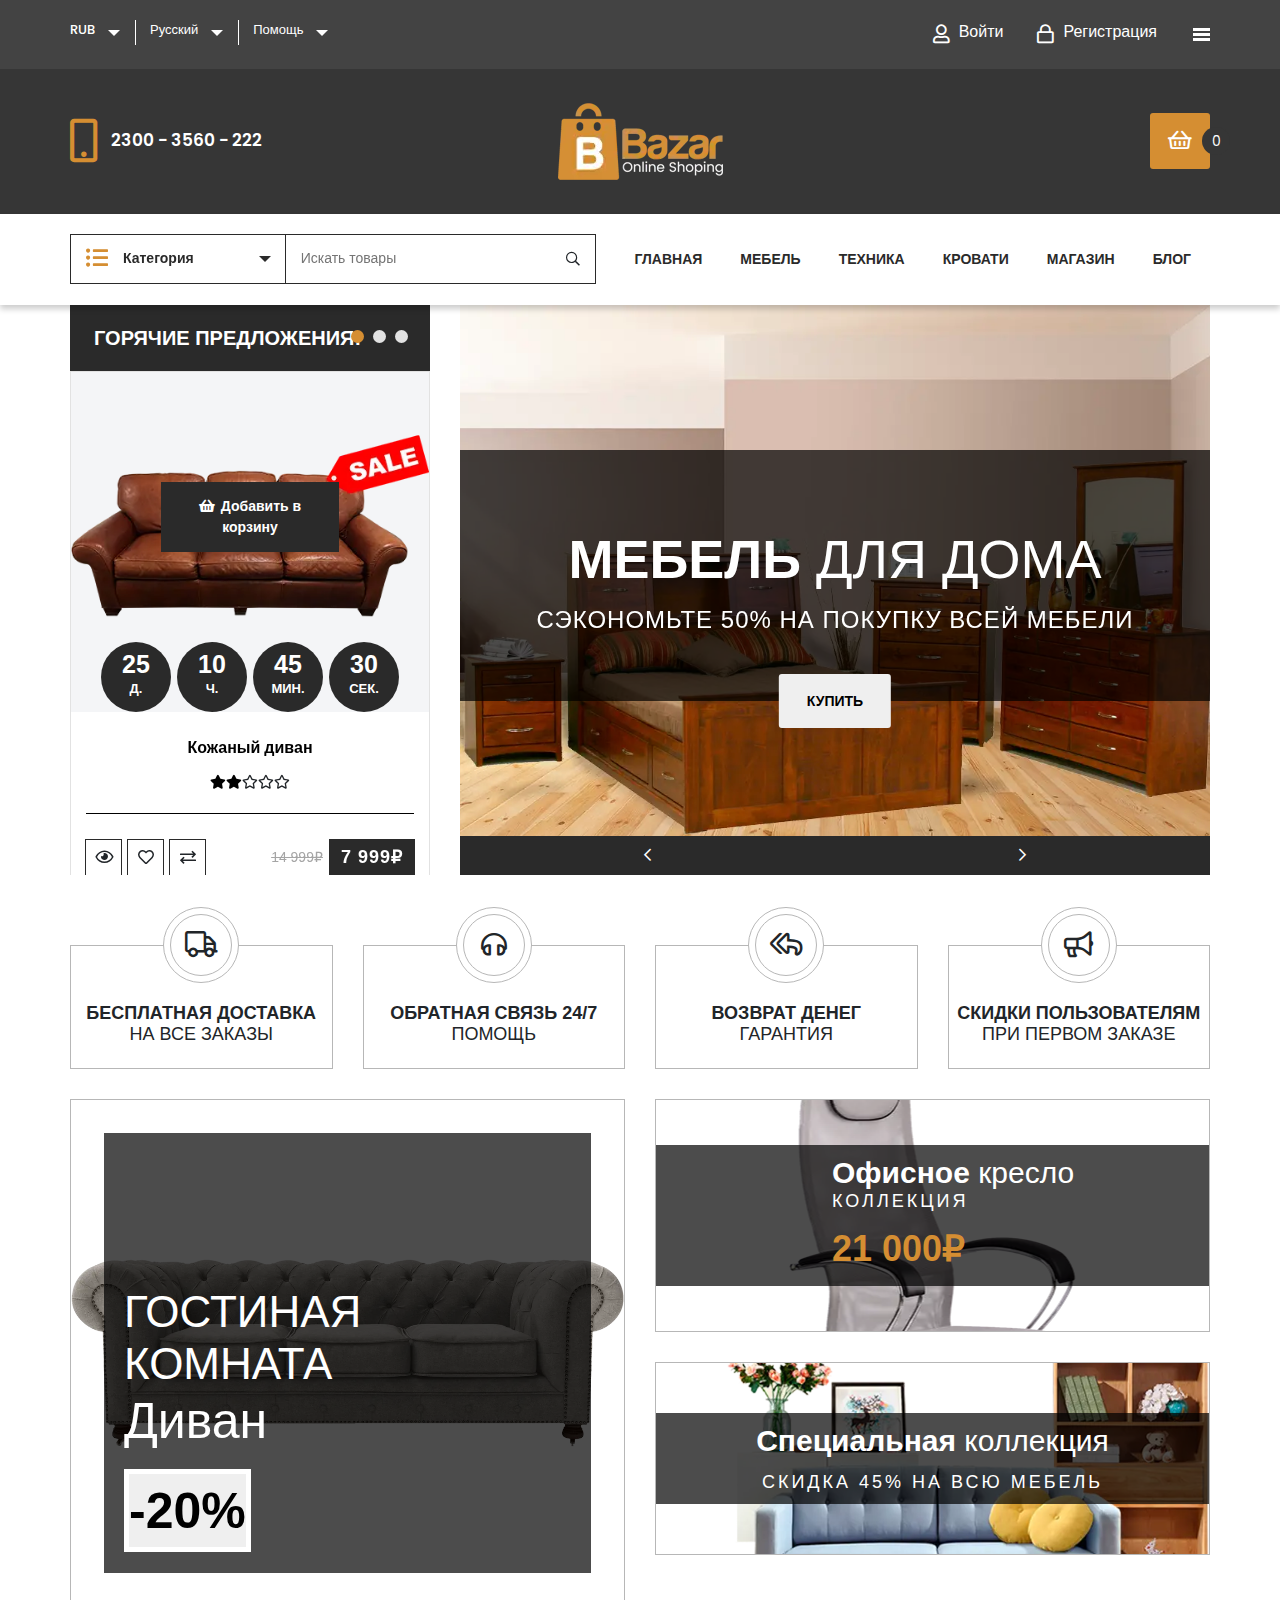
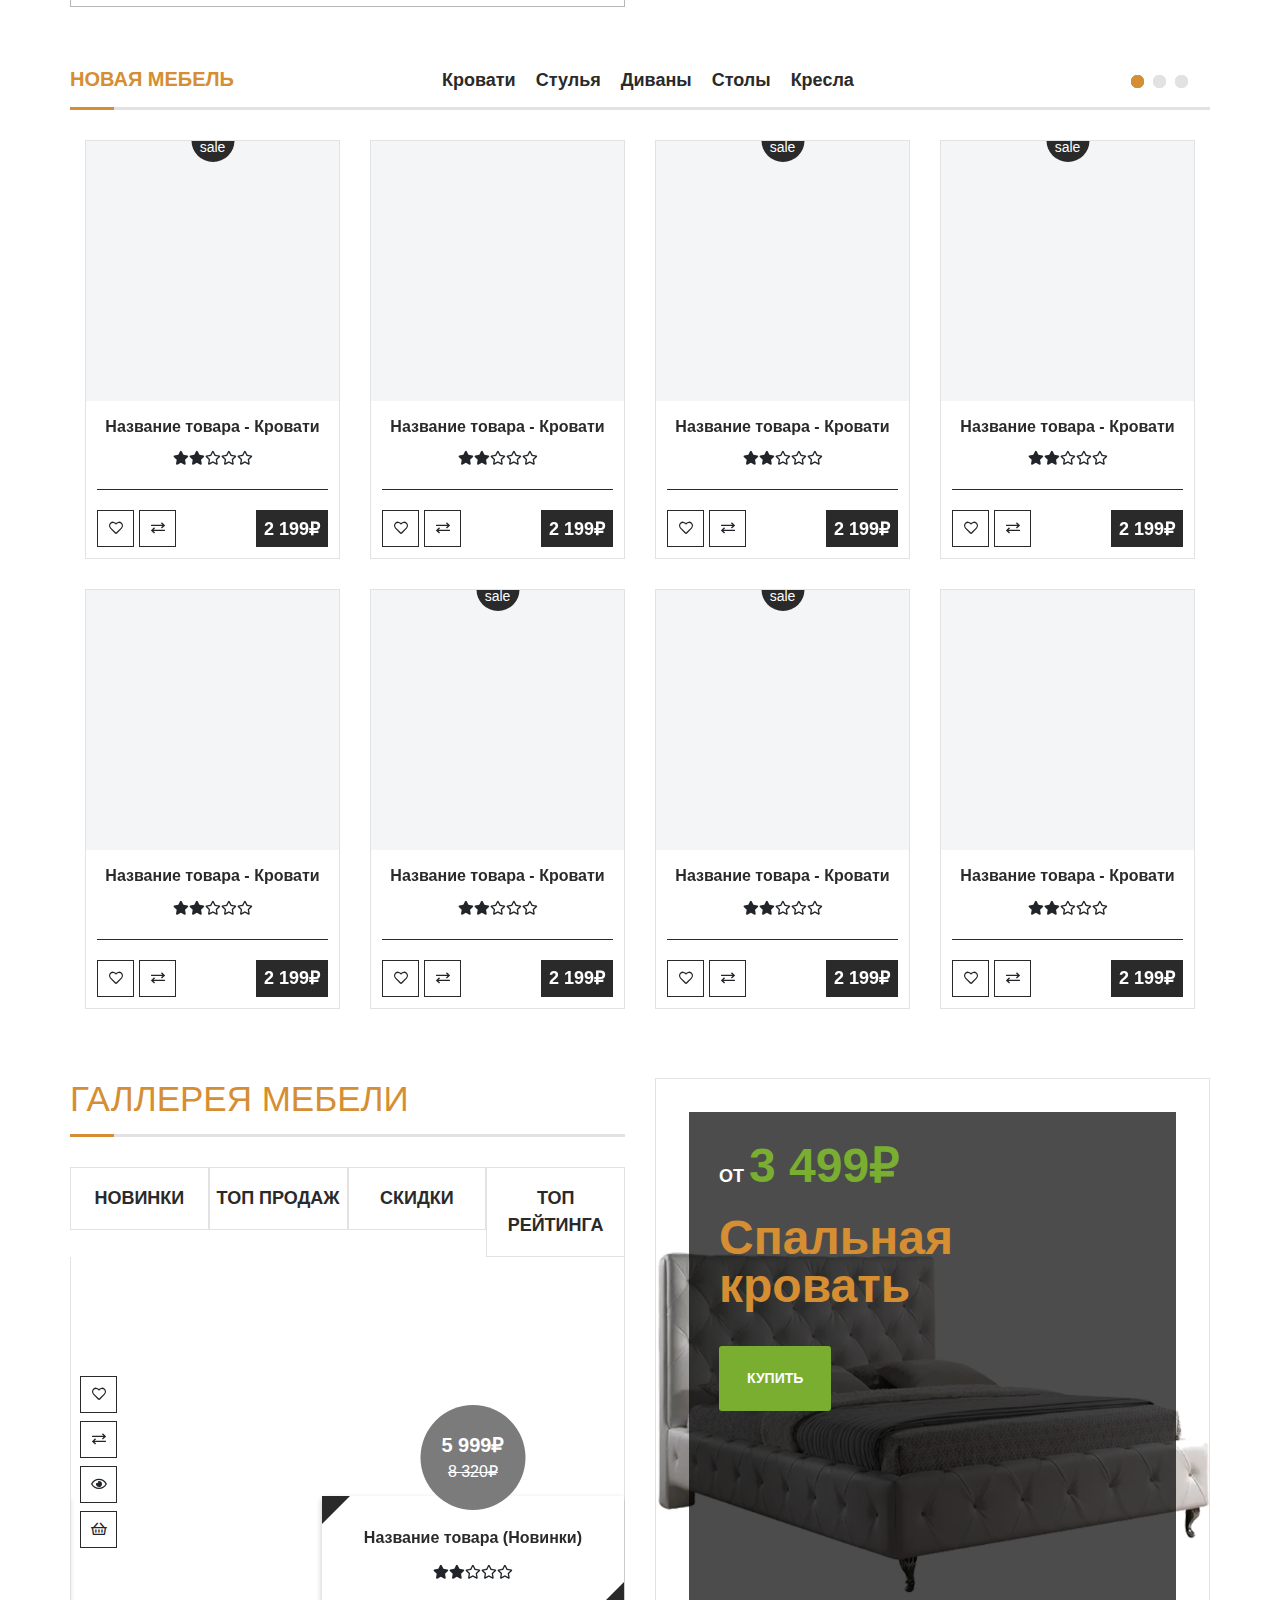
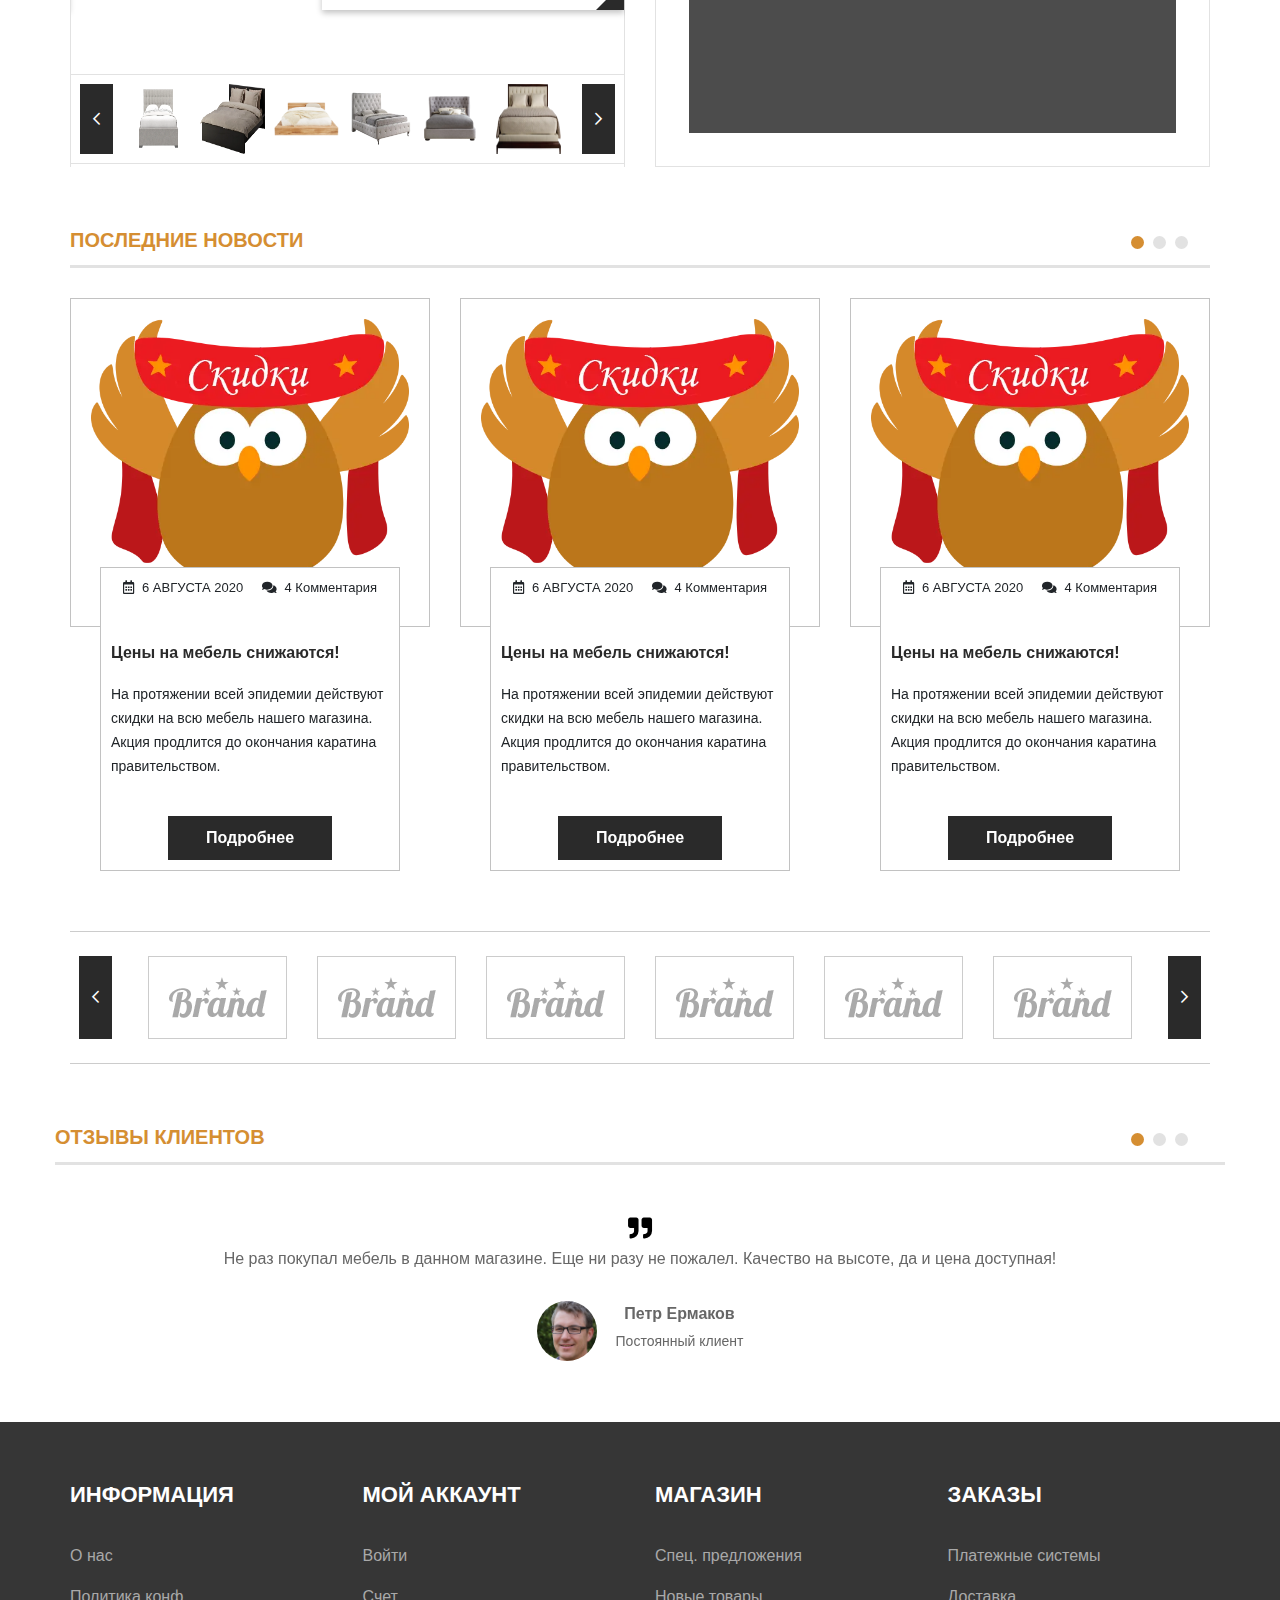
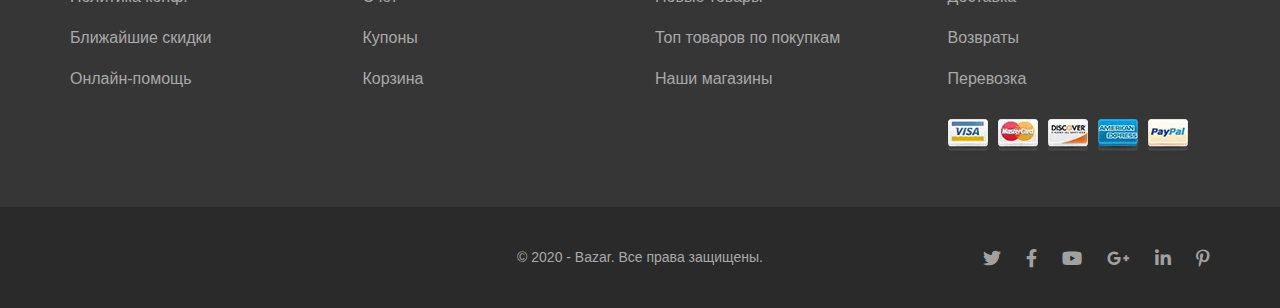
<file: index.html>
<!DOCTYPE html><html lang="ru"><head>	<meta charset="UTF-8">	<meta name="viewport" content="width=device-width, initial-scale=1.0">	<link rel="stylesheet" href="css/style.min.css">	<link href="https://fonts.googleapis.com/css2?family=Poppins:ital,wght@0,300;1,400;1,600&display=swap"		rel="stylesheet">	<link rel="stylesheet" href="https://maxcdn.bootstrapcdn.com/bootstrap/4.0.0/css/bootstrap.min.css"		integrity="sha384-Gn5384xqQ1aoWXA+058RXPxPg6fy4IWvTNh0E263XmFcJlSAwiGgFAW/dAiS6JXm" crossorigin="anonymous">	<title>Bazar</title></head><body>	<header class="header">	<div class="header-top">		<div class="container">			<div class="row">				<div class="col-12 col-md-6 header-top__vidgets">					<div class="header-top__value">						<div class="select">							<div class="select__header">								<span class="select__current">RUB</span>								<span class="select__icon"></span>							</div>							<div class="select__body">								<div class="select__item">RUB</div>								<div class="select__item">USD</div>								<div class="select__item">EUR</div>							</div>						</div>					</div>					<div class="header-top__lang">						<div class="select">							<div class="select__header">								<span class="select__current">Русский</span>								<span class="select__icon"></span>							</div>							<div class="select__body">								<div class="select__item">Русский</div>								<div class="select__item">English</div>							</div>						</div>					</div>					<div class="header-top__help">						<div class="select">							<div class="select__header">								<span class="select__current">Помощь</span>								<span class="select__icon"></span>							</div>							<div class="select__body">								<div class="select__item">Help</div>								<div class="select__item">FAQ</div>							</div>						</div>					</div>				</div>				<div class="col-12 col-md-6 header-top__user">					<div class="header-top__login"><span></span>						<p>Войти</p>					</div>					<div class="header-top__register"><span></span>						<p>Регистрация</p>					</div>					<div class="header-top__burger">						<span></span>					</div>				</div>			</div>		</div>	</div>	<div class="header-main-info">		<div class="container">			<div class="row">				<div class="col-8 col-sm-4 order-2 order-sm-1 header-main-info__phone">					<div class="header-main-info__phone-item">						<span></span>						<p>2300 - 3560 - 222</p>					</div>				</div>				<div class="col-12 col-sm-4 order-1 order-sm-2 header-main-info__logo">					<div class="header-main-info__logo-item">						<a href=""><picture><source srcset="img/logo.webp" type="image/webp"><img src="img/logo.png" alt=""></picture></a>					</div>				</div>				<div class="col-4 col-sm-4 order-3 order-sm-3 header-main-info__purchase">					<div class="header-main-info__purchase-item">						<p></p>					</div>				</div>			</div>		</div>	</div>	<div class="header-menu">		<div class="container">			<div class="row">				<div class="col-12 col-sm-6 header-menu__category">					<div class="header-menu__select select">						<div class="select__header">							<span class="select__icon"></span>							<p class="select__current">Категория</p>						</div>						<div class="select__body">							<div class="select__item">Одежда</div>							<div class="select__item">Мебель</div>							<div class="select__item">Техника</div>						</div>					</div>					<div class="search">						<input type="search" name="search" placeholder="Искать товары">						<span></span>					</div>				</div>				<div class="col-12 col-sm-6 header-menu__navbar">					<nav>						<ul>							<li><a href="index.html">Главная</a></li>							<li><a href="#">Мебель</a></li>							<li><a href="#">Техника</a></li>							<li><a href="#">Кровати</a></li>							<li><a href="shop.html">Магазин</a></li>							<li><a href="#">Блог</a></li>						</ul>					</nav>					<div class="burger">						<span></span>					</div>				</div>			</div>		</div>	</div></header>	<section class="sales">		<div class="container">			<div class="row">				<div class="col-12 col-md-4 sales__deal">					<div class="sales__deal-content content">						<div class="content__title">							<p>Горячие предложения!</p>						</div>						<div class="sliders">							<div class="slider__item">								<div class="content__intro">									<div class="content__intro-top">										<div class="content__intro-item">											<picture><source srcset="img/sofa.webp" type="image/webp"><img src="img/sofa.png" alt=""></picture>											<button><span></span>Добавить в корзину</button>										</div>										<div class="content__intro-time time">											<div class="time__item">												<p>25</p>												<p>д.</p>											</div>											<div class="time__item">												<p>10</p>												<p>ч.</p>											</div>											<div class="time__item">												<p>45</p>												<p>мин.</p>											</div>											<div class="time__item">												<p>30</p>												<p>сек.</p>											</div>										</div>									</div>									<div class="content__intro-bottom">										<h1>Кожаный диван</h1>										<div class="content__intro-rate rate">											<span class="rate__row">												<span class="rate__const"></span>												<span class="rate__third"></span>												<span class="rate__fourth"></span>												<span class="rate__fifth"></span>											</span>										</div>										<div class="row ">											<div class="row__icons">												<div class="row__item">													<p></p>												</div>												<div class="row__item">													<p></p>												</div>												<div class="row__item">													<p></p>												</div>											</div>											<div class="price">												<div class="price__last">													<p><s>14 999₽</s></p>												</div>												<div class="price__current">													<p>7 999₽</p>												</div>											</div>										</div>									</div>								</div>							</div>							<div class="slider__item">								<div class="content__intro">									<div class="content__intro-top">										<div class="content__intro-item">											<picture><source srcset="img/sofab.webp" type="image/webp"><img src="img/sofab.png" alt=""></picture>											<button><span></span>Добавить в корзину</button>										</div>										<div class="content__intro-time time">											<div class="time__item">												<p>21</p>												<p>д.</p>											</div>											<div class="time__item">												<p>12</p>												<p>ч.</p>											</div>											<div class="time__item">												<p>45</p>												<p>мин.</p>											</div>											<div class="time__item">												<p>30</p>												<p>сек.</p>											</div>										</div>									</div>									<div class="content__intro-bottom">										<h1>Кожаный диван</h1>										<div class="content__intro-rate rate">											<span class="rate__row">												<span class="rate__const"></span>												<span class="rate__third"></span>												<span class="rate__fourth"></span>												<span class="rate__fifth"></span>											</span>										</div>										<div class="row ">											<div class="row__icons">												<div class="row__item">													<p></p>												</div>												<div class="row__item">													<p></p>												</div>												<div class="row__item">													<p></p>												</div>											</div>											<div class="price">												<div class="price__last">													<p><s>14 999₽</s></p>												</div>												<div class="price__current">													<p>9 999₽</p>												</div>											</div>										</div>									</div>								</div>							</div>							<div class="slider__item">								<div class="content__intro">									<div class="content__intro-top">										<div class="content__intro-item">											<picture><source srcset="img/sofao.webp" type="image/webp"><img src="img/sofao.png" alt=""></picture>											<button><span></span>Добавить в корзину</button>										</div>										<div class="content__intro-time time">											<div class="time__item">												<p>15</p>												<p>д.</p>											</div>											<div class="time__item">												<p>33</p>												<p>ч.</p>											</div>											<div class="time__item">												<p>21</p>												<p>мин.</p>											</div>											<div class="time__item">												<p>21</p>												<p>сек.</p>											</div>										</div>									</div>									<div class="content__intro-bottom">										<h1>Кожаный диван</h1>										<div class="content__intro-rate rate">											<span class="rate__row">												<span class="rate__const"></span>												<span class="rate__third"></span>												<span class="rate__fourth"></span>												<span class="rate__fifth"></span>											</span>										</div>										<div class="row ">											<div class="row__icons">												<div class="row__item">													<p></p>												</div>												<div class="row__item">													<p></p>												</div>												<div class="row__item">													<p></p>												</div>											</div>											<div class="price">												<div class="price__last">													<p><s>14 999₽</s></p>												</div>												<div class="price__current">													<p>8 999₽</p>												</div>											</div>										</div>									</div>								</div>							</div>						</div>					</div>				</div>				<div class="col-12 col-md-8">					<div class="sales__slider">						<div class="sales__hot furniture">							<div class="sales__hot-content content">								<div class="content__item">									<h1 class="content__item-title"><span>Мебель</span> для дома</h1>									<h2 class="content__item-subtitle">Сэкономьте 50% на покупку всей мебели</h2>									<button>Купить</button>								</div>							</div>						</div>						<div class="sales__hot technics">							<div class="sales__hot-content content">								<div class="content__item">									<h1 class="content__item-title"><span>Техника</span> для дома</h1>									<h2 class="content__item-subtitle">Сэкономьте 20% на покупку всей техники</h2>									<button>Купить</button>								</div>							</div>						</div>						<div class="sales__hot decoration">							<div class="sales__hot-content content">								<div class="content__item">									<h1 class="content__item-title"><span>Декорации</span> для дома</h1>									<h2 class="content__item-subtitle">Сэкономьте 40% на покупку всей декораций</h2>									<button>Купить</button>								</div>							</div>						</div>					</div>				</div>			</div>		</div>	</section>	<section class="testimonials">		<div class="container">			<div class="row">				<div class="col-12 col-md-6 col-lg-3">					<div class="testimonials__item">						<div class="testimonials__item-icon icon">							<span></span>						</div>						<div class="testimonials__item-title">							<h1 class="main">Бесплатная доставка</h1>							<h2 class="subtitle">На все заказы</h2>						</div>					</div>				</div>				<div class="col-12 col-md-6 col-lg-3">					<div class="testimonials__item">						<div class="testimonials__item-icon">							<span></span>						</div>						<div class="testimonials__item-title">							<h1 class="main">Обратная связь 24/7</h1>							<h2 class="subtitle">Помощь</h2>						</div>					</div>				</div>				<div class="col-12 col-md-6 col-lg-3">					<div class="testimonials__item">						<div class="testimonials__item-icon">							<span></span>						</div>						<div class="testimonials__item-title">							<h1 class="main">Возврат денег</h1>							<h2 class="subtitle">Гарантия</h2>						</div>					</div>				</div>				<div class="col-12 col-md-6 col-lg-3">					<div class="testimonials__item">						<div class="testimonials__item-icon">							<span></span>						</div>						<div class="testimonials__item-title">							<h1 class="main">Скидки пользователям</h1>							<h2 class="subtitle">При первом заказе</h2>						</div>					</div>				</div>			</div>		</div>	</section>	<section class="product">		<div class="container">			<div class="row">				<div class="col-12 col-md-6">					<div class="product__main">						<picture><source srcset="img/sofa2.webp" type="image/webp"><img src="img/sofa2.png" alt=""></picture>						<div class="product__main-item">							<h1>Гостиная комната</h1>							<h2>Диван</h2>							<button>-20%</button>						</div>					</div>				</div>				<div class="col-12 col-md-6">					<div class="product__secondary">						<div class="product__secondary-item item">							<div class="item__top">								<picture><source srcset="img/officechair.webp" type="image/webp"><img src="img/officechair.png" alt=""></picture>								<div class="item__top-content">									<h1><span>Офисное</span> кресло</h1>									<h2>Коллекция</h2>									<p>21 000₽</p>								</div>							</div>							<div class="item__bottom">								<picture><source srcset="img/cupboard.webp" type="image/webp"><img src="img/cupboard.png" alt=""></picture>								<div class="item__bottom-content">									<h1><span>Специальная</span> коллекция</h1>									<h2>Скидка 45% на всю мебель</h2>								</div>							</div>						</div>					</div>				</div>			</div>		</div>	</section>	<section class="shop">		<div class="container">			<div class="shop__title">				<h1>Новая мебель</h1>				<nav class="shop__title-nav">					<ul>						<li><a id="beds" href="#">Кровати</a></li>						<li><a id="chairs" href="#">Стулья</a></li>						<li><a id="sofa" href="#">Диваны</a></li>						<li><a id="table" href="#">Столы</a></li>						<li><a id="armchairs" href="#">Кресла</a></li>					</ul>				</nav>			</div>			<div class="shop__slider beds">				<div class="shop__content">					<div class="row">						<div class="col-12 col-md-4 col-lg-3">							<div class="shop__content-item item">								<div class="item__preview">									<div class="item__preview-sale">										<p>sale</p>									</div>									<button>Быстр. осмотр</button>									<button><span></span>Доб. в корзину</button>								</div>								<div class="item__description">									<h1>Название товара - Кровати</h1>									<div class="item__description-rate">										<span></span>										<span></span>									</div>									<div class="row">										<div class="item__description-vidgets">											<span></span>											<span></span>										</div>										<button class="item__description-price">2 199₽</button>									</div>								</div>							</div>						</div>						<div class="col-12 col-md-4 col-lg-3">							<div class="shop__content-item item">								<div class="item__preview">									<button>Быстр. осмотр</button>									<button><span></span>Доб. в корзину</button>								</div>								<div class="item__description">									<h1>Название товара - Кровати</h1>									<div class="item__description-rate">										<span></span>										<span></span>									</div>									<div class="row">										<div class="item__description-vidgets">											<span></span>											<span></span>										</div>										<button class="item__description-price">2 199₽</button>									</div>								</div>							</div>						</div>						<div class="col-12 col-md-4 col-lg-3">							<div class="shop__content-item item">								<div class="item__preview">									<div class="item__preview-sale">										<p>sale</p>									</div>									<button>Быстр. осмотр</button>									<button><span></span>Доб. в корзину</button>								</div>								<div class="item__description">									<h1>Название товара - Кровати</h1>									<div class="item__description-rate">										<span></span>										<span></span>									</div>									<div class="row">										<div class="item__description-vidgets">											<span></span>											<span></span>										</div>										<button class="item__description-price">2 199₽</button>									</div>								</div>							</div>						</div>						<div class="col-12 col-md-4 col-lg-3">							<div class="shop__content-item item">								<div class="item__preview">									<div class="item__preview-sale">										<p>sale</p>									</div>									<button>Быстр. осмотр</button>									<button><span></span>Доб. в корзину</button>								</div>								<div class="item__description">									<h1>Название товара - Кровати</h1>									<div class="item__description-rate">										<span></span>										<span></span>									</div>									<div class="row">										<div class="item__description-vidgets">											<span></span>											<span></span>										</div>										<button class="item__description-price">2 199₽</button>									</div>								</div>							</div>						</div>					</div>					<div class="row">						<div class="col-12 col-md-4 col-lg-3">							<div class="shop__content-item item">								<div class="item__preview">									<button>Быстр. осмотр</button>									<button><span></span>Доб. в корзину</button>								</div>								<div class="item__description">									<h1>Название товара - Кровати</h1>									<div class="item__description-rate">										<span></span>										<span></span>									</div>									<div class="row">										<div class="item__description-vidgets">											<span></span>											<span></span>										</div>										<button class="item__description-price">2 199₽</button>									</div>								</div>							</div>						</div>						<div class="col-12 col-md-4 col-lg-3">							<div class="shop__content-item item">								<div class="item__preview">									<div class="item__preview-sale">										<p>sale</p>									</div>									<button>Быстр. осмотр</button>									<button><span></span>Доб. в корзину</button>								</div>								<div class="item__description">									<h1>Название товара - Кровати</h1>									<div class="item__description-rate">										<span></span>										<span></span>									</div>									<div class="row">										<div class="item__description-vidgets">											<span></span>											<span></span>										</div>										<button class="item__description-price">2 199₽</button>									</div>								</div>							</div>						</div>						<div class="col-12 col-md-4 col-lg-3">							<div class="shop__content-item item">								<div class="item__preview">									<div class="item__preview-sale">										<p>sale</p>									</div>									<button>Быстр. осмотр</button>									<button><span></span>Доб. в корзину</button>								</div>								<div class="item__description">									<h1>Название товара - Кровати</h1>									<div class="item__description-rate">										<span></span>										<span></span>									</div>									<div class="row">										<div class="item__description-vidgets">											<span></span>											<span></span>										</div>										<button class="item__description-price">2 199₽</button>									</div>								</div>							</div>						</div>						<div class="col-12 col-md-4 col-lg-3">							<div class="shop__content-item item">								<div class="item__preview">									<button>Быстр. осмотр</button>									<button><span></span>Доб. в корзину</button>								</div>								<div class="item__description">									<h1>Название товара - Кровати</h1>									<div class="item__description-rate">										<span></span>										<span></span>									</div>									<div class="row">										<div class="item__description-vidgets">											<span></span>											<span></span>										</div>										<button class="item__description-price">2 199₽</button>									</div>								</div>							</div>						</div>					</div>				</div>				<div class="shop__content">					<div class="row">						<div class="col-12 col-md-4 col-lg-3">							<div class="shop__content-item item">								<div class="item__preview">									<div class="item__preview-sale">										<p>sale</p>									</div>									<button>Быстр. осмотр</button>									<button><span></span>Доб. в корзину</button>								</div>								<div class="item__description">									<h1>Название товара - Кровати</h1>									<div class="item__description-rate">										<span></span>										<span></span>									</div>									<div class="row">										<div class="item__description-vidgets">											<span></span>											<span></span>										</div>										<button class="item__description-price">2 199₽</button>									</div>								</div>							</div>						</div>						<div class="col-12 col-md-4 col-lg-3">							<div class="shop__content-item item">								<div class="item__preview">									<button>Быстр. осмотр</button>									<button><span></span>Доб. в корзину</button>								</div>								<div class="item__description">									<h1>Название товара - Кровати</h1>									<div class="item__description-rate">										<span></span>										<span></span>									</div>									<div class="row">										<div class="item__description-vidgets">											<span></span>											<span></span>										</div>										<button class="item__description-price">2 199₽</button>									</div>								</div>							</div>						</div>						<div class="col-12 col-md-4 col-lg-3">							<div class="shop__content-item item">								<div class="item__preview">									<div class="item__preview-sale">										<p>sale</p>									</div>									<button>Быстр. осмотр</button>									<button><span></span>Доб. в корзину</button>								</div>								<div class="item__description">									<h1>Название товара - Кровати</h1>									<div class="item__description-rate">										<span></span>										<span></span>									</div>									<div class="row">										<div class="item__description-vidgets">											<span></span>											<span></span>										</div>										<button class="item__description-price">2 199₽</button>									</div>								</div>							</div>						</div>						<div class="col-12 col-md-4 col-lg-3">							<div class="shop__content-item item">								<div class="item__preview">									<div class="item__preview-sale">										<p>sale</p>									</div>									<button>Быстр. осмотр</button>									<button><span></span>Доб. в корзину</button>								</div>								<div class="item__description">									<h1>Название товара - Кровати</h1>									<div class="item__description-rate">										<span></span>										<span></span>									</div>									<div class="row">										<div class="item__description-vidgets">											<span></span>											<span></span>										</div>										<button class="item__description-price">2 199₽</button>									</div>								</div>							</div>						</div>					</div>					<div class="row">						<div class="col-12 col-md-4 col-lg-3">							<div class="shop__content-item item">								<div class="item__preview">									<button>Быстр. осмотр</button>									<button><span></span>Доб. в корзину</button>								</div>								<div class="item__description">									<h1>Название товара - Кровати</h1>									<div class="item__description-rate">										<span></span>										<span></span>									</div>									<div class="row">										<div class="item__description-vidgets">											<span></span>											<span></span>										</div>										<button class="item__description-price">2 199₽</button>									</div>								</div>							</div>						</div>						<div class="col-12 col-md-4 col-lg-3">							<div class="shop__content-item item">								<div class="item__preview">									<div class="item__preview-sale">										<p>sale</p>									</div>									<button>Быстр. осмотр</button>									<button><span></span>Доб. в корзину</button>								</div>								<div class="item__description">									<h1>Название товара - Кровати</h1>									<div class="item__description-rate">										<span></span>										<span></span>									</div>									<div class="row">										<div class="item__description-vidgets">											<span></span>											<span></span>										</div>										<button class="item__description-price">2 199₽</button>									</div>								</div>							</div>						</div>						<div class="col-12 col-md-4 col-lg-3">							<div class="shop__content-item item">								<div class="item__preview">									<div class="item__preview-sale">										<p>sale</p>									</div>									<button>Быстр. осмотр</button>									<button><span></span>Доб. в корзину</button>								</div>								<div class="item__description">									<h1>Название товара - Кровати</h1>									<div class="item__description-rate">										<span></span>										<span></span>									</div>									<div class="row">										<div class="item__description-vidgets">											<span></span>											<span></span>										</div>										<button class="item__description-price">2 199₽</button>									</div>								</div>							</div>						</div>						<div class="col-12 col-md-4 col-lg-3">							<div class="shop__content-item item">								<div class="item__preview">									<button>Быстр. осмотр</button>									<button><span></span>Доб. в корзину</button>								</div>								<div class="item__description">									<h1>Название товара - Кровати</h1>									<div class="item__description-rate">										<span></span>										<span></span>									</div>									<div class="row">										<div class="item__description-vidgets">											<span></span>											<span></span>										</div>										<button class="item__description-price">2 199₽</button>									</div>								</div>							</div>						</div>					</div>				</div>				<div class="shop__content">					<div class="row">						<div class="col-12 col-md-4 col-lg-3">							<div class="shop__content-item item">								<div class="item__preview">									<div class="item__preview-sale">										<p>sale</p>									</div>									<button>Быстр. осмотр</button>									<button><span></span>Доб. в корзину</button>								</div>								<div class="item__description">									<h1>Название товара - Кровати</h1>									<div class="item__description-rate">										<span></span>										<span></span>									</div>									<div class="row">										<div class="item__description-vidgets">											<span></span>											<span></span>										</div>										<button class="item__description-price">2 199₽</button>									</div>								</div>							</div>						</div>						<div class="col-12 col-md-4 col-lg-3">							<div class="shop__content-item item">								<div class="item__preview">									<button>Быстр. осмотр</button>									<button><span></span>Доб. в корзину</button>								</div>								<div class="item__description">									<h1>Название товара - Кровати</h1>									<div class="item__description-rate">										<span></span>										<span></span>									</div>									<div class="row">										<div class="item__description-vidgets">											<span></span>											<span></span>										</div>										<button class="item__description-price">2 199₽</button>									</div>								</div>							</div>						</div>						<div class="col-12 col-md-4 col-lg-3">							<div class="shop__content-item item">								<div class="item__preview">									<div class="item__preview-sale">										<p>sale</p>									</div>									<button>Быстр. осмотр</button>									<button><span></span>Доб. в корзину</button>								</div>								<div class="item__description">									<h1>Название товара - Кровати</h1>									<div class="item__description-rate">										<span></span>										<span></span>									</div>									<div class="row">										<div class="item__description-vidgets">											<span></span>											<span></span>										</div>										<button class="item__description-price">2 199₽</button>									</div>								</div>							</div>						</div>						<div class="col-12 col-md-4 col-lg-3">							<div class="shop__content-item item">								<div class="item__preview">									<div class="item__preview-sale">										<p>sale</p>									</div>									<button>Быстр. осмотр</button>									<button><span></span>Доб. в корзину</button>								</div>								<div class="item__description">									<h1>Название товара - Кровати</h1>									<div class="item__description-rate">										<span></span>										<span></span>									</div>									<div class="row">										<div class="item__description-vidgets">											<span></span>											<span></span>										</div>										<button class="item__description-price">2 199₽</button>									</div>								</div>							</div>						</div>					</div>					<div class="row">						<div class="col-12 col-md-4 col-lg-3">							<div class="shop__content-item item">								<div class="item__preview">									<button>Быстр. осмотр</button>									<button><span></span>Доб. в корзину</button>								</div>								<div class="item__description">									<h1>Название товара - Кровати</h1>									<div class="item__description-rate">										<span></span>										<span></span>									</div>									<div class="row">										<div class="item__description-vidgets">											<span></span>											<span></span>										</div>										<button class="item__description-price">2 199₽</button>									</div>								</div>							</div>						</div>						<div class="col-12 col-md-4 col-lg-3">							<div class="shop__content-item item">								<div class="item__preview">									<div class="item__preview-sale">										<p>sale</p>									</div>									<button>Быстр. осмотр</button>									<button><span></span>Доб. в корзину</button>								</div>								<div class="item__description">									<h1>Название товара - Кровати</h1>									<div class="item__description-rate">										<span></span>										<span></span>									</div>									<div class="row">										<div class="item__description-vidgets">											<span></span>											<span></span>										</div>										<button class="item__description-price">2 199₽</button>									</div>								</div>							</div>						</div>						<div class="col-12 col-md-4 col-lg-3">							<div class="shop__content-item item">								<div class="item__preview">									<div class="item__preview-sale">										<p>sale</p>									</div>									<button>Быстр. осмотр</button>									<button><span></span>Доб. в корзину</button>								</div>								<div class="item__description">									<h1>Название товара - Кровати</h1>									<div class="item__description-rate">										<span></span>										<span></span>									</div>									<div class="row">										<div class="item__description-vidgets">											<span></span>											<span></span>										</div>										<button class="item__description-price">2 199₽</button>									</div>								</div>							</div>						</div>						<div class="col-12 col-md-4 col-lg-3">							<div class="shop__content-item item">								<div class="item__preview">									<button>Быстр. осмотр</button>									<button><span></span>Доб. в корзину</button>								</div>								<div class="item__description">									<h1>Название товара - Кровати</h1>									<div class="item__description-rate">										<span></span>										<span></span>									</div>									<div class="row">										<div class="item__description-vidgets">											<span></span>											<span></span>										</div>										<button class="item__description-price">2 199₽</button>									</div>								</div>							</div>						</div>					</div>				</div>			</div>			<div class="shop__slider chairs">				<div class="shop__content">					<div class="row">						<div class="col-12 col-md-4 col-lg-3">							<div class="shop__content-item item">								<div class="item__preview">									<div class="item__preview-sale">										<p>sale</p>									</div>									<button>Быстр. осмотр</button>									<button><span></span>Доб. в корзину</button>								</div>								<div class="item__description">									<h1>Название товара - Стулья</h1>									<div class="item__description-rate">										<span></span>										<span></span>									</div>									<div class="row">										<div class="item__description-vidgets">											<span></span>											<span></span>										</div>										<button class="item__description-price">2 199₽</button>									</div>								</div>							</div>						</div>						<div class="col-12 col-md-4 col-lg-3">							<div class="shop__content-item item">								<div class="item__preview">									<button>Быстр. осмотр</button>									<button><span></span>Доб. в корзину</button>								</div>								<div class="item__description">									<h1>Название товара - Стулья</h1>									<div class="item__description-rate">										<span></span>										<span></span>									</div>									<div class="row">										<div class="item__description-vidgets">											<span></span>											<span></span>										</div>										<button class="item__description-price">2 199₽</button>									</div>								</div>							</div>						</div>						<div class="col-12 col-md-4 col-lg-3">							<div class="shop__content-item item">								<div class="item__preview">									<div class="item__preview-sale">										<p>sale</p>									</div>									<button>Быстр. осмотр</button>									<button><span></span>Доб. в корзину</button>								</div>								<div class="item__description">									<h1>Название товара - Стулья</h1>									<div class="item__description-rate">										<span></span>										<span></span>									</div>									<div class="row">										<div class="item__description-vidgets">											<span></span>											<span></span>										</div>										<button class="item__description-price">2 199₽</button>									</div>								</div>							</div>						</div>						<div class="col-12 col-md-4 col-lg-3">							<div class="shop__content-item item">								<div class="item__preview">									<div class="item__preview-sale">										<p>sale</p>									</div>									<button>Быстр. осмотр</button>									<button><span></span>Доб. в корзину</button>								</div>								<div class="item__description">									<h1>Название товара - Стулья</h1>									<div class="item__description-rate">										<span></span>										<span></span>									</div>									<div class="row">										<div class="item__description-vidgets">											<span></span>											<span></span>										</div>										<button class="item__description-price">2 199₽</button>									</div>								</div>							</div>						</div>					</div>					<div class="row">						<div class="col-12 col-md-4 col-lg-3">							<div class="shop__content-item item">								<div class="item__preview">									<button>Быстр. осмотр</button>									<button><span></span>Доб. в корзину</button>								</div>								<div class="item__description">									<h1>Название товара - Стулья</h1>									<div class="item__description-rate">										<span></span>										<span></span>									</div>									<div class="row">										<div class="item__description-vidgets">											<span></span>											<span></span>										</div>										<button class="item__description-price">2 199₽</button>									</div>								</div>							</div>						</div>						<div class="col-12 col-md-4 col-lg-3">							<div class="shop__content-item item">								<div class="item__preview">									<div class="item__preview-sale">										<p>sale</p>									</div>									<button>Быстр. осмотр</button>									<button><span></span>Доб. в корзину</button>								</div>								<div class="item__description">									<h1>Название товара - Стулья</h1>									<div class="item__description-rate">										<span></span>										<span></span>									</div>									<div class="row">										<div class="item__description-vidgets">											<span></span>											<span></span>										</div>										<button class="item__description-price">2 199₽</button>									</div>								</div>							</div>						</div>						<div class="col-12 col-md-4 col-lg-3">							<div class="shop__content-item item">								<div class="item__preview">									<div class="item__preview-sale">										<p>sale</p>									</div>									<button>Быстр. осмотр</button>									<button><span></span>Доб. в корзину</button>								</div>								<div class="item__description">									<h1>Название товара - Стулья</h1>									<div class="item__description-rate">										<span></span>										<span></span>									</div>									<div class="row">										<div class="item__description-vidgets">											<span></span>											<span></span>										</div>										<button class="item__description-price">2 199₽</button>									</div>								</div>							</div>						</div>						<div class="col-12 col-md-4 col-lg-3">							<div class="shop__content-item item">								<div class="item__preview">									<button>Быстр. осмотр</button>									<button><span></span>Доб. в корзину</button>								</div>								<div class="item__description">									<h1>Название товара - Стулья</h1>									<div class="item__description-rate">										<span></span>										<span></span>									</div>									<div class="row">										<div class="item__description-vidgets">											<span></span>											<span></span>										</div>										<button class="item__description-price">2 199₽</button>									</div>								</div>							</div>						</div>					</div>				</div>				<div class="shop__content">					<div class="row">						<div class="col-12 col-md-4 col-lg-3">							<div class="shop__content-item item">								<div class="item__preview">									<div class="item__preview-sale">										<p>sale</p>									</div>									<button>Быстр. осмотр</button>									<button><span></span>Доб. в корзину</button>								</div>								<div class="item__description">									<h1>Название товара - Стулья</h1>									<div class="item__description-rate">										<span></span>										<span></span>									</div>									<div class="row">										<div class="item__description-vidgets">											<span></span>											<span></span>										</div>										<button class="item__description-price">2 199₽</button>									</div>								</div>							</div>						</div>						<div class="col-12 col-md-4 col-lg-3">							<div class="shop__content-item item">								<div class="item__preview">									<button>Быстр. осмотр</button>									<button><span></span>Доб. в корзину</button>								</div>								<div class="item__description">									<h1>Название товара - Стулья</h1>									<div class="item__description-rate">										<span></span>										<span></span>									</div>									<div class="row">										<div class="item__description-vidgets">											<span></span>											<span></span>										</div>										<button class="item__description-price">2 199₽</button>									</div>								</div>							</div>						</div>						<div class="col-12 col-md-4 col-lg-3">							<div class="shop__content-item item">								<div class="item__preview">									<div class="item__preview-sale">										<p>sale</p>									</div>									<button>Быстр. осмотр</button>									<button><span></span>Доб. в корзину</button>								</div>								<div class="item__description">									<h1>Название товара - Стулья</h1>									<div class="item__description-rate">										<span></span>										<span></span>									</div>									<div class="row">										<div class="item__description-vidgets">											<span></span>											<span></span>										</div>										<button class="item__description-price">2 199₽</button>									</div>								</div>							</div>						</div>						<div class="col-12 col-md-4 col-lg-3">							<div class="shop__content-item item">								<div class="item__preview">									<div class="item__preview-sale">										<p>sale</p>									</div>									<button>Быстр. осмотр</button>									<button><span></span>Доб. в корзину</button>								</div>								<div class="item__description">									<h1>Название товара - Стулья</h1>									<div class="item__description-rate">										<span></span>										<span></span>									</div>									<div class="row">										<div class="item__description-vidgets">											<span></span>											<span></span>										</div>										<button class="item__description-price">2 199₽</button>									</div>								</div>							</div>						</div>					</div>					<div class="row">						<div class="col-12 col-md-4 col-lg-3">							<div class="shop__content-item item">								<div class="item__preview">									<button>Быстр. осмотр</button>									<button><span></span>Доб. в корзину</button>								</div>								<div class="item__description">									<h1>Название товара - Стулья</h1>									<div class="item__description-rate">										<span></span>										<span></span>									</div>									<div class="row">										<div class="item__description-vidgets">											<span></span>											<span></span>										</div>										<button class="item__description-price">2 199₽</button>									</div>								</div>							</div>						</div>						<div class="col-12 col-md-4 col-lg-3">							<div class="shop__content-item item">								<div class="item__preview">									<div class="item__preview-sale">										<p>sale</p>									</div>									<button>Быстр. осмотр</button>									<button><span></span>Доб. в корзину</button>								</div>								<div class="item__description">									<h1>Название товара - Стулья</h1>									<div class="item__description-rate">										<span></span>										<span></span>									</div>									<div class="row">										<div class="item__description-vidgets">											<span></span>											<span></span>										</div>										<button class="item__description-price">2 199₽</button>									</div>								</div>							</div>						</div>						<div class="col-12 col-md-4 col-lg-3">							<div class="shop__content-item item">								<div class="item__preview">									<div class="item__preview-sale">										<p>sale</p>									</div>									<button>Быстр. осмотр</button>									<button><span></span>Доб. в корзину</button>								</div>								<div class="item__description">									<h1>Название товара - Стулья</h1>									<div class="item__description-rate">										<span></span>										<span></span>									</div>									<div class="row">										<div class="item__description-vidgets">											<span></span>											<span></span>										</div>										<button class="item__description-price">2 199₽</button>									</div>								</div>							</div>						</div>						<div class="col-12 col-md-4 col-lg-3">							<div class="shop__content-item item">								<div class="item__preview">									<button>Быстр. осмотр</button>									<button><span></span>Доб. в корзину</button>								</div>								<div class="item__description">									<h1>Название товара - Стулья</h1>									<div class="item__description-rate">										<span></span>										<span></span>									</div>									<div class="row">										<div class="item__description-vidgets">											<span></span>											<span></span>										</div>										<button class="item__description-price">2 199₽</button>									</div>								</div>							</div>						</div>					</div>				</div>				<div class="shop__content">					<div class="row">						<div class="col-12 col-md-4 col-lg-3">							<div class="shop__content-item item">								<div class="item__preview">									<div class="item__preview-sale">										<p>sale</p>									</div>									<button>Быстр. осмотр</button>									<button><span></span>Доб. в корзину</button>								</div>								<div class="item__description">									<h1>Название товара - Стулья</h1>									<div class="item__description-rate">										<span></span>										<span></span>									</div>									<div class="row">										<div class="item__description-vidgets">											<span></span>											<span></span>										</div>										<button class="item__description-price">2 199₽</button>									</div>								</div>							</div>						</div>						<div class="col-12 col-md-4 col-lg-3">							<div class="shop__content-item item">								<div class="item__preview">									<button>Быстр. осмотр</button>									<button><span></span>Доб. в корзину</button>								</div>								<div class="item__description">									<h1>Название товара - Стулья</h1>									<div class="item__description-rate">										<span></span>										<span></span>									</div>									<div class="row">										<div class="item__description-vidgets">											<span></span>											<span></span>										</div>										<button class="item__description-price">2 199₽</button>									</div>								</div>							</div>						</div>						<div class="col-12 col-md-4 col-lg-3">							<div class="shop__content-item item">								<div class="item__preview">									<div class="item__preview-sale">										<p>sale</p>									</div>									<button>Быстр. осмотр</button>									<button><span></span>Доб. в корзину</button>								</div>								<div class="item__description">									<h1>Название товара - Стулья</h1>									<div class="item__description-rate">										<span></span>										<span></span>									</div>									<div class="row">										<div class="item__description-vidgets">											<span></span>											<span></span>										</div>										<button class="item__description-price">2 199₽</button>									</div>								</div>							</div>						</div>						<div class="col-12 col-md-4 col-lg-3">							<div class="shop__content-item item">								<div class="item__preview">									<div class="item__preview-sale">										<p>sale</p>									</div>									<button>Быстр. осмотр</button>									<button><span></span>Доб. в корзину</button>								</div>								<div class="item__description">									<h1>Название товара - Стулья</h1>									<div class="item__description-rate">										<span></span>										<span></span>									</div>									<div class="row">										<div class="item__description-vidgets">											<span></span>											<span></span>										</div>										<button class="item__description-price">2 199₽</button>									</div>								</div>							</div>						</div>					</div>					<div class="row">						<div class="col-12 col-md-4 col-lg-3">							<div class="shop__content-item item">								<div class="item__preview">									<button>Быстр. осмотр</button>									<button><span></span>Доб. в корзину</button>								</div>								<div class="item__description">									<h1>Название товара - Стулья</h1>									<div class="item__description-rate">										<span></span>										<span></span>									</div>									<div class="row">										<div class="item__description-vidgets">											<span></span>											<span></span>										</div>										<button class="item__description-price">2 199₽</button>									</div>								</div>							</div>						</div>						<div class="col-12 col-md-4 col-lg-3">							<div class="shop__content-item item">								<div class="item__preview">									<div class="item__preview-sale">										<p>sale</p>									</div>									<button>Быстр. осмотр</button>									<button><span></span>Доб. в корзину</button>								</div>								<div class="item__description">									<h1>Название товара - Стулья</h1>									<div class="item__description-rate">										<span></span>										<span></span>									</div>									<div class="row">										<div class="item__description-vidgets">											<span></span>											<span></span>										</div>										<button class="item__description-price">2 199₽</button>									</div>								</div>							</div>						</div>						<div class="col-12 col-md-4 col-lg-3">							<div class="shop__content-item item">								<div class="item__preview">									<div class="item__preview-sale">										<p>sale</p>									</div>									<button>Быстр. осмотр</button>									<button><span></span>Доб. в корзину</button>								</div>								<div class="item__description">									<h1>Название товара - Стулья</h1>									<div class="item__description-rate">										<span></span>										<span></span>									</div>									<div class="row">										<div class="item__description-vidgets">											<span></span>											<span></span>										</div>										<button class="item__description-price">2 199₽</button>									</div>								</div>							</div>						</div>						<div class="col-12 col-md-4 col-lg-3">							<div class="shop__content-item item">								<div class="item__preview">									<button>Быстр. осмотр</button>									<button><span></span>Доб. в корзину</button>								</div>								<div class="item__description">									<h1>Название товара - Стулья</h1>									<div class="item__description-rate">										<span></span>										<span></span>									</div>									<div class="row">										<div class="item__description-vidgets">											<span></span>											<span></span>										</div>										<button class="item__description-price">2 199₽</button>									</div>								</div>							</div>						</div>					</div>				</div>			</div>			<div class="shop__slider sofa">				<div class="shop__content">					<div class="row">						<div class="col-12 col-md-4 col-lg-3">							<div class="shop__content-item item">								<div class="item__preview">									<div class="item__preview-sale">										<p>sale</p>									</div>									<button>Быстр. осмотр</button>									<button><span></span>Доб. в корзину</button>								</div>								<div class="item__description">									<h1>Название товара - Диваны</h1>									<div class="item__description-rate">										<span></span>										<span></span>									</div>									<div class="row">										<div class="item__description-vidgets">											<span></span>											<span></span>										</div>										<button class="item__description-price">2 199₽</button>									</div>								</div>							</div>						</div>						<div class="col-12 col-md-4 col-lg-3">							<div class="shop__content-item item">								<div class="item__preview">									<button>Быстр. осмотр</button>									<button><span></span>Доб. в корзину</button>								</div>								<div class="item__description">									<h1>Название товара - Диваны</h1>									<div class="item__description-rate">										<span></span>										<span></span>									</div>									<div class="row">										<div class="item__description-vidgets">											<span></span>											<span></span>										</div>										<button class="item__description-price">2 199₽</button>									</div>								</div>							</div>						</div>						<div class="col-12 col-md-4 col-lg-3">							<div class="shop__content-item item">								<div class="item__preview">									<div class="item__preview-sale">										<p>sale</p>									</div>									<button>Быстр. осмотр</button>									<button><span></span>Доб. в корзину</button>								</div>								<div class="item__description">									<h1>Название товара - Диваны</h1>									<div class="item__description-rate">										<span></span>										<span></span>									</div>									<div class="row">										<div class="item__description-vidgets">											<span></span>											<span></span>										</div>										<button class="item__description-price">2 199₽</button>									</div>								</div>							</div>						</div>						<div class="col-12 col-md-4 col-lg-3">							<div class="shop__content-item item">								<div class="item__preview">									<div class="item__preview-sale">										<p>sale</p>									</div>									<button>Быстр. осмотр</button>									<button><span></span>Доб. в корзину</button>								</div>								<div class="item__description">									<h1>Название товара - Диваны</h1>									<div class="item__description-rate">										<span></span>										<span></span>									</div>									<div class="row">										<div class="item__description-vidgets">											<span></span>											<span></span>										</div>										<button class="item__description-price">2 199₽</button>									</div>								</div>							</div>						</div>					</div>					<div class="row">						<div class="col-12 col-md-4 col-lg-3">							<div class="shop__content-item item">								<div class="item__preview">									<button>Быстр. осмотр</button>									<button><span></span>Доб. в корзину</button>								</div>								<div class="item__description">									<h1>Название товара - Диваны</h1>									<div class="item__description-rate">										<span></span>										<span></span>									</div>									<div class="row">										<div class="item__description-vidgets">											<span></span>											<span></span>										</div>										<button class="item__description-price">2 199₽</button>									</div>								</div>							</div>						</div>						<div class="col-12 col-md-4 col-lg-3">							<div class="shop__content-item item">								<div class="item__preview">									<div class="item__preview-sale">										<p>sale</p>									</div>									<button>Быстр. осмотр</button>									<button><span></span>Доб. в корзину</button>								</div>								<div class="item__description">									<h1>Название товара - Диваны</h1>									<div class="item__description-rate">										<span></span>										<span></span>									</div>									<div class="row">										<div class="item__description-vidgets">											<span></span>											<span></span>										</div>										<button class="item__description-price">2 199₽</button>									</div>								</div>							</div>						</div>						<div class="col-12 col-md-4 col-lg-3">							<div class="shop__content-item item">								<div class="item__preview">									<div class="item__preview-sale">										<p>sale</p>									</div>									<button>Быстр. осмотр</button>									<button><span></span>Доб. в корзину</button>								</div>								<div class="item__description">									<h1>Название товара - Диваны</h1>									<div class="item__description-rate">										<span></span>										<span></span>									</div>									<div class="row">										<div class="item__description-vidgets">											<span></span>											<span></span>										</div>										<button class="item__description-price">2 199₽</button>									</div>								</div>							</div>						</div>						<div class="col-12 col-md-4 col-lg-3">							<div class="shop__content-item item">								<div class="item__preview">									<button>Быстр. осмотр</button>									<button><span></span>Доб. в корзину</button>								</div>								<div class="item__description">									<h1>Название товара - Диваны</h1>									<div class="item__description-rate">										<span></span>										<span></span>									</div>									<div class="row">										<div class="item__description-vidgets">											<span></span>											<span></span>										</div>										<button class="item__description-price">2 199₽</button>									</div>								</div>							</div>						</div>					</div>				</div>				<div class="shop__content">					<div class="row">						<div class="col-12 col-md-4 col-lg-3">							<div class="shop__content-item item">								<div class="item__preview">									<div class="item__preview-sale">										<p>sale</p>									</div>									<button>Быстр. осмотр</button>									<button><span></span>Доб. в корзину</button>								</div>								<div class="item__description">									<h1>Название товара - Диваны</h1>									<div class="item__description-rate">										<span></span>										<span></span>									</div>									<div class="row">										<div class="item__description-vidgets">											<span></span>											<span></span>										</div>										<button class="item__description-price">2 199₽</button>									</div>								</div>							</div>						</div>						<div class="col-12 col-md-4 col-lg-3">							<div class="shop__content-item item">								<div class="item__preview">									<button>Быстр. осмотр</button>									<button><span></span>Доб. в корзину</button>								</div>								<div class="item__description">									<h1>Название товара - Диваны</h1>									<div class="item__description-rate">										<span></span>										<span></span>									</div>									<div class="row">										<div class="item__description-vidgets">											<span></span>											<span></span>										</div>										<button class="item__description-price">2 199₽</button>									</div>								</div>							</div>						</div>						<div class="col-12 col-md-4 col-lg-3">							<div class="shop__content-item item">								<div class="item__preview">									<div class="item__preview-sale">										<p>sale</p>									</div>									<button>Быстр. осмотр</button>									<button><span></span>Доб. в корзину</button>								</div>								<div class="item__description">									<h1>Название товара - Диваны</h1>									<div class="item__description-rate">										<span></span>										<span></span>									</div>									<div class="row">										<div class="item__description-vidgets">											<span></span>											<span></span>										</div>										<button class="item__description-price">2 199₽</button>									</div>								</div>							</div>						</div>						<div class="col-12 col-md-4 col-lg-3">							<div class="shop__content-item item">								<div class="item__preview">									<div class="item__preview-sale">										<p>sale</p>									</div>									<button>Быстр. осмотр</button>									<button><span></span>Доб. в корзину</button>								</div>								<div class="item__description">									<h1>Название товара - Диваны</h1>									<div class="item__description-rate">										<span></span>										<span></span>									</div>									<div class="row">										<div class="item__description-vidgets">											<span></span>											<span></span>										</div>										<button class="item__description-price">2 199₽</button>									</div>								</div>							</div>						</div>					</div>					<div class="row">						<div class="col-12 col-md-4 col-lg-3">							<div class="shop__content-item item">								<div class="item__preview">									<button>Быстр. осмотр</button>									<button><span></span>Доб. в корзину</button>								</div>								<div class="item__description">									<h1>Название товара - Диваны</h1>									<div class="item__description-rate">										<span></span>										<span></span>									</div>									<div class="row">										<div class="item__description-vidgets">											<span></span>											<span></span>										</div>										<button class="item__description-price">2 199₽</button>									</div>								</div>							</div>						</div>						<div class="col-12 col-md-4 col-lg-3">							<div class="shop__content-item item">								<div class="item__preview">									<div class="item__preview-sale">										<p>sale</p>									</div>									<button>Быстр. осмотр</button>									<button><span></span>Доб. в корзину</button>								</div>								<div class="item__description">									<h1>Название товара - Диваны</h1>									<div class="item__description-rate">										<span></span>										<span></span>									</div>									<div class="row">										<div class="item__description-vidgets">											<span></span>											<span></span>										</div>										<button class="item__description-price">2 199₽</button>									</div>								</div>							</div>						</div>						<div class="col-12 col-md-4 col-lg-3">							<div class="shop__content-item item">								<div class="item__preview">									<div class="item__preview-sale">										<p>sale</p>									</div>									<button>Быстр. осмотр</button>									<button><span></span>Доб. в корзину</button>								</div>								<div class="item__description">									<h1>Название товара - Диваны</h1>									<div class="item__description-rate">										<span></span>										<span></span>									</div>									<div class="row">										<div class="item__description-vidgets">											<span></span>											<span></span>										</div>										<button class="item__description-price">2 199₽</button>									</div>								</div>							</div>						</div>						<div class="col-12 col-md-4 col-lg-3">							<div class="shop__content-item item">								<div class="item__preview">									<button>Быстр. осмотр</button>									<button><span></span>Доб. в корзину</button>								</div>								<div class="item__description">									<h1>Название товара - Диваны</h1>									<div class="item__description-rate">										<span></span>										<span></span>									</div>									<div class="row">										<div class="item__description-vidgets">											<span></span>											<span></span>										</div>										<button class="item__description-price">2 199₽</button>									</div>								</div>							</div>						</div>					</div>				</div>				<div class="shop__content">					<div class="row">						<div class="col-12 col-md-4 col-lg-3">							<div class="shop__content-item item">								<div class="item__preview">									<div class="item__preview-sale">										<p>sale</p>									</div>									<button>Быстр. осмотр</button>									<button><span></span>Доб. в корзину</button>								</div>								<div class="item__description">									<h1>Название товара - Диваны</h1>									<div class="item__description-rate">										<span></span>										<span></span>									</div>									<div class="row">										<div class="item__description-vidgets">											<span></span>											<span></span>										</div>										<button class="item__description-price">2 199₽</button>									</div>								</div>							</div>						</div>						<div class="col-12 col-md-4 col-lg-3">							<div class="shop__content-item item">								<div class="item__preview">									<button>Быстр. осмотр</button>									<button><span></span>Доб. в корзину</button>								</div>								<div class="item__description">									<h1>Название товара - Диван</h1>									<div class="item__description-rate">										<span></span>										<span></span>									</div>									<div class="row">										<div class="item__description-vidgets">											<span></span>											<span></span>										</div>										<button class="item__description-price">2 199₽</button>									</div>								</div>							</div>						</div>						<div class="col-12 col-md-4 col-lg-3">							<div class="shop__content-item item">								<div class="item__preview">									<div class="item__preview-sale">										<p>sale</p>									</div>									<button>Быстр. осмотр</button>									<button><span></span>Доб. в корзину</button>								</div>								<div class="item__description">									<h1>Название товара - Диваны</h1>									<div class="item__description-rate">										<span></span>										<span></span>									</div>									<div class="row">										<div class="item__description-vidgets">											<span></span>											<span></span>										</div>										<button class="item__description-price">2 199₽</button>									</div>								</div>							</div>						</div>						<div class="col-12 col-md-4 col-lg-3">							<div class="shop__content-item item">								<div class="item__preview">									<div class="item__preview-sale">										<p>sale</p>									</div>									<button>Быстр. осмотр</button>									<button><span></span>Доб. в корзину</button>								</div>								<div class="item__description">									<h1>Название товара - Диваны</h1>									<div class="item__description-rate">										<span></span>										<span></span>									</div>									<div class="row">										<div class="item__description-vidgets">											<span></span>											<span></span>										</div>										<button class="item__description-price">2 199₽</button>									</div>								</div>							</div>						</div>					</div>					<div class="row">						<div class="col-12 col-md-4 col-lg-3">							<div class="shop__content-item item">								<div class="item__preview">									<button>Быстр. осмотр</button>									<button><span></span>Доб. в корзину</button>								</div>								<div class="item__description">									<h1>Название товара - Диваны</h1>									<div class="item__description-rate">										<span></span>										<span></span>									</div>									<div class="row">										<div class="item__description-vidgets">											<span></span>											<span></span>										</div>										<button class="item__description-price">2 199₽</button>									</div>								</div>							</div>						</div>						<div class="col-12 col-md-4 col-lg-3">							<div class="shop__content-item item">								<div class="item__preview">									<div class="item__preview-sale">										<p>sale</p>									</div>									<button>Быстр. осмотр</button>									<button><span></span>Доб. в корзину</button>								</div>								<div class="item__description">									<h1>Название товара - Диваны</h1>									<div class="item__description-rate">										<span></span>										<span></span>									</div>									<div class="row">										<div class="item__description-vidgets">											<span></span>											<span></span>										</div>										<button class="item__description-price">2 199₽</button>									</div>								</div>							</div>						</div>						<div class="col-12 col-md-4 col-lg-3">							<div class="shop__content-item item">								<div class="item__preview">									<div class="item__preview-sale">										<p>sale</p>									</div>									<button>Быстр. осмотр</button>									<button><span></span>Доб. в корзину</button>								</div>								<div class="item__description">									<h1>Название товара - Диваны</h1>									<div class="item__description-rate">										<span></span>										<span></span>									</div>									<div class="row">										<div class="item__description-vidgets">											<span></span>											<span></span>										</div>										<button class="item__description-price">2 199₽</button>									</div>								</div>							</div>						</div>						<div class="col-12 col-md-4 col-lg-3">							<div class="shop__content-item item">								<div class="item__preview">									<button>Быстр. осмотр</button>									<button><span></span>Доб. в корзину</button>								</div>								<div class="item__description">									<h1>Название товара - Диваны</h1>									<div class="item__description-rate">										<span></span>										<span></span>									</div>									<div class="row">										<div class="item__description-vidgets">											<span></span>											<span></span>										</div>										<button class="item__description-price">2 199₽</button>									</div>								</div>							</div>						</div>					</div>				</div>			</div>			<div class="shop__slider table">				<div class="shop__content">					<div class="row">						<div class="col-12 col-md-4 col-lg-3">							<div class="shop__content-item item">								<div class="item__preview">									<div class="item__preview-sale">										<p>sale</p>									</div>									<button>Быстр. осмотр</button>									<button><span></span>Доб. в корзину</button>								</div>								<div class="item__description">									<h1>Название товара - Столы</h1>									<div class="item__description-rate">										<span></span>										<span></span>									</div>									<div class="row">										<div class="item__description-vidgets">											<span></span>											<span></span>										</div>										<button class="item__description-price">2 199₽</button>									</div>								</div>							</div>						</div>						<div class="col-12 col-md-4 col-lg-3">							<div class="shop__content-item item">								<div class="item__preview">									<button>Быстр. осмотр</button>									<button><span></span>Доб. в корзину</button>								</div>								<div class="item__description">									<h1>Название товара - Столы</h1>									<div class="item__description-rate">										<span></span>										<span></span>									</div>									<div class="row">										<div class="item__description-vidgets">											<span></span>											<span></span>										</div>										<button class="item__description-price">2 199₽</button>									</div>								</div>							</div>						</div>						<div class="col-12 col-md-4 col-lg-3">							<div class="shop__content-item item">								<div class="item__preview">									<div class="item__preview-sale">										<p>sale</p>									</div>									<button>Быстр. осмотр</button>									<button><span></span>Доб. в корзину</button>								</div>								<div class="item__description">									<h1>Название товара - Столы</h1>									<div class="item__description-rate">										<span></span>										<span></span>									</div>									<div class="row">										<div class="item__description-vidgets">											<span></span>											<span></span>										</div>										<button class="item__description-price">2 199₽</button>									</div>								</div>							</div>						</div>						<div class="col-12 col-md-4 col-lg-3">							<div class="shop__content-item item">								<div class="item__preview">									<div class="item__preview-sale">										<p>sale</p>									</div>									<button>Быстр. осмотр</button>									<button><span></span>Доб. в корзину</button>								</div>								<div class="item__description">									<h1>Название товара - Столы</h1>									<div class="item__description-rate">										<span></span>										<span></span>									</div>									<div class="row">										<div class="item__description-vidgets">											<span></span>											<span></span>										</div>										<button class="item__description-price">2 199₽</button>									</div>								</div>							</div>						</div>					</div>					<div class="row">						<div class="col-12 col-md-4 col-lg-3">							<div class="shop__content-item item">								<div class="item__preview">									<button>Быстр. осмотр</button>									<button><span></span>Доб. в корзину</button>								</div>								<div class="item__description">									<h1>Название товара - Столы</h1>									<div class="item__description-rate">										<span></span>										<span></span>									</div>									<div class="row">										<div class="item__description-vidgets">											<span></span>											<span></span>										</div>										<button class="item__description-price">2 199₽</button>									</div>								</div>							</div>						</div>						<div class="col-12 col-md-4 col-lg-3">							<div class="shop__content-item item">								<div class="item__preview">									<div class="item__preview-sale">										<p>sale</p>									</div>									<button>Быстр. осмотр</button>									<button><span></span>Доб. в корзину</button>								</div>								<div class="item__description">									<h1>Название товара - Столы</h1>									<div class="item__description-rate">										<span></span>										<span></span>									</div>									<div class="row">										<div class="item__description-vidgets">											<span></span>											<span></span>										</div>										<button class="item__description-price">2 199₽</button>									</div>								</div>							</div>						</div>						<div class="col-12 col-md-4 col-lg-3">							<div class="shop__content-item item">								<div class="item__preview">									<div class="item__preview-sale">										<p>sale</p>									</div>									<button>Быстр. осмотр</button>									<button><span></span>Доб. в корзину</button>								</div>								<div class="item__description">									<h1>Название товара - Столы</h1>									<div class="item__description-rate">										<span></span>										<span></span>									</div>									<div class="row">										<div class="item__description-vidgets">											<span></span>											<span></span>										</div>										<button class="item__description-price">2 199₽</button>									</div>								</div>							</div>						</div>						<div class="col-12 col-md-4 col-lg-3">							<div class="shop__content-item item">								<div class="item__preview">									<button>Быстр. осмотр</button>									<button><span></span>Доб. в корзину</button>								</div>								<div class="item__description">									<h1>Название товара - Столы</h1>									<div class="item__description-rate">										<span></span>										<span></span>									</div>									<div class="row">										<div class="item__description-vidgets">											<span></span>											<span></span>										</div>										<button class="item__description-price">2 199₽</button>									</div>								</div>							</div>						</div>					</div>				</div>				<div class="shop__content">					<div class="row">						<div class="col-12 col-md-4 col-lg-3">							<div class="shop__content-item item">								<div class="item__preview">									<div class="item__preview-sale">										<p>sale</p>									</div>									<button>Быстр. осмотр</button>									<button><span></span>Доб. в корзину</button>								</div>								<div class="item__description">									<h1>Название товара - Столы</h1>									<div class="item__description-rate">										<span></span>										<span></span>									</div>									<div class="row">										<div class="item__description-vidgets">											<span></span>											<span></span>										</div>										<button class="item__description-price">2 199₽</button>									</div>								</div>							</div>						</div>						<div class="col-12 col-md-4 col-lg-3">							<div class="shop__content-item item">								<div class="item__preview">									<button>Быстр. осмотр</button>									<button><span></span>Доб. в корзину</button>								</div>								<div class="item__description">									<h1>Название товара - Столы</h1>									<div class="item__description-rate">										<span></span>										<span></span>									</div>									<div class="row">										<div class="item__description-vidgets">											<span></span>											<span></span>										</div>										<button class="item__description-price">2 199₽</button>									</div>								</div>							</div>						</div>						<div class="col-12 col-md-4 col-lg-3">							<div class="shop__content-item item">								<div class="item__preview">									<div class="item__preview-sale">										<p>sale</p>									</div>									<button>Быстр. осмотр</button>									<button><span></span>Доб. в корзину</button>								</div>								<div class="item__description">									<h1>Название товара - Столы</h1>									<div class="item__description-rate">										<span></span>										<span></span>									</div>									<div class="row">										<div class="item__description-vidgets">											<span></span>											<span></span>										</div>										<button class="item__description-price">2 199₽</button>									</div>								</div>							</div>						</div>						<div class="col-12 col-md-4 col-lg-3">							<div class="shop__content-item item">								<div class="item__preview">									<div class="item__preview-sale">										<p>sale</p>									</div>									<button>Быстр. осмотр</button>									<button><span></span>Доб. в корзину</button>								</div>								<div class="item__description">									<h1>Название товара - Столы</h1>									<div class="item__description-rate">										<span></span>										<span></span>									</div>									<div class="row">										<div class="item__description-vidgets">											<span></span>											<span></span>										</div>										<button class="item__description-price">2 199₽</button>									</div>								</div>							</div>						</div>					</div>					<div class="row">						<div class="col-12 col-md-4 col-lg-3">							<div class="shop__content-item item">								<div class="item__preview">									<button>Быстр. осмотр</button>									<button><span></span>Доб. в корзину</button>								</div>								<div class="item__description">									<h1>Название товара - Столы</h1>									<div class="item__description-rate">										<span></span>										<span></span>									</div>									<div class="row">										<div class="item__description-vidgets">											<span></span>											<span></span>										</div>										<button class="item__description-price">2 199₽</button>									</div>								</div>							</div>						</div>						<div class="col-12 col-md-4 col-lg-3">							<div class="shop__content-item item">								<div class="item__preview">									<div class="item__preview-sale">										<p>sale</p>									</div>									<button>Быстр. осмотр</button>									<button><span></span>Доб. в корзину</button>								</div>								<div class="item__description">									<h1>Название товара - Столы</h1>									<div class="item__description-rate">										<span></span>										<span></span>									</div>									<div class="row">										<div class="item__description-vidgets">											<span></span>											<span></span>										</div>										<button class="item__description-price">2 199₽</button>									</div>								</div>							</div>						</div>						<div class="col-12 col-md-4 col-lg-3">							<div class="shop__content-item item">								<div class="item__preview">									<div class="item__preview-sale">										<p>sale</p>									</div>									<button>Быстр. осмотр</button>									<button><span></span>Доб. в корзину</button>								</div>								<div class="item__description">									<h1>Название товара - Столы</h1>									<div class="item__description-rate">										<span></span>										<span></span>									</div>									<div class="row">										<div class="item__description-vidgets">											<span></span>											<span></span>										</div>										<button class="item__description-price">2 199₽</button>									</div>								</div>							</div>						</div>						<div class="col-12 col-md-4 col-lg-3">							<div class="shop__content-item item">								<div class="item__preview">									<button>Быстр. осмотр</button>									<button><span></span>Доб. в корзину</button>								</div>								<div class="item__description">									<h1>Название товара - Столы</h1>									<div class="item__description-rate">										<span></span>										<span></span>									</div>									<div class="row">										<div class="item__description-vidgets">											<span></span>											<span></span>										</div>										<button class="item__description-price">2 199₽</button>									</div>								</div>							</div>						</div>					</div>				</div>				<div class="shop__content">					<div class="row">						<div class="col-12 col-md-4 col-lg-3">							<div class="shop__content-item item">								<div class="item__preview">									<div class="item__preview-sale">										<p>sale</p>									</div>									<button>Быстр. осмотр</button>									<button><span></span>Доб. в корзину</button>								</div>								<div class="item__description">									<h1>Название товара - Столы</h1>									<div class="item__description-rate">										<span></span>										<span></span>									</div>									<div class="row">										<div class="item__description-vidgets">											<span></span>											<span></span>										</div>										<button class="item__description-price">2 199₽</button>									</div>								</div>							</div>						</div>						<div class="col-12 col-md-4 col-lg-3">							<div class="shop__content-item item">								<div class="item__preview">									<button>Быстр. осмотр</button>									<button><span></span>Доб. в корзину</button>								</div>								<div class="item__description">									<h1>Название товара - Столы</h1>									<div class="item__description-rate">										<span></span>										<span></span>									</div>									<div class="row">										<div class="item__description-vidgets">											<span></span>											<span></span>										</div>										<button class="item__description-price">2 199₽</button>									</div>								</div>							</div>						</div>						<div class="col-12 col-md-4 col-lg-3">							<div class="shop__content-item item">								<div class="item__preview">									<div class="item__preview-sale">										<p>sale</p>									</div>									<button>Быстр. осмотр</button>									<button><span></span>Доб. в корзину</button>								</div>								<div class="item__description">									<h1>Название товара - Столы</h1>									<div class="item__description-rate">										<span></span>										<span></span>									</div>									<div class="row">										<div class="item__description-vidgets">											<span></span>											<span></span>										</div>										<button class="item__description-price">2 199₽</button>									</div>								</div>							</div>						</div>						<div class="col-12 col-md-4 col-lg-3">							<div class="shop__content-item item">								<div class="item__preview">									<div class="item__preview-sale">										<p>sale</p>									</div>									<button>Быстр. осмотр</button>									<button><span></span>Доб. в корзину</button>								</div>								<div class="item__description">									<h1>Название товара - Столы</h1>									<div class="item__description-rate">										<span></span>										<span></span>									</div>									<div class="row">										<div class="item__description-vidgets">											<span></span>											<span></span>										</div>										<button class="item__description-price">2 199₽</button>									</div>								</div>							</div>						</div>					</div>					<div class="row">						<div class="col-12 col-md-4 col-lg-3">							<div class="shop__content-item item">								<div class="item__preview">									<button>Быстр. осмотр</button>									<button><span></span>Доб. в корзину</button>								</div>								<div class="item__description">									<h1>Название товара - Столы</h1>									<div class="item__description-rate">										<span></span>										<span></span>									</div>									<div class="row">										<div class="item__description-vidgets">											<span></span>											<span></span>										</div>										<button class="item__description-price">2 199₽</button>									</div>								</div>							</div>						</div>						<div class="col-12 col-md-4 col-lg-3">							<div class="shop__content-item item">								<div class="item__preview">									<div class="item__preview-sale">										<p>sale</p>									</div>									<button>Быстр. осмотр</button>									<button><span></span>Доб. в корзину</button>								</div>								<div class="item__description">									<h1>Название товара - Столы</h1>									<div class="item__description-rate">										<span></span>										<span></span>									</div>									<div class="row">										<div class="item__description-vidgets">											<span></span>											<span></span>										</div>										<button class="item__description-price">2 199₽</button>									</div>								</div>							</div>						</div>						<div class="col-12 col-md-4 col-lg-3">							<div class="shop__content-item item">								<div class="item__preview">									<div class="item__preview-sale">										<p>sale</p>									</div>									<button>Быстр. осмотр</button>									<button><span></span>Доб. в корзину</button>								</div>								<div class="item__description">									<h1>Название товара - Столы</h1>									<div class="item__description-rate">										<span></span>										<span></span>									</div>									<div class="row">										<div class="item__description-vidgets">											<span></span>											<span></span>										</div>										<button class="item__description-price">2 199₽</button>									</div>								</div>							</div>						</div>						<div class="col-12 col-md-4 col-lg-3">							<div class="shop__content-item item">								<div class="item__preview">									<button>Быстр. осмотр</button>									<button><span></span>Доб. в корзину</button>								</div>								<div class="item__description">									<h1>Название товара - Столы</h1>									<div class="item__description-rate">										<span></span>										<span></span>									</div>									<div class="row">										<div class="item__description-vidgets">											<span></span>											<span></span>										</div>										<button class="item__description-price">2 199₽</button>									</div>								</div>							</div>						</div>					</div>				</div>			</div>			<div class="shop__slider armchairs">				<div class="shop__content">					<div class="row">						<div class="col-12 col-md-4 col-lg-3">							<div class="shop__content-item item">								<div class="item__preview">									<div class="item__preview-sale">										<p>sale</p>									</div>									<button>Быстр. осмотр</button>									<button><span></span>Доб. в корзину</button>								</div>								<div class="item__description">									<h1>Название товара - Кресла</h1>									<div class="item__description-rate">										<span></span>										<span></span>									</div>									<div class="row">										<div class="item__description-vidgets">											<span></span>											<span></span>										</div>										<button class="item__description-price">2 199₽</button>									</div>								</div>							</div>						</div>						<div class="col-12 col-md-4 col-lg-3">							<div class="shop__content-item item">								<div class="item__preview">									<button>Быстр. осмотр</button>									<button><span></span>Доб. в корзину</button>								</div>								<div class="item__description">									<h1>Название товара - Кресла</h1>									<div class="item__description-rate">										<span></span>										<span></span>									</div>									<div class="row">										<div class="item__description-vidgets">											<span></span>											<span></span>										</div>										<button class="item__description-price">2 199₽</button>									</div>								</div>							</div>						</div>						<div class="col-12 col-md-4 col-lg-3">							<div class="shop__content-item item">								<div class="item__preview">									<div class="item__preview-sale">										<p>sale</p>									</div>									<button>Быстр. осмотр</button>									<button><span></span>Доб. в корзину</button>								</div>								<div class="item__description">									<h1>Название товара - Кресла</h1>									<div class="item__description-rate">										<span></span>										<span></span>									</div>									<div class="row">										<div class="item__description-vidgets">											<span></span>											<span></span>										</div>										<button class="item__description-price">2 199₽</button>									</div>								</div>							</div>						</div>						<div class="col-12 col-md-4 col-lg-3">							<div class="shop__content-item item">								<div class="item__preview">									<div class="item__preview-sale">										<p>sale</p>									</div>									<button>Быстр. осмотр</button>									<button><span></span>Доб. в корзину</button>								</div>								<div class="item__description">									<h1>Название товара - Кресла</h1>									<div class="item__description-rate">										<span></span>										<span></span>									</div>									<div class="row">										<div class="item__description-vidgets">											<span></span>											<span></span>										</div>										<button class="item__description-price">2 199₽</button>									</div>								</div>							</div>						</div>					</div>					<div class="row">						<div class="col-12 col-md-4 col-lg-3">							<div class="shop__content-item item">								<div class="item__preview">									<button>Быстр. осмотр</button>									<button><span></span>Доб. в корзину</button>								</div>								<div class="item__description">									<h1>Название товара - Кресла</h1>									<div class="item__description-rate">										<span></span>										<span></span>									</div>									<div class="row">										<div class="item__description-vidgets">											<span></span>											<span></span>										</div>										<button class="item__description-price">2 199₽</button>									</div>								</div>							</div>						</div>						<div class="col-12 col-md-4 col-lg-3">							<div class="shop__content-item item">								<div class="item__preview">									<div class="item__preview-sale">										<p>sale</p>									</div>									<button>Быстр. осмотр</button>									<button><span></span>Доб. в корзину</button>								</div>								<div class="item__description">									<h1>Название товара - Кресла</h1>									<div class="item__description-rate">										<span></span>										<span></span>									</div>									<div class="row">										<div class="item__description-vidgets">											<span></span>											<span></span>										</div>										<button class="item__description-price">2 199₽</button>									</div>								</div>							</div>						</div>						<div class="col-12 col-md-4 col-lg-3">							<div class="shop__content-item item">								<div class="item__preview">									<div class="item__preview-sale">										<p>sale</p>									</div>									<button>Быстр. осмотр</button>									<button><span></span>Доб. в корзину</button>								</div>								<div class="item__description">									<h1>Название товара - Кресла</h1>									<div class="item__description-rate">										<span></span>										<span></span>									</div>									<div class="row">										<div class="item__description-vidgets">											<span></span>											<span></span>										</div>										<button class="item__description-price">2 199₽</button>									</div>								</div>							</div>						</div>						<div class="col-12 col-md-4 col-lg-3">							<div class="shop__content-item item">								<div class="item__preview">									<button>Быстр. осмотр</button>									<button><span></span>Доб. в корзину</button>								</div>								<div class="item__description">									<h1>Название товара - Кресла</h1>									<div class="item__description-rate">										<span></span>										<span></span>									</div>									<div class="row">										<div class="item__description-vidgets">											<span></span>											<span></span>										</div>										<button class="item__description-price">2 199₽</button>									</div>								</div>							</div>						</div>					</div>				</div>				<div class="shop__content">					<div class="row">						<div class="col-12 col-md-4 col-lg-3">							<div class="shop__content-item item">								<div class="item__preview">									<div class="item__preview-sale">										<p>sale</p>									</div>									<button>Быстр. осмотр</button>									<button><span></span>Доб. в корзину</button>								</div>								<div class="item__description">									<h1>Название товара - Кресла</h1>									<div class="item__description-rate">										<span></span>										<span></span>									</div>									<div class="row">										<div class="item__description-vidgets">											<span></span>											<span></span>										</div>										<button class="item__description-price">2 199₽</button>									</div>								</div>							</div>						</div>						<div class="col-12 col-md-4 col-lg-3">							<div class="shop__content-item item">								<div class="item__preview">									<button>Быстр. осмотр</button>									<button><span></span>Доб. в корзину</button>								</div>								<div class="item__description">									<h1>Название товара - Кресла</h1>									<div class="item__description-rate">										<span></span>										<span></span>									</div>									<div class="row">										<div class="item__description-vidgets">											<span></span>											<span></span>										</div>										<button class="item__description-price">2 199₽</button>									</div>								</div>							</div>						</div>						<div class="col-12 col-md-4 col-lg-3">							<div class="shop__content-item item">								<div class="item__preview">									<div class="item__preview-sale">										<p>sale</p>									</div>									<button>Быстр. осмотр</button>									<button><span></span>Доб. в корзину</button>								</div>								<div class="item__description">									<h1>Название товара - Кресла</h1>									<div class="item__description-rate">										<span></span>										<span></span>									</div>									<div class="row">										<div class="item__description-vidgets">											<span></span>											<span></span>										</div>										<button class="item__description-price">2 199₽</button>									</div>								</div>							</div>						</div>						<div class="col-12 col-md-4 col-lg-3">							<div class="shop__content-item item">								<div class="item__preview">									<div class="item__preview-sale">										<p>sale</p>									</div>									<button>Быстр. осмотр</button>									<button><span></span>Доб. в корзину</button>								</div>								<div class="item__description">									<h1>Название товара - Кресла</h1>									<div class="item__description-rate">										<span></span>										<span></span>									</div>									<div class="row">										<div class="item__description-vidgets">											<span></span>											<span></span>										</div>										<button class="item__description-price">2 199₽</button>									</div>								</div>							</div>						</div>					</div>					<div class="row">						<div class="col-12 col-md-4 col-lg-3">							<div class="shop__content-item item">								<div class="item__preview">									<button>Быстр. осмотр</button>									<button><span></span>Доб. в корзину</button>								</div>								<div class="item__description">									<h1>Название товара - Кресла</h1>									<div class="item__description-rate">										<span></span>										<span></span>									</div>									<div class="row">										<div class="item__description-vidgets">											<span></span>											<span></span>										</div>										<button class="item__description-price">2 199₽</button>									</div>								</div>							</div>						</div>						<div class="col-12 col-md-4 col-lg-3">							<div class="shop__content-item item">								<div class="item__preview">									<div class="item__preview-sale">										<p>sale</p>									</div>									<button>Быстр. осмотр</button>									<button><span></span>Доб. в корзину</button>								</div>								<div class="item__description">									<h1>Название товара - Кресла</h1>									<div class="item__description-rate">										<span></span>										<span></span>									</div>									<div class="row">										<div class="item__description-vidgets">											<span></span>											<span></span>										</div>										<button class="item__description-price">2 199₽</button>									</div>								</div>							</div>						</div>						<div class="col-12 col-md-4 col-lg-3">							<div class="shop__content-item item">								<div class="item__preview">									<div class="item__preview-sale">										<p>sale</p>									</div>									<button>Быстр. осмотр</button>									<button><span></span>Доб. в корзину</button>								</div>								<div class="item__description">									<h1>Название товара - Кресла</h1>									<div class="item__description-rate">										<span></span>										<span></span>									</div>									<div class="row">										<div class="item__description-vidgets">											<span></span>											<span></span>										</div>										<button class="item__description-price">2 199₽</button>									</div>								</div>							</div>						</div>						<div class="col-12 col-md-4 col-lg-3">							<div class="shop__content-item item">								<div class="item__preview">									<button>Быстр. осмотр</button>									<button><span></span>Доб. в корзину</button>								</div>								<div class="item__description">									<h1>Название товара - Кресла</h1>									<div class="item__description-rate">										<span></span>										<span></span>									</div>									<div class="row">										<div class="item__description-vidgets">											<span></span>											<span></span>										</div>										<button class="item__description-price">2 199₽</button>									</div>								</div>							</div>						</div>					</div>				</div>				<div class="shop__content">					<div class="row">						<div class="col-12 col-md-4 col-lg-3">							<div class="shop__content-item item">								<div class="item__preview">									<div class="item__preview-sale">										<p>sale</p>									</div>									<button>Быстр. осмотр</button>									<button><span></span>Доб. в корзину</button>								</div>								<div class="item__description">									<h1>Название товара - Кресла</h1>									<div class="item__description-rate">										<span></span>										<span></span>									</div>									<div class="row">										<div class="item__description-vidgets">											<span></span>											<span></span>										</div>										<button class="item__description-price">2 199₽</button>									</div>								</div>							</div>						</div>						<div class="col-12 col-md-4 col-lg-3">							<div class="shop__content-item item">								<div class="item__preview">									<button>Быстр. осмотр</button>									<button><span></span>Доб. в корзину</button>								</div>								<div class="item__description">									<h1>Название товара - Кресла</h1>									<div class="item__description-rate">										<span></span>										<span></span>									</div>									<div class="row">										<div class="item__description-vidgets">											<span></span>											<span></span>										</div>										<button class="item__description-price">2 199₽</button>									</div>								</div>							</div>						</div>						<div class="col-12 col-md-4 col-lg-3">							<div class="shop__content-item item">								<div class="item__preview">									<div class="item__preview-sale">										<p>sale</p>									</div>									<button>Быстр. осмотр</button>									<button><span></span>Доб. в корзину</button>								</div>								<div class="item__description">									<h1>Название товара - Кресла</h1>									<div class="item__description-rate">										<span></span>										<span></span>									</div>									<div class="row">										<div class="item__description-vidgets">											<span></span>											<span></span>										</div>										<button class="item__description-price">2 199₽</button>									</div>								</div>							</div>						</div>						<div class="col-12 col-md-4 col-lg-3">							<div class="shop__content-item item">								<div class="item__preview">									<div class="item__preview-sale">										<p>sale</p>									</div>									<button>Быстр. осмотр</button>									<button><span></span>Доб. в корзину</button>								</div>								<div class="item__description">									<h1>Название товара - Кресла</h1>									<div class="item__description-rate">										<span></span>										<span></span>									</div>									<div class="row">										<div class="item__description-vidgets">											<span></span>											<span></span>										</div>										<button class="item__description-price">2 199₽</button>									</div>								</div>							</div>						</div>					</div>					<div class="row">						<div class="col-12 col-md-4 col-lg-3">							<div class="shop__content-item item">								<div class="item__preview">									<button>Быстр. осмотр</button>									<button><span></span>Доб. в корзину</button>								</div>								<div class="item__description">									<h1>Название товара - Кресла</h1>									<div class="item__description-rate">										<span></span>										<span></span>									</div>									<div class="row">										<div class="item__description-vidgets">											<span></span>											<span></span>										</div>										<button class="item__description-price">2 199₽</button>									</div>								</div>							</div>						</div>						<div class="col-12 col-md-4 col-lg-3">							<div class="shop__content-item item">								<div class="item__preview">									<div class="item__preview-sale">										<p>sale</p>									</div>									<button>Быстр. осмотр</button>									<button><span></span>Доб. в корзину</button>								</div>								<div class="item__description">									<h1>Название товара - Кресла</h1>									<div class="item__description-rate">										<span></span>										<span></span>									</div>									<div class="row">										<div class="item__description-vidgets">											<span></span>											<span></span>										</div>										<button class="item__description-price">2 199₽</button>									</div>								</div>							</div>						</div>						<div class="col-12 col-md-4 col-lg-3">							<div class="shop__content-item item">								<div class="item__preview">									<div class="item__preview-sale">										<p>sale</p>									</div>									<button>Быстр. осмотр</button>									<button><span></span>Доб. в корзину</button>								</div>								<div class="item__description">									<h1>Название товара - Кресла</h1>									<div class="item__description-rate">										<span></span>										<span></span>									</div>									<div class="row">										<div class="item__description-vidgets">											<span></span>											<span></span>										</div>										<button class="item__description-price">2 199₽</button>									</div>								</div>							</div>						</div>						<div class="col-12 col-md-4 col-lg-3">							<div class="shop__content-item item">								<div class="item__preview">									<button>Быстр. осмотр</button>									<button><span></span>Доб. в корзину</button>								</div>								<div class="item__description">									<h1>Название товара - Кресла</h1>									<div class="item__description-rate">										<span></span>										<span></span>									</div>									<div class="row">										<div class="item__description-vidgets">											<span></span>											<span></span>										</div>										<button class="item__description-price">2 199₽</button>									</div>								</div>							</div>						</div>					</div>				</div>			</div>		</div>	</section>	<section class="gallery">		<div class="container">			<div class="row">				<div class="col-12 col-lg-6">					<div class="gallery__content">						<div class="gallery__content-title">							<h1>Галлерея мебели</h1>						</div>						<nav>							<ul>								<li><a href="#" id="new-items">Новинки</a></li>								<li><a href="#" id="top-sell">Топ продаж</a></li>								<li><a href="#" id="sales">Скидки</a></li>								<li><a href="#" id="top-rate">Топ рейтинга</a></li>							</ul>						</nav>						<div class="gallery__content-main">							<div class="gallery__content-item item new-items">								<div class="item__slider">									<div class="item__main"										style="background: url(https://raw.githubusercontent.com/Arthur410/Bazar/master/img/bedslider1.png) center/cover no-repeat;">										<div class="item__main-icons icons">											<span></span>											<span></span>											<span></span>											<div class="icons__purchase">												<span></span>												<div class="icons__purchase-add">													<p>Добавить в корзину</p>												</div>											</div>										</div>										<div class="item__main-description description">											<h3>Название товара (Новинки)</h3>											<span><span></span></span>											<div class="description__price">												<p class="description__price-current">5 999₽</p>												<p class="description__price-old"><s>8 320₽</s></p>											</div>										</div>									</div>									<div class="item__main"										style="background: url(https://raw.githubusercontent.com/Arthur410/Bazar/master/img/bedslider2.png) center/cover no-repeat;">										<div class="item__main-icons icons">											<span></span>											<span></span>											<span></span>											<div class="icons__purchase">												<span></span>												<div class="icons__purchase-add">													<p>Добавить в корзину</p>												</div>											</div>										</div>										<div class="item__main-description description">											<h3>Название товара (Новинки)</h3>											<span><span></span></span>											<div class="description__price">												<p class="description__price-current">3 999₽</p>												<p class="description__price-old"><s>5 320₽</s></p>											</div>										</div>									</div>									<div class="item__main"										style="background: url(https://raw.githubusercontent.com/Arthur410/Bazar/master/img/bedslider3.png) center/cover no-repeat;">										<div class="item__main-icons icons">											<span></span>											<span></span>											<span></span>											<div class="icons__purchase">												<span></span>												<div class="icons__purchase-add">													<p>Добавить в корзину</p>												</div>											</div>										</div>										<div class="item__main-description description">											<h3>Название товара (Новинки)</h3>											<span><span></span></span>											<div class="description__price">												<p class="description__price-current">4 219₽</p>												<p class="description__price-old"><s>6 320₽</s></p>											</div>										</div>									</div>									<div class="item__main"										style="background: url(https://raw.githubusercontent.com/Arthur410/Bazar/master/img/bedslider4.png) center/cover no-repeat;">										<div class="item__main-icons icons">											<span></span>											<span></span>											<span></span>											<div class="icons__purchase">												<span></span>												<div class="icons__purchase-add">													<p>Добавить в корзину</p>												</div>											</div>										</div>										<div class="item__main-description description">											<h3>Название товара (Новинки)</h3>											<span><span></span></span>											<div class="description__price">												<p class="description__price-current">7 999₽</p>												<p class="description__price-old"><s>12 320₽</s></p>											</div>										</div>									</div>									<div class="item__main"										style="background: url(https://raw.githubusercontent.com/Arthur410/Bazar/master/img/bedslider5.png) center/cover no-repeat;">										<div class="item__main-icons icons">											<span></span>											<span></span>											<span></span>											<div class="icons__purchase">												<span></span>												<div class="icons__purchase-add">													<p>Добавить в корзину</p>												</div>											</div>										</div>										<div class="item__main-description description">											<h3>Название товара (Новинки)</h3>											<span><span></span></span>											<div class="description__price">												<p class="description__price-current">9 999₽</p>												<p class="description__price-old"><s>10 320₽</s></p>											</div>										</div>									</div>									<div class="item__main"										style="background: url(https://raw.githubusercontent.com/Arthur410/Bazar/master/img/bedslider6.png) center/cover no-repeat;">										<div class="item__main-icons icons">											<span></span>											<span></span>											<span></span>											<div class="icons__purchase">												<span></span>												<div class="icons__purchase-add">													<p>Добавить в корзину</p>												</div>											</div>										</div>										<div class="item__main-description description">											<h3>Название товара (Новинки)</h3>											<span><span></span></span>											<div class="description__price">												<p class="description__price-current">13 999₽</p>												<p class="description__price-old"><s>15 320₽</s></p>											</div>										</div>									</div>									<div class="item__main"										style="background: url(https://raw.githubusercontent.com/Arthur410/Bazar/master/img/bedslider7.png) center/cover no-repeat;">										<div class="item__main-icons icons">											<span></span>											<span></span>											<span></span>											<div class="icons__purchase">												<span></span>												<div class="icons__purchase-add">													<p>Добавить в корзину</p>												</div>											</div>										</div>										<div class="item__main-description description">											<h3>Название товара (Новинки)</h3>											<span><span></span></span>											<div class="description__price">												<p class="description__price-current">7 999₽</p>												<p class="description__price-old"><s>9 320₽</s></p>											</div>										</div>									</div>								</div>								<div class="gallery__content-preview preview">									<div class="preview__content">										<div class="preview__slider">											<picture><source srcset="img/bedslider1.webp" type="image/webp"><img src="img/bedslider1.png" alt=""></picture>										</div>										<div class="preview__slider">											<picture><source srcset="img/bedslider2.webp" type="image/webp"><img src="img/bedslider2.png" alt=""></picture>										</div>										<div class="preview__slider">											<picture><source srcset="img/bedslider3.webp" type="image/webp"><img src="img/bedslider3.png" alt=""></picture>										</div>										<div class="preview__slider">											<picture><source srcset="img/bedslider4.webp" type="image/webp"><img src="img/bedslider4.png" alt=""></picture>										</div>										<div class="preview__slider">											<picture><source srcset="img/bedslider5.webp" type="image/webp"><img src="img/bedslider5.png" alt=""></picture>										</div>										<div class="preview__slider">											<picture><source srcset="img/bedslider6.webp" type="image/webp"><img src="img/bedslider6.png" alt=""></picture>										</div>										<div class="preview__slider">											<picture><source srcset="img/bedslider7.webp" type="image/webp"><img src="img/bedslider7.png" alt=""></picture>										</div>									</div>								</div>							</div>							<div class="gallery__content-item item top-sell">								<div class="item__slider">									<div class="item__main"										style="background: url(../img/bedslider1.png) center/cover no-repeat;">										<div class="item__main-icons icons">											<span></span>											<span></span>											<span></span>											<div class="icons__purchase">												<span></span>												<div class="icons__purchase-add">													<p>Добавить в корзину</p>												</div>											</div>										</div>										<div class="item__main-description description">											<h3>Название товара (Топ продаж)</h3>											<span><span></span></span>											<div class="description__price">												<p class="description__price-current">5 999₽</p>												<p class="description__price-old"><s>8 320₽</s></p>											</div>										</div>									</div>									<div class="item__main"										style="background: url(../img/bedslider2.png) center/cover no-repeat;">										<div class="item__main-icons icons">											<span></span>											<span></span>											<span></span>											<div class="icons__purchase">												<span></span>												<div class="icons__purchase-add">													<p>Добавить в корзину</p>												</div>											</div>										</div>										<div class="item__main-description description">											<h3>Название товара (Топ продаж)</h3>											<span><span></span></span>											<div class="description__price">												<p class="description__price-current">3 999₽</p>												<p class="description__price-old"><s>5 320₽</s></p>											</div>										</div>									</div>									<div class="item__main"										style="background: url(../img/bedslider3.png) center/cover no-repeat;">										<div class="item__main-icons icons">											<span></span>											<span></span>											<span></span>											<div class="icons__purchase">												<span></span>												<div class="icons__purchase-add">													<p>Добавить в корзину</p>												</div>											</div>										</div>										<div class="item__main-description description">											<h3>Название товара (Топ продаж)</h3>											<span><span></span></span>											<div class="description__price">												<p class="description__price-current">4 219₽</p>												<p class="description__price-old"><s>6 320₽</s></p>											</div>										</div>									</div>									<div class="item__main"										style="background: url(../img/bedslider4.png) center/cover no-repeat;">										<div class="item__main-icons icons">											<span></span>											<span></span>											<span></span>											<div class="icons__purchase">												<span></span>												<div class="icons__purchase-add">													<p>Добавить в корзину</p>												</div>											</div>										</div>										<div class="item__main-description description">											<h3>Название товара (Топ продаж)</h3>											<span><span></span></span>											<div class="description__price">												<p class="description__price-current">7 999₽</p>												<p class="description__price-old"><s>12 320₽</s></p>											</div>										</div>									</div>									<div class="item__main"										style="background: url(../img/bedslider5.png) center/cover no-repeat;">										<div class="item__main-icons icons">											<span></span>											<span></span>											<span></span>											<div class="icons__purchase">												<span></span>												<div class="icons__purchase-add">													<p>Добавить в корзину</p>												</div>											</div>										</div>										<div class="item__main-description description">											<h3>Название товара (Топ продаж)</h3>											<span><span></span></span>											<div class="description__price">												<p class="description__price-current">9 999₽</p>												<p class="description__price-old"><s>10 320₽</s></p>											</div>										</div>									</div>									<div class="item__main"										style="background: url(../img/bedslider6.png) center/cover no-repeat;">										<div class="item__main-icons icons">											<span></span>											<span></span>											<span></span>											<div class="icons__purchase">												<span></span>												<div class="icons__purchase-add">													<p>Добавить в корзину</p>												</div>											</div>										</div>										<div class="item__main-description description">											<h3>Название товара (Топ продаж)</h3>											<span><span></span></span>											<div class="description__price">												<p class="description__price-current">13 999₽</p>												<p class="description__price-old"><s>15 320₽</s></p>											</div>										</div>									</div>									<div class="item__main"										style="background: url(../img/bedslider7.png) center/cover no-repeat;">										<div class="item__main-icons icons">											<span></span>											<span></span>											<span></span>											<div class="icons__purchase">												<span></span>												<div class="icons__purchase-add">													<p>Добавить в корзину</p>												</div>											</div>										</div>										<div class="item__main-description description">											<h3>Название товара (Топ продаж)</h3>											<span><span></span></span>											<div class="description__price">												<p class="description__price-current">7 999₽</p>												<p class="description__price-old"><s>9 320₽</s></p>											</div>										</div>									</div>								</div>								<div class="gallery__content-preview preview">									<div class="preview__content">										<div class="preview__slider">											<picture><source srcset="img/bedslider1.webp" type="image/webp"><img src="img/bedslider1.png" alt=""></picture>										</div>										<div class="preview__slider">											<picture><source srcset="img/bedslider2.webp" type="image/webp"><img src="img/bedslider2.png" alt=""></picture>										</div>										<div class="preview__slider">											<picture><source srcset="img/bedslider3.webp" type="image/webp"><img src="img/bedslider3.png" alt=""></picture>										</div>										<div class="preview__slider">											<picture><source srcset="img/bedslider4.webp" type="image/webp"><img src="img/bedslider4.png" alt=""></picture>										</div>										<div class="preview__slider">											<picture><source srcset="img/bedslider5.webp" type="image/webp"><img src="img/bedslider5.png" alt=""></picture>										</div>										<div class="preview__slider">											<picture><source srcset="img/bedslider6.webp" type="image/webp"><img src="img/bedslider6.png" alt=""></picture>										</div>										<div class="preview__slider">											<picture><source srcset="img/bedslider7.webp" type="image/webp"><img src="img/bedslider7.png" alt=""></picture>										</div>									</div>								</div>							</div>							<div class="gallery__content-item item sales">								<div class="item__slider">									<div class="item__main"										style="background: url(../img/bedslider1.png) center/cover no-repeat;">										<div class="item__main-icons icons">											<span></span>											<span></span>											<span></span>											<div class="icons__purchase">												<span></span>												<div class="icons__purchase-add">													<p>Добавить в корзину</p>												</div>											</div>										</div>										<div class="item__main-description description">											<h3>Название товара (Скидки)</h3>											<span><span></span></span>											<div class="description__price">												<p class="description__price-current">5 999₽</p>												<p class="description__price-old"><s>8 320₽</s></p>											</div>										</div>									</div>									<div class="item__main"										style="background: url(../img/bedslider2.png) center/cover no-repeat;">										<div class="item__main-icons icons">											<span></span>											<span></span>											<span></span>											<div class="icons__purchase">												<span></span>												<div class="icons__purchase-add">													<p>Добавить в корзину</p>												</div>											</div>										</div>										<div class="item__main-description description">											<h3>Название товара (Скидки)</h3>											<span><span></span></span>											<div class="description__price">												<p class="description__price-current">3 999₽</p>												<p class="description__price-old"><s>5 320₽</s></p>											</div>										</div>									</div>									<div class="item__main"										style="background: url(../img/bedslider3.png) center/cover no-repeat;">										<div class="item__main-icons icons">											<span></span>											<span></span>											<span></span>											<div class="icons__purchase">												<span></span>												<div class="icons__purchase-add">													<p>Добавить в корзину</p>												</div>											</div>										</div>										<div class="item__main-description description">											<h3>Название товара (Скидки)</h3>											<span><span></span></span>											<div class="description__price">												<p class="description__price-current">4 219₽</p>												<p class="description__price-old"><s>6 320₽</s></p>											</div>										</div>									</div>									<div class="item__main"										style="background: url(../img/bedslider4.png) center/cover no-repeat;">										<div class="item__main-icons icons">											<span></span>											<span></span>											<span></span>											<div class="icons__purchase">												<span></span>												<div class="icons__purchase-add">													<p>Добавить в корзину</p>												</div>											</div>										</div>										<div class="item__main-description description">											<h3>Название товара (Скидки)</h3>											<span><span></span></span>											<div class="description__price">												<p class="description__price-current">7 999₽</p>												<p class="description__price-old"><s>12 320₽</s></p>											</div>										</div>									</div>									<div class="item__main"										style="background: url(../img/bedslider5.png) center/cover no-repeat;">										<div class="item__main-icons icons">											<span></span>											<span></span>											<span></span>											<div class="icons__purchase">												<span></span>												<div class="icons__purchase-add">													<p>Добавить в корзину</p>												</div>											</div>										</div>										<div class="item__main-description description">											<h3>Название товара (Скидки)</h3>											<span><span></span></span>											<div class="description__price">												<p class="description__price-current">9 999₽</p>												<p class="description__price-old"><s>10 320₽</s></p>											</div>										</div>									</div>									<div class="item__main"										style="background: url(../img/bedslider6.png) center/cover no-repeat;">										<div class="item__main-icons icons">											<span></span>											<span></span>											<span></span>											<div class="icons__purchase">												<span></span>												<div class="icons__purchase-add">													<p>Добавить в корзину</p>												</div>											</div>										</div>										<div class="item__main-description description">											<h3>Название товара (Скидки)</h3>											<span><span></span></span>											<div class="description__price">												<p class="description__price-current">13 999₽</p>												<p class="description__price-old"><s>15 320₽</s></p>											</div>										</div>									</div>									<div class="item__main"										style="background: url(../img/bedslider7.png) center/cover no-repeat;">										<div class="item__main-icons icons">											<span></span>											<span></span>											<span></span>											<div class="icons__purchase">												<span></span>												<div class="icons__purchase-add">													<p>Добавить в корзину</p>												</div>											</div>										</div>										<div class="item__main-description description">											<h3>Название товара (Скидки)</h3>											<span><span></span></span>											<div class="description__price">												<p class="description__price-current">7 999₽</p>												<p class="description__price-old"><s>9 320₽</s></p>											</div>										</div>									</div>								</div>								<div class="gallery__content-preview preview">									<div class="preview__content">										<div class="preview__slider">											<picture><source srcset="img/bedslider1.webp" type="image/webp"><img src="img/bedslider1.png" alt=""></picture>										</div>										<div class="preview__slider">											<picture><source srcset="img/bedslider2.webp" type="image/webp"><img src="img/bedslider2.png" alt=""></picture>										</div>										<div class="preview__slider">											<picture><source srcset="img/bedslider3.webp" type="image/webp"><img src="img/bedslider3.png" alt=""></picture>										</div>										<div class="preview__slider">											<picture><source srcset="img/bedslider4.webp" type="image/webp"><img src="img/bedslider4.png" alt=""></picture>										</div>										<div class="preview__slider">											<picture><source srcset="img/bedslider5.webp" type="image/webp"><img src="img/bedslider5.png" alt=""></picture>										</div>										<div class="preview__slider">											<picture><source srcset="img/bedslider6.webp" type="image/webp"><img src="img/bedslider6.png" alt=""></picture>										</div>										<div class="preview__slider">											<picture><source srcset="img/bedslider7.webp" type="image/webp"><img src="img/bedslider7.png" alt=""></picture>										</div>									</div>								</div>							</div>							<div class="gallery__content-item item top-rate">								<div class="item__slider">									<div class="item__main"										style="background: url(../img/bedslider1.png) center/cover no-repeat;">										<div class="item__main-icons icons">											<span></span>											<span></span>											<span></span>											<div class="icons__purchase">												<span></span>												<div class="icons__purchase-add">													<p>Добавить в корзину</p>												</div>											</div>										</div>										<div class="item__main-description description">											<h3>Название товара (Топ рейтинга)</h3>											<span><span></span></span>											<div class="description__price">												<p class="description__price-current">5 999₽</p>												<p class="description__price-old"><s>8 320₽</s></p>											</div>										</div>									</div>									<div class="item__main"										style="background: url(../img/bedslider2.png) center/cover no-repeat;">										<div class="item__main-icons icons">											<span></span>											<span></span>											<span></span>											<div class="icons__purchase">												<span></span>												<div class="icons__purchase-add">													<p>Добавить в корзину</p>												</div>											</div>										</div>										<div class="item__main-description description">											<h3>Название товара (Топ рейтинга)</h3>											<span><span></span></span>											<div class="description__price">												<p class="description__price-current">3 999₽</p>												<p class="description__price-old"><s>5 320₽</s></p>											</div>										</div>									</div>									<div class="item__main"										style="background: url(../img/bedslider3.png) center/cover no-repeat;">										<div class="item__main-icons icons">											<span></span>											<span></span>											<span></span>											<div class="icons__purchase">												<span></span>												<div class="icons__purchase-add">													<p>Добавить в корзину</p>												</div>											</div>										</div>										<div class="item__main-description description">											<h3>Название товара (Топ рейтинга)</h3>											<span><span></span></span>											<div class="description__price">												<p class="description__price-current">4 219₽</p>												<p class="description__price-old"><s>6 320₽</s></p>											</div>										</div>									</div>									<div class="item__main"										style="background: url(../img/bedslider4.png) center/cover no-repeat;">										<div class="item__main-icons icons">											<span></span>											<span></span>											<span></span>											<div class="icons__purchase">												<span></span>												<div class="icons__purchase-add">													<p>Добавить в корзину</p>												</div>											</div>										</div>										<div class="item__main-description description">											<h3>Название товара (Топ рейтинга)</h3>											<span><span></span></span>											<div class="description__price">												<p class="description__price-current">7 999₽</p>												<p class="description__price-old"><s>12 320₽</s></p>											</div>										</div>									</div>									<div class="item__main"										style="background: url(../img/bedslider5.png) center/cover no-repeat;">										<div class="item__main-icons icons">											<span></span>											<span></span>											<span></span>											<div class="icons__purchase">												<span></span>												<div class="icons__purchase-add">													<p>Добавить в корзину</p>												</div>											</div>										</div>										<div class="item__main-description description">											<h3>Название товара (Топ рейтинга)</h3>											<span><span></span></span>											<div class="description__price">												<p class="description__price-current">9 999₽</p>												<p class="description__price-old"><s>10 320₽</s></p>											</div>										</div>									</div>									<div class="item__main"										style="background: url(../img/bedslider6.png) center/cover no-repeat;">										<div class="item__main-icons icons">											<span></span>											<span></span>											<span></span>											<div class="icons__purchase">												<span></span>												<div class="icons__purchase-add">													<p>Добавить в корзину</p>												</div>											</div>										</div>										<div class="item__main-description description">											<h3>Название товара (Топ рейтинга)</h3>											<span><span></span></span>											<div class="description__price">												<p class="description__price-current">13 999₽</p>												<p class="description__price-old"><s>15 320₽</s></p>											</div>										</div>									</div>									<div class="item__main"										style="background: url(../img/bedslider7.png) center/cover no-repeat;">										<div class="item__main-icons icons">											<span></span>											<span></span>											<span></span>											<div class="icons__purchase">												<span></span>												<div class="icons__purchase-add">													<p>Добавить в корзину</p>												</div>											</div>										</div>										<div class="item__main-description description">											<h3>Название товара (Топ рейтинга)</h3>											<span><span></span></span>											<div class="description__price">												<p class="description__price-current">7 999₽</p>												<p class="description__price-old"><s>9 320₽</s></p>											</div>										</div>									</div>								</div>								<div class="gallery__content-preview preview">									<div class="preview__content">										<div class="preview__slider">											<picture><source srcset="img/bedslider1.webp" type="image/webp"><img src="img/bedslider1.png" alt=""></picture>										</div>										<div class="preview__slider">											<picture><source srcset="img/bedslider2.webp" type="image/webp"><img src="img/bedslider2.png" alt=""></picture>										</div>										<div class="preview__slider">											<picture><source srcset="img/bedslider3.webp" type="image/webp"><img src="img/bedslider3.png" alt=""></picture>										</div>										<div class="preview__slider">											<picture><source srcset="img/bedslider4.webp" type="image/webp"><img src="img/bedslider4.png" alt=""></picture>										</div>										<div class="preview__slider">											<picture><source srcset="img/bedslider5.webp" type="image/webp"><img src="img/bedslider5.png" alt=""></picture>										</div>										<div class="preview__slider">											<picture><source srcset="img/bedslider6.webp" type="image/webp"><img src="img/bedslider6.png" alt=""></picture>										</div>										<div class="preview__slider">											<picture><source srcset="img/bedslider7.webp" type="image/webp"><img src="img/bedslider7.png" alt=""></picture>										</div>									</div>								</div>							</div>						</div>					</div>				</div>				<div class="col-12 col-lg-6">					<div class="gallery__product">						<picture><source srcset="img/bed.webp" type="image/webp"><img src="img/bed.png" alt=""></picture>						<div class="gallery__product-content">							<h1>от <span>3 499₽</span></h1>							<h2>Спальная кровать</h2>							<button>Купить</button>						</div>					</div>				</div>			</div>		</div>	</section>	<section class="blog">		<div class="container">			<div class="blog__title">				<h1>Последние новости</h1>			</div>			<div class="blog__slider">				<div class="row">					<div class="col-12 col-md-6 col-lg-4">						<div class="blog__new">							<div class="blog__new-image">								<picture><source srcset="img/sales.webp" type="image/webp"><img src="img/sales.png" alt=""></picture>							</div>							<div class="blog__new-description description">								<article class="description__content">									<div class="row description__row">										<div class="description__row-date">											<p><span></span>6 августа 2020</p>										</div>										<div class="description__row-comments">											<p><span style="font-weight: 600;"></span>4 Комментария</p>										</div>									</div>									<div class="description__text">										<h1>Цены на мебель снижаются!</h1>										<p>На протяжении всей эпидемии действуют скидки на											всю											мебель нашего магазина. Акция продлится до окончания каратина											правительством.										</p>										<div class="description__text-button">											<button>Подробнее</button>										</div>									</div>								</article>							</div>						</div>					</div>					<div class="col-12 col-md-6 col-lg-4 d-none d-md-block">						<div class="blog__new">							<div class="blog__new-image">								<picture><source srcset="img/sales.webp" type="image/webp"><img src="img/sales.png" alt=""></picture>							</div>							<div class="blog__new-description description">								<article class="description__content">									<div class="row description__row">										<div class="description__row-date">											<p><span></span>6 августа 2020</p>										</div>										<div class="description__row-comments">											<p><span style="font-weight: 600;"></span>4 Комментария</p>										</div>									</div>									<div class="description__text">										<h1>Цены на мебель снижаются!</h1>										<p>На протяжении всей эпидемии действуют скидки на											всю											мебель нашего магазина. Акция продлится до окончания каратина											правительством.										</p>										<div class="description__text-button">											<button>Подробнее</button>										</div>									</div>								</article>							</div>						</div>					</div>					<div class="col-12 col-md-6 col-lg-4 d-none d-lg-block">						<div class="blog__new">							<div class="blog__new-image">								<picture><source srcset="img/sales.webp" type="image/webp"><img src="img/sales.png" alt=""></picture>							</div>							<div class="blog__new-description description">								<article class="description__content">									<div class="row description__row">										<div class="description__row-date">											<p><span></span>6 августа 2020</p>										</div>										<div class="description__row-comments">											<p><span style="font-weight: 600;"></span>4 Комментария</p>										</div>									</div>									<div class="description__text">										<h1>Цены на мебель снижаются!</h1>										<p>На протяжении всей эпидемии действуют скидки на											всю											мебель нашего магазина. Акция продлится до окончания каратина											правительством.										</p>										<div class="description__text-button">											<button>Подробнее</button>										</div>									</div>								</article>							</div>						</div>					</div>				</div>				<div class="row">					<div class="col-12 col-md-6 col-lg-4">						<div class="blog__new">							<div class="blog__new-image">								<picture><source srcset="img/sales.webp" type="image/webp"><img src="img/sales.png" alt=""></picture>							</div>							<div class="blog__new-description description">								<article class="description__content">									<div class="row description__row">										<div class="description__row-date">											<p><span></span>6 августа 2020</p>										</div>										<div class="description__row-comments">											<p><span style="font-weight: 600;"></span>4 Комментария</p>										</div>									</div>									<div class="description__text">										<h1>Цены на мебель снижаются!</h1>										<p>На протяжении всей эпидемии действуют скидки на											всю											мебель нашего магазина. Акция продлится до окончания каратина											правительством.										</p>										<div class="description__text-button">											<button>Подробнее</button>										</div>									</div>								</article>							</div>						</div>					</div>					<div class="col-12 col-md-6 col-lg-4 d-none d-md-block">						<div class="blog__new">							<div class="blog__new-image">								<picture><source srcset="img/sales.webp" type="image/webp"><img src="img/sales.png" alt=""></picture>							</div>							<div class="blog__new-description description">								<article class="description__content">									<div class="row description__row">										<div class="description__row-date">											<p><span></span>6 августа 2020</p>										</div>										<div class="description__row-comments">											<p><span style="font-weight: 600;"></span>4 Комментария</p>										</div>									</div>									<div class="description__text">										<h1>Цены на мебель снижаются!</h1>										<p>На протяжении всей эпидемии действуют скидки на											всю											мебель нашего магазина. Акция продлится до окончания каратина											правительством.										</p>										<div class="description__text-button">											<button>Подробнее</button>										</div>									</div>								</article>							</div>						</div>					</div>					<div class="col-12 col-md-6 col-lg-4 d-none d-lg-block">						<div class="blog__new">							<div class="blog__new-image">								<picture><source srcset="img/sales.webp" type="image/webp"><img src="img/sales.png" alt=""></picture>							</div>							<div class="blog__new-description description">								<article class="description__content">									<div class="row description__row">										<div class="description__row-date">											<p><span></span>6 августа 2020</p>										</div>										<div class="description__row-comments">											<p><span style="font-weight: 600;"></span>4 Комментария</p>										</div>									</div>									<div class="description__text">										<h1>Цены на мебель снижаются!</h1>										<p>На протяжении всей эпидемии действуют скидки на											всю											мебель нашего магазина. Акция продлится до окончания каратина											правительством.										</p>										<div class="description__text-button">											<button>Подробнее</button>										</div>									</div>								</article>							</div>						</div>					</div>				</div>				<div class="row">					<div class="col-12 col-md-6 col-lg-4">						<div class="blog__new">							<div class="blog__new-image">								<picture><source srcset="img/sales.webp" type="image/webp"><img src="img/sales.png" alt=""></picture>							</div>							<div class="blog__new-description description">								<article class="description__content">									<div class="row description__row">										<div class="description__row-date">											<p><span></span>6 августа 2020</p>										</div>										<div class="description__row-comments">											<p><span style="font-weight: 600;"></span>4 Комментария</p>										</div>									</div>									<div class="description__text">										<h1>Цены на мебель снижаются!</h1>										<p>На протяжении всей эпидемии действуют скидки на											всю											мебель нашего магазина. Акция продлится до окончания каратина											правительством.										</p>										<div class="description__text-button">											<button>Подробнее</button>										</div>									</div>								</article>							</div>						</div>					</div>					<div class="col-12 col-md-6 col-lg-4 d-none d-md-block">						<div class="blog__new">							<div class="blog__new-image">								<picture><source srcset="img/sales.webp" type="image/webp"><img src="img/sales.png" alt=""></picture>							</div>							<div class="blog__new-description description">								<article class="description__content">									<div class="row description__row">										<div class="description__row-date">											<p><span></span>6 августа 2020</p>										</div>										<div class="description__row-comments">											<p><span style="font-weight: 600;"></span>4 Комментария</p>										</div>									</div>									<div class="description__text">										<h1>Цены на мебель снижаются!</h1>										<p>На протяжении всей эпидемии действуют скидки на											всю											мебель нашего магазина. Акция продлится до окончания каратина											правительством.										</p>										<div class="description__text-button">											<button>Подробнее</button>										</div>									</div>								</article>							</div>						</div>					</div>					<div class="col-12 col-md-6 col-lg-4 d-none d-lg-block">						<div class="blog__new">							<div class="blog__new-image">								<picture><source srcset="img/sales.webp" type="image/webp"><img src="img/sales.png" alt=""></picture>							</div>							<div class="blog__new-description description">								<article class="description__content">									<div class="row description__row">										<div class="description__row-date">											<p><span></span>6 августа 2020</p>										</div>										<div class="description__row-comments">											<p><span style="font-weight: 600;"></span>4 Комментария</p>										</div>									</div>									<div class="description__text">										<h1>Цены на мебель снижаются!</h1>										<p>На протяжении всей эпидемии действуют скидки на											всю											мебель нашего магазина. Акция продлится до окончания каратина											правительством.										</p>										<div class="description__text-button">											<button>Подробнее</button>										</div>									</div>								</article>							</div>						</div>					</div>				</div>			</div>		</div>	</section>	<section class="partners">		<div class="container">			<div class="partners__slider">				<div class="row">					<div class="col-12 col-sm-4 col-md-3 col-lg-2">						<div class="partners__item">							<picture><source srcset="img/brand.webp" type="image/webp"><img src="img/brand.png" alt=""></picture>						</div>					</div>					<div class="col-12 col-sm-4 col-md-3 col-lg-2">						<div class="partners__item">							<picture><source srcset="img/brand.webp" type="image/webp"><img src="img/brand.png" alt=""></picture>						</div>					</div>					<div class="col-12 col-sm-4 col-md-3 col-lg-2">						<div class="partners__item">							<picture><source srcset="img/brand.webp" type="image/webp"><img src="img/brand.png" alt=""></picture>						</div>					</div>					<div class="col-12 col-sm-4 col-md-3 col-lg-2">						<div class="partners__item">							<picture><source srcset="img/brand.webp" type="image/webp"><img src="img/brand.png" alt=""></picture>						</div>					</div>					<div class="col-12 col-sm-4 col-md-3 col-lg-2">						<div class="partners__item">							<picture><source srcset="img/brand.webp" type="image/webp"><img src="img/brand.png" alt=""></picture>						</div>					</div>					<div class="col-12 col-sm-4 col-md-3 col-lg-2">						<div class="partners__item">							<picture><source srcset="img/brand.webp" type="image/webp"><img src="img/brand.png" alt=""></picture>						</div>					</div>				</div>				<div class="row">					<div class="col-12 col-sm-4 col-md-3 col-lg-2">						<div class="partners__item">							<picture><source srcset="img/brand.webp" type="image/webp"><img src="img/brand.png" alt=""></picture>						</div>					</div>					<div class="col-12 col-sm-4 col-md-3 col-lg-2">						<div class="partners__item">							<picture><source srcset="img/brand.webp" type="image/webp"><img src="img/brand.png" alt=""></picture>						</div>					</div>					<div class="col-12 col-sm-4 col-md-3 col-lg-2">						<div class="partners__item">							<picture><source srcset="img/brand.webp" type="image/webp"><img src="img/brand.png" alt=""></picture>						</div>					</div>					<div class="col-12 col-sm-4 col-md-3 col-lg-2">						<div class="partners__item">							<picture><source srcset="img/brand.webp" type="image/webp"><img src="img/brand.png" alt=""></picture>						</div>					</div>					<div class="col-12 col-sm-4 col-md-3 col-lg-2">						<div class="partners__item">							<picture><source srcset="img/brand.webp" type="image/webp"><img src="img/brand.png" alt=""></picture>						</div>					</div>					<div class="col-12 col-sm-4 col-md-3 col-lg-2">						<div class="partners__item">							<picture><source srcset="img/brand.webp" type="image/webp"><img src="img/brand.png" alt=""></picture>						</div>					</div>				</div>			</div>		</div>	</section>	<section class="feedback">		<div class="container">			<div class="row">				<div class="feedback__title">					<h1>Отзывы клиентов</h1>				</div>				<div class="feedback__slider">					<div class="feedback__content">						<p>Не раз покупал мебель в данном магазине. Еще ни разу не пожалел. Качество на высоте, да и							цена							доступная!</p>						<div class="feedback__content-author author">							<picture><source srcset="img/people.webp" type="image/webp"><img src="img/people.jpg" alt=""></picture>							<div class="author__about">								<h2>Петр Ермаков</h2>								<h3>Постоянный клиент</h3>							</div>						</div>					</div>					<div class="feedback__content">						<p>Рад что обратил внимание именно на этот магазин. На протяжении долгого времени покупаю мебель							только здесь. Качество на высоте, цена невысокая!</p>						<div class="feedback__content-author author">							<picture><source srcset="img/people2.webp" type="image/webp"><img src="img/people2.jpg" alt=""></picture>							<div class="author__about">								<h2>Георгий Колочаев</h2>								<h3>Постоянный клиент</h3>							</div>						</div>					</div>					<div class="feedback__content">						<p>Данный интернет-магазин очень поразил меня своей доставкой. Буквально за 3 дня я получил свою							покупку. Очень рад что обратился к вам!</p>						<div class="feedback__content-author author">							<picture><source srcset="img/people3.webp" type="image/webp"><img src="img/people3.jpg" alt=""></picture>							<div class="author__about">								<h2>Алексей Иванов</h2>								<h3>Постоянный клиент</h3>							</div>						</div>					</div>				</div>			</div>		</div>	</section>	<footer class="footer">	<div class="footer__info">		<div class="container">			<div class="row">				<div class="col-6 col-md-3">					<div class="footer__info-item">						<h1>Информация</h1>						<ul>							<li><a href="">О нас</a></li>							<li><a href="">Политика конф.</a></li>							<li><a href="">Ближайшие скидки</a></li>							<li><a href="">Онлайн-помощь</a></li>						</ul>					</div>				</div>				<div class="col-6 col-md-3">					<div class="footer__info-item">						<h1>Мой аккаунт</h1>						<ul>							<li><a href="">Войти</a></li>							<li><a href="">Счет</a></li>							<li><a href="">Купоны</a></li>							<li><a href="">Корзина</a></li>						</ul>					</div>				</div>				<div class="col-6 col-md-3">					<div class="footer__info-item">						<h1>Магазин</h1>						<ul>							<li><a href="">Спец. предложения</a></li>							<li><a href="">Новые товары</a></li>							<li><a href="">Топ товаров по покупкам</a></li>							<li><a href="">Наши магазины</a></li>						</ul>					</div>				</div>				<div class="col-6 col-md-3">					<div class="footer__info-item">						<h1>Заказы</h1>						<ul>							<li><a href="">Платежные системы</a></li>							<li><a href="">Доставка</a></li>							<li><a href="">Возвраты</a></li>							<li><a href="">Перевозка</a></li>						</ul>						<picture><source srcset="img/cards.webp" type="image/webp"><img src="img/cards.png" alt=""></picture>					</div>				</div>			</div>		</div>	</div>	<div class="footer__copyright">		<div class="container">			<div class="row">				<div class="footer__copyright-content">					<p>© 2020 - Bazar. Все права защищены.</p>				</div>				<div class="footer__copyright-social">					<span></span>					<span></span>					<span></span>					<span></span>					<span></span>					<span></span>				</div>			</div>		</div>	</div></footer>	<script src="js/jquery-3.5.1.min.js"></script>	<script src="js/script.min.js"></script>	<script src="js/slick.min.js"></script></body></html>
</file>
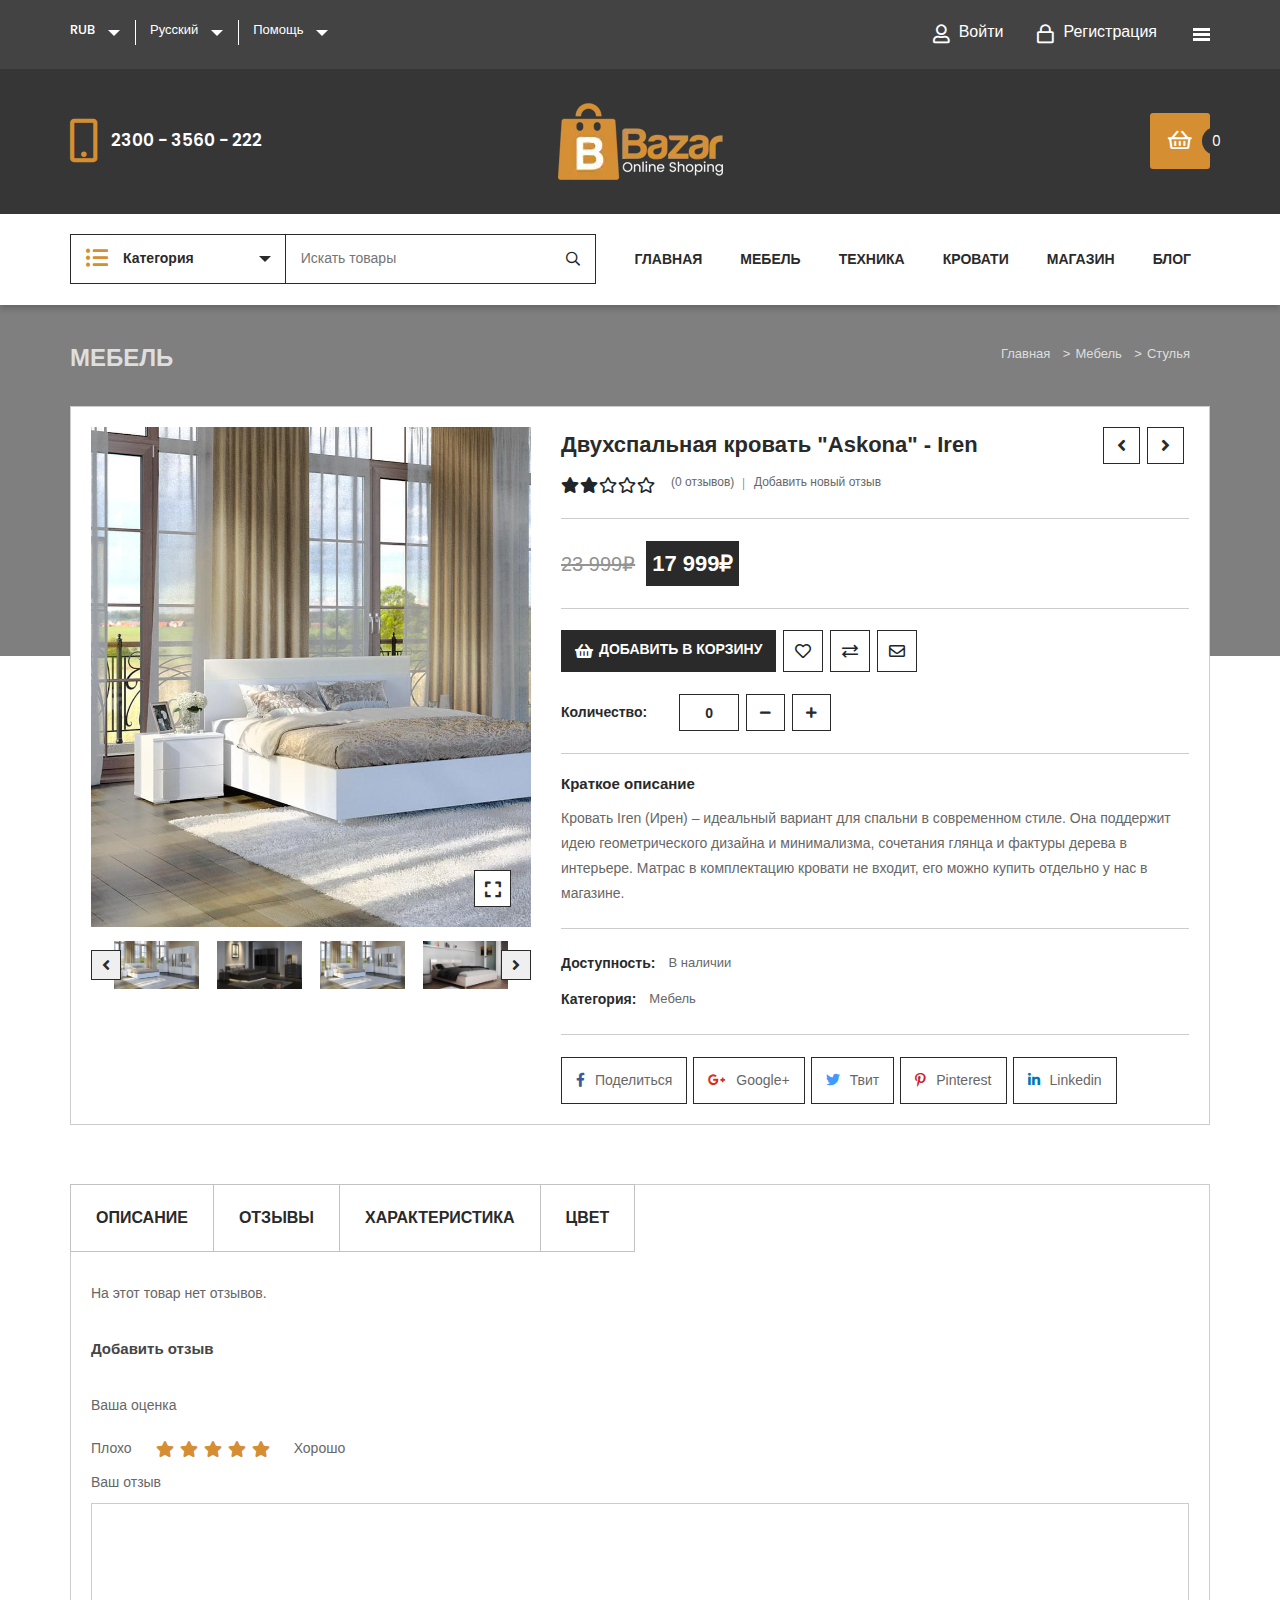
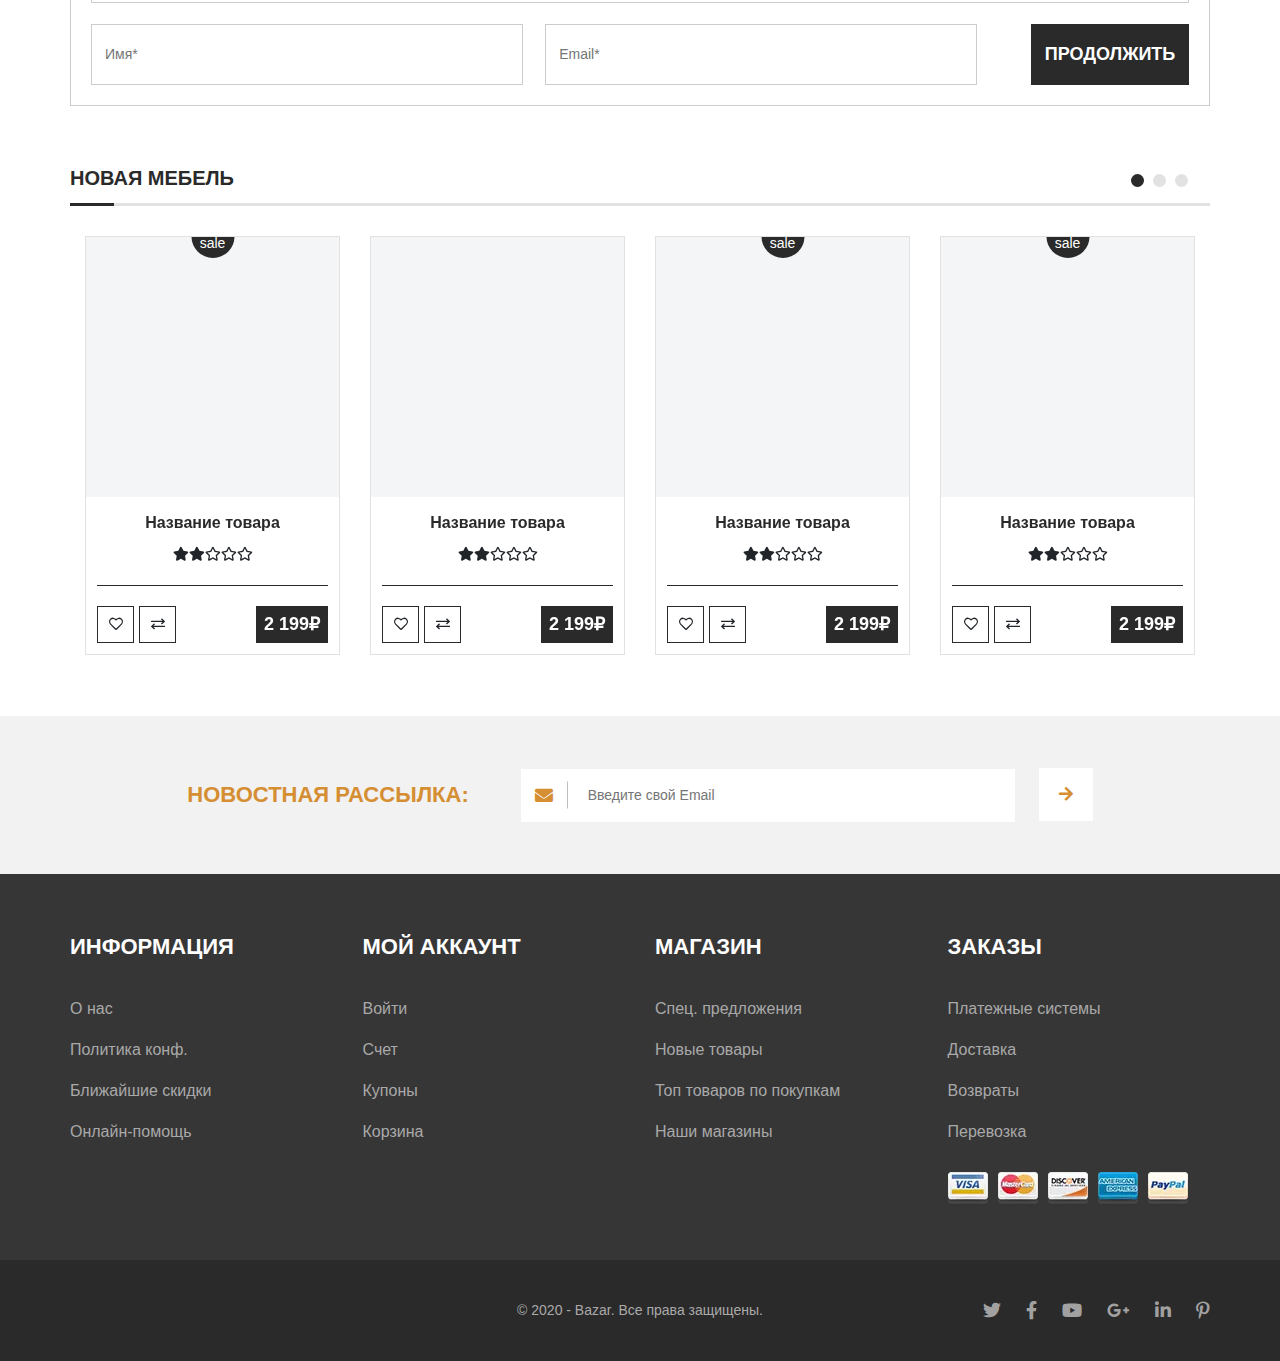
<file: productpage.html>
<!DOCTYPE html><html lang="ru"><head>	<meta charset="UTF-8">	<meta name="viewport" content="width=device-width, initial-scale=1.0">	<link rel="stylesheet" href="css/style.min.css">	<link rel="stylesheet" href="css/nouislider.min.css">	<link rel="stylesheet" href="css/magnufic-popup.css">	<link href="https://fonts.googleapis.com/css2?family=Poppins:ital,wght@0,300;1,400;1,600&display=swap"		rel="stylesheet">	<link rel="stylesheet" href="https://maxcdn.bootstrapcdn.com/bootstrap/4.0.0/css/bootstrap.min.css"		integrity="sha384-Gn5384xqQ1aoWXA+058RXPxPg6fy4IWvTNh0E263XmFcJlSAwiGgFAW/dAiS6JXm" crossorigin="anonymous">	<title>Bazar</title></head><body>	<header class="header">	<div class="header-top">		<div class="container">			<div class="row">				<div class="col-12 col-md-6 header-top__vidgets">					<div class="header-top__value">						<div class="select">							<div class="select__header">								<span class="select__current">RUB</span>								<span class="select__icon"></span>							</div>							<div class="select__body">								<div class="select__item">RUB</div>								<div class="select__item">USD</div>								<div class="select__item">EUR</div>							</div>						</div>					</div>					<div class="header-top__lang">						<div class="select">							<div class="select__header">								<span class="select__current">Русский</span>								<span class="select__icon"></span>							</div>							<div class="select__body">								<div class="select__item">Русский</div>								<div class="select__item">English</div>							</div>						</div>					</div>					<div class="header-top__help">						<div class="select">							<div class="select__header">								<span class="select__current">Помощь</span>								<span class="select__icon"></span>							</div>							<div class="select__body">								<div class="select__item">Help</div>								<div class="select__item">FAQ</div>							</div>						</div>					</div>				</div>				<div class="col-12 col-md-6 header-top__user">					<div class="header-top__login"><span></span>						<p>Войти</p>					</div>					<div class="header-top__register"><span></span>						<p>Регистрация</p>					</div>					<div class="header-top__burger">						<span></span>					</div>				</div>			</div>		</div>	</div>	<div class="header-main-info">		<div class="container">			<div class="row">				<div class="col-8 col-sm-4 order-2 order-sm-1 header-main-info__phone">					<div class="header-main-info__phone-item">						<span></span>						<p>2300 - 3560 - 222</p>					</div>				</div>				<div class="col-12 col-sm-4 order-1 order-sm-2 header-main-info__logo">					<div class="header-main-info__logo-item">						<a href=""><picture><source srcset="img/logo.webp" type="image/webp"><img src="img/logo.png" alt=""></picture></a>					</div>				</div>				<div class="col-4 col-sm-4 order-3 order-sm-3 header-main-info__purchase">					<div class="header-main-info__purchase-item">						<p></p>					</div>				</div>			</div>		</div>	</div>	<div class="header-menu">		<div class="container">			<div class="row">				<div class="col-12 col-sm-6 header-menu__category">					<div class="header-menu__select select">						<div class="select__header">							<span class="select__icon"></span>							<p class="select__current">Категория</p>						</div>						<div class="select__body">							<div class="select__item">Одежда</div>							<div class="select__item">Мебель</div>							<div class="select__item">Техника</div>						</div>					</div>					<div class="search">						<input type="search" name="search" placeholder="Искать товары">						<span></span>					</div>				</div>				<div class="col-12 col-sm-6 header-menu__navbar">					<nav>						<ul>							<li><a href="index.html">Главная</a></li>							<li><a href="#">Мебель</a></li>							<li><a href="#">Техника</a></li>							<li><a href="#">Кровати</a></li>							<li><a href="shop.html">Магазин</a></li>							<li><a href="#">Блог</a></li>						</ul>					</nav>					<div class="burger">						<span></span>					</div>				</div>			</div>		</div>	</div></header>	<section class="navigation">		<div class="container">			<div class="navigation__content">				<h1>Мебель</h1>				<ul>					<li>Главная</li>					<li>Мебель</li>					<li>Стулья</li>				</ul>			</div>		</div>	</section>	<main class="merchandise">		<div class="container">			<div class="merchandise__description">				<div class="row">					<div class="col-12 col-lg-5">						<div class="merchandise__description-slider">							<div class="merchandise__description-image image"								style="background: url(img/productitem.jpg) left center/ cover no-repeat;">								<a class="popup__gallery1">								</a>							</div>							<div class="merchandise__description-image image"								style="background: url(img/productitem2.jpg) left center/ cover no-repeat;">								<a class="popup__gallery2">								</a>							</div>							<div class="merchandise__description-image image"								style="background: url(img/productitem3.jpg) left center/ cover no-repeat;">								<a class="popup__gallery3">								</a>							</div>							<div class="merchandise__description-image image"								style="background: url(img/productitem4.jpg) center center/ cover no-repeat;">								<a class="popup__gallery4">								</a>							</div>							<div class="merchandise__description-image image"								style="background: url(img/productitem5.jpg) center center/ cover no-repeat;">								<a class="popup__gallery5">								</a>							</div>						</div>						<div class="merchandise__description-underslider underslider">							<div class="underslider__image">								<picture><source srcset="img/productitem.webp" type="image/webp"><img src="img/productitem.jpg" alt=""></picture>							</div>							<div class="underslider__image">								<picture><source srcset="img/productitem2.webp" type="image/webp"><img src="img/productitem2.jpg" alt=""></picture>							</div>							<div class="underslider__image">								<picture><source srcset="img/productitem3.webp" type="image/webp"><img src="img/productitem3.jpg" alt=""></picture>							</div>							<div class="underslider__image">								<picture><source srcset="img/productitem4.webp" type="image/webp"><img src="img/productitem4.jpg" alt=""></picture>							</div>							<div class="underslider__image">								<picture><source srcset="img/productitem5.webp" type="image/webp"><img src="img/productitem5.jpg" alt=""></picture>							</div>						</div>					</div>					<div class="col-12 col-lg-7">						<div class="merchandise__description-content content">							<h1>Двухспальная кровать "Askona" - Iren</h1>							<div class="content__reviews">								<span><span></span></span>								<div class="content__reviews-text">									<p>(0 отзывов)</p>									<span>|</span>									<p>Добавить новый отзыв</p>								</div>							</div>							<div class="content__price">								<div class="content__price-old"><s>23 999₽</s></div>								<button class="content__price-new">17 999₽</button>							</div>							<div class="content__purchase">								<button><span></span>Добавить в корзину</button>								<div class="content__purchase-vid">									<span></span>									<span></span>									<span></span>								</div>							</div>							<div class="content__quantity">								<p>Количество:</p>								<input class="content__quantity-current" value="0"></input>								<button id="minus"></button>								<button id="plus"></button>							</div>							<div class="content__overflow">								<h1>Краткое описание</h1>								<p>Кровать Iren (Ирен) – идеальный вариант для спальни в современном стиле.									Она поддержит идею геометрического дизайна и минимализма, сочетания глянца и фактуры									дерева в интерьере. Матрас в комплектацию кровати не входит, его можно купить									отдельно у нас в магазине.								</p>							</div>							<div class="content__available">								<p>Доступность:</p>								<p>В наличии</p>							</div>							<div class="content__category">								<p>Категория:</p>								<p>Мебель</p>							</div>							<div class="content__social">								<ul>									<li class="facebook"><a href=""><span></span>Поделиться</a></li>									<li class="google"><a href=""><span></span>Google+</a></li>									<li class="twitter"><a href=""><span></span>Твит</a></li>									<li class="pinterest"><a href=""><span></span>Pinterest</a></li>									<li class="linkedin"><a href=""><span></span>Linkedin</a></li>								</ul>							</div>							<div class="content__arrows">								<span></span>								<span></span>							</div>						</div>					</div>				</div>			</div>			<div class="merchandise__interaction">				<nav class="merchandise__interaction-nav">					<ul>						<li><a href="">Описание</a></li>						<li><a href="">Отзывы</a></li>						<li><a href="">Характеристика</a></li>						<li><a href="">Цвет</a></li>					</ul>				</nav>				<div class="merchandise__interaction-content">					<p>На этот товар нет отзывов.</p>					<button>Добавить отзыв</button>					<div class="rate">						<p>Ваша оценка</p>						<div class="rate__choose">							<p>Плохо</p>							<span>    </span>							<p>Хорошо</p>						</div>					</div>					<form>						<div class="message">							<p>Ваш отзыв</p>							<textarea></textarea>						</div>						<div class="row">							<div class="col-12 col-lg-10">								<div class="inputs">									<input type="name" name="name" placeholder="Имя*">									<input type="email" name="email" placeholder="Email*">								</div>							</div>							<div class="col-12 col-lg-2">								<button type="submit">Продолжить</button>							</div>						</div>					</form>				</div>			</div>		</div>	</main>	<section class="newfurniture">		<div class="container">			<div class="newfurniture__title">				<h1>Новая мебель</h1>			</div>			<div class="newfurniture__slider">				<div class="row">					<div class="col-12 col-md-6 col-lg-3">						<div class="merchandise__content-item item">							<div class="item__preview">								<div class="item__preview-sale">									<p>sale</p>								</div>								<button>Быстр. осмотр</button>								<button><span></span>Доб. в корзину</button>							</div>							<div class="item__description">								<h1>Название товара</h1>								<div class="item__description-rate">									<span></span>									<span></span>								</div>								<div class="row">									<div class="item__description-vidgets">										<span></span>										<span></span>									</div>									<button class="item__description-price">2 199₽</button>								</div>							</div>						</div>					</div>					<div class="col-12 col-md-6 col-lg-3">						<div class="merchandise__content-item item">							<div class="item__preview">								<button>Быстр. осмотр</button>								<button><span></span>Доб. в корзину</button>							</div>							<div class="item__description">								<h1>Название товара</h1>								<div class="item__description-rate">									<span></span>									<span></span>								</div>								<div class="row">									<div class="item__description-vidgets">										<span></span>										<span></span>									</div>									<button class="item__description-price">2 199₽</button>								</div>							</div>						</div>					</div>					<div class="col-12 col-md-6 col-lg-3">						<div class="merchandise__content-item item">							<div class="item__preview">								<div class="item__preview-sale">									<p>sale</p>								</div>								<button>Быстр. осмотр</button>								<button><span></span>Доб. в корзину</button>							</div>							<div class="item__description">								<h1>Название товара</h1>								<div class="item__description-rate">									<span></span>									<span></span>								</div>								<div class="row">									<div class="item__description-vidgets">										<span></span>										<span></span>									</div>									<button class="item__description-price">2 199₽</button>								</div>							</div>						</div>					</div>					<div class="col-12 col-md-6 col-lg-3">						<div class="merchandise__content-item item">							<div class="item__preview">								<div class="item__preview-sale">									<p>sale</p>								</div>								<button>Быстр. осмотр</button>								<button><span></span>Доб. в корзину</button>							</div>							<div class="item__description">								<h1>Название товара</h1>								<div class="item__description-rate">									<span></span>									<span></span>								</div>								<div class="row">									<div class="item__description-vidgets">										<span></span>										<span></span>									</div>									<button class="item__description-price">2 199₽</button>								</div>							</div>						</div>					</div>				</div>				<div class="row">					<div class="col-12 col-md-6 col-lg-3">						<div class="merchandise__content-item item">							<div class="item__preview">								<div class="item__preview-sale">									<p>sale</p>								</div>								<button>Быстр. осмотр</button>								<button><span></span>Доб. в корзину</button>							</div>							<div class="item__description">								<h1>Название товара</h1>								<div class="item__description-rate">									<span></span>									<span></span>								</div>								<div class="row">									<div class="item__description-vidgets">										<span></span>										<span></span>									</div>									<button class="item__description-price">2 199₽</button>								</div>							</div>						</div>					</div>					<div class="col-12 col-md-6 col-lg-3">						<div class="merchandise__content-item item">							<div class="item__preview">								<button>Быстр. осмотр</button>								<button><span></span>Доб. в корзину</button>							</div>							<div class="item__description">								<h1>Название товара</h1>								<div class="item__description-rate">									<span></span>									<span></span>								</div>								<div class="row">									<div class="item__description-vidgets">										<span></span>										<span></span>									</div>									<button class="item__description-price">2 199₽</button>								</div>							</div>						</div>					</div>					<div class="col-12 col-md-6 col-lg-3">						<div class="merchandise__content-item item">							<div class="item__preview">								<div class="item__preview-sale">									<p>sale</p>								</div>								<button>Быстр. осмотр</button>								<button><span></span>Доб. в корзину</button>							</div>							<div class="item__description">								<h1>Название товара</h1>								<div class="item__description-rate">									<span></span>									<span></span>								</div>								<div class="row">									<div class="item__description-vidgets">										<span></span>										<span></span>									</div>									<button class="item__description-price">2 199₽</button>								</div>							</div>						</div>					</div>					<div class="col-12 col-md-6 col-lg-3">						<div class="merchandise__content-item item">							<div class="item__preview">								<div class="item__preview-sale">									<p>sale</p>								</div>								<button>Быстр. осмотр</button>								<button><span></span>Доб. в корзину</button>							</div>							<div class="item__description">								<h1>Название товара</h1>								<div class="item__description-rate">									<span></span>									<span></span>								</div>								<div class="row">									<div class="item__description-vidgets">										<span></span>										<span></span>									</div>									<button class="item__description-price">2 199₽</button>								</div>							</div>						</div>					</div>				</div>				<div class="row">					<div class="col-12 col-md-6 col-lg-3">						<div class="merchandise__content-item item">							<div class="item__preview">								<div class="item__preview-sale">									<p>sale</p>								</div>								<button>Быстр. осмотр</button>								<button><span></span>Доб. в корзину</button>							</div>							<div class="item__description">								<h1>Название товара</h1>								<div class="item__description-rate">									<span></span>									<span></span>								</div>								<div class="row">									<div class="item__description-vidgets">										<span></span>										<span></span>									</div>									<button class="item__description-price">2 199₽</button>								</div>							</div>						</div>					</div>					<div class="col-12 col-md-6 col-lg-3">						<div class="merchandise__content-item item">							<div class="item__preview">								<button>Быстр. осмотр</button>								<button><span></span>Доб. в корзину</button>							</div>							<div class="item__description">								<h1>Название товара</h1>								<div class="item__description-rate">									<span></span>									<span></span>								</div>								<div class="row">									<div class="item__description-vidgets">										<span></span>										<span></span>									</div>									<button class="item__description-price">2 199₽</button>								</div>							</div>						</div>					</div>					<div class="col-12 col-md-6 col-lg-3">						<div class="merchandise__content-item item">							<div class="item__preview">								<div class="item__preview-sale">									<p>sale</p>								</div>								<button>Быстр. осмотр</button>								<button><span></span>Доб. в корзину</button>							</div>							<div class="item__description">								<h1>Название товара</h1>								<div class="item__description-rate">									<span></span>									<span></span>								</div>								<div class="row">									<div class="item__description-vidgets">										<span></span>										<span></span>									</div>									<button class="item__description-price">2 199₽</button>								</div>							</div>						</div>					</div>					<div class="col-12 col-md-6 col-lg-3">						<div class="merchandise__content-item item">							<div class="item__preview">								<div class="item__preview-sale">									<p>sale</p>								</div>								<button>Быстр. осмотр</button>								<button><span></span>Доб. в корзину</button>							</div>							<div class="item__description">								<h1>Название товара</h1>								<div class="item__description-rate">									<span></span>									<span></span>								</div>								<div class="row">									<div class="item__description-vidgets">										<span></span>										<span></span>									</div>									<button class="item__description-price">2 199₽</button>								</div>							</div>						</div>					</div>				</div>			</div>		</div>	</section>	<section class="newsletter">		<div class="container">			<div class="newsletter__content">				<h1>Новостная рассылка:</h1>				<form class="newsletter__content-form">					<span></span>					<input type="email" name="email" placeholder="Введите свой Email">					<button type="submit"></button>				</form>			</div>		</div>	</section>	<footer class="footer">	<div class="footer__info">		<div class="container">			<div class="row">				<div class="col-6 col-md-3">					<div class="footer__info-item">						<h1>Информация</h1>						<ul>							<li><a href="">О нас</a></li>							<li><a href="">Политика конф.</a></li>							<li><a href="">Ближайшие скидки</a></li>							<li><a href="">Онлайн-помощь</a></li>						</ul>					</div>				</div>				<div class="col-6 col-md-3">					<div class="footer__info-item">						<h1>Мой аккаунт</h1>						<ul>							<li><a href="">Войти</a></li>							<li><a href="">Счет</a></li>							<li><a href="">Купоны</a></li>							<li><a href="">Корзина</a></li>						</ul>					</div>				</div>				<div class="col-6 col-md-3">					<div class="footer__info-item">						<h1>Магазин</h1>						<ul>							<li><a href="">Спец. предложения</a></li>							<li><a href="">Новые товары</a></li>							<li><a href="">Топ товаров по покупкам</a></li>							<li><a href="">Наши магазины</a></li>						</ul>					</div>				</div>				<div class="col-6 col-md-3">					<div class="footer__info-item">						<h1>Заказы</h1>						<ul>							<li><a href="">Платежные системы</a></li>							<li><a href="">Доставка</a></li>							<li><a href="">Возвраты</a></li>							<li><a href="">Перевозка</a></li>						</ul>						<picture><source srcset="img/cards.webp" type="image/webp"><img src="img/cards.png" alt=""></picture>					</div>				</div>			</div>		</div>	</div>	<div class="footer__copyright">		<div class="container">			<div class="row">				<div class="footer__copyright-content">					<p>© 2020 - Bazar. Все права защищены.</p>				</div>				<div class="footer__copyright-social">					<span></span>					<span></span>					<span></span>					<span></span>					<span></span>					<span></span>				</div>			</div>		</div>	</div></footer>	<script src="js/jquery-3.5.1.min.js"></script>	<script src="js/script.min.js"></script>	<script src="js/jquery.magnific-popup.min.js"></script>	<script src="js/slick.min.js"></script>	<script src="js/product-popup.min.js"></script>	<script src="js/nouislider.min.js"></script></body></html>
</file>
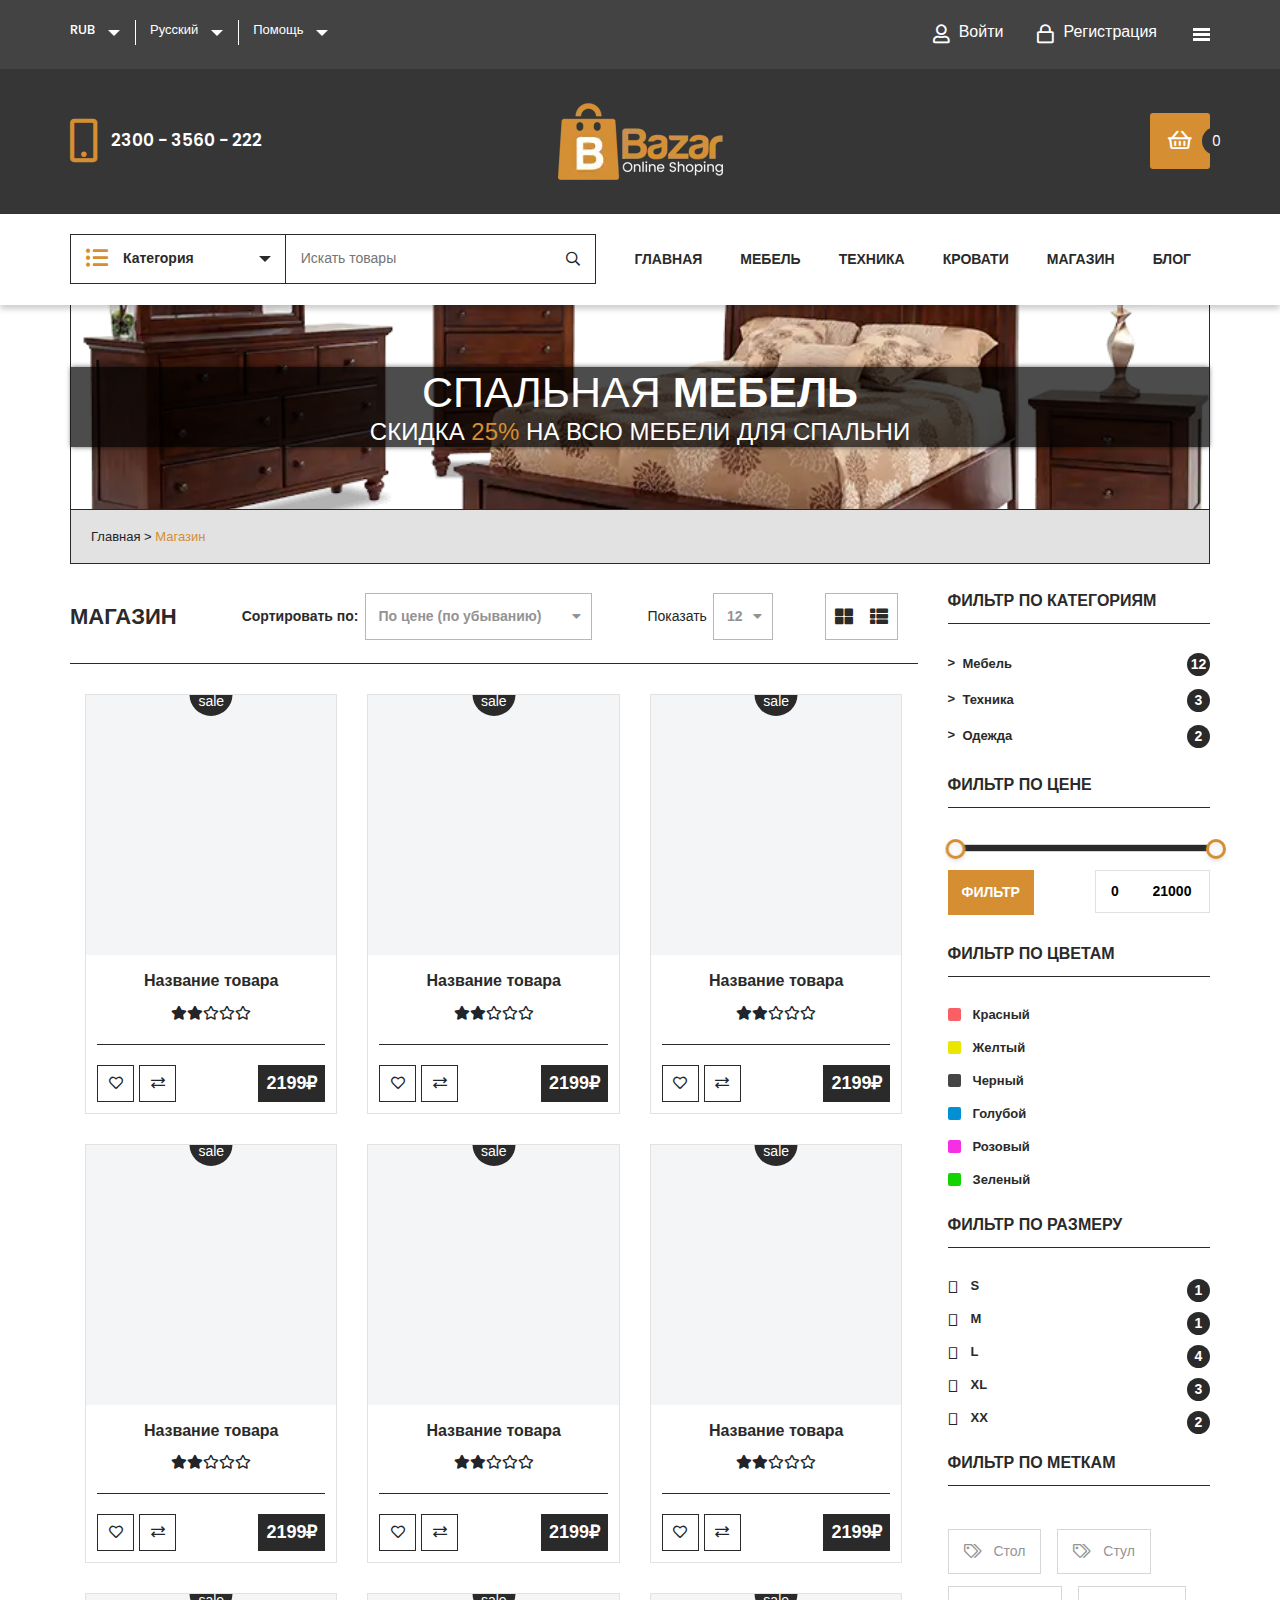
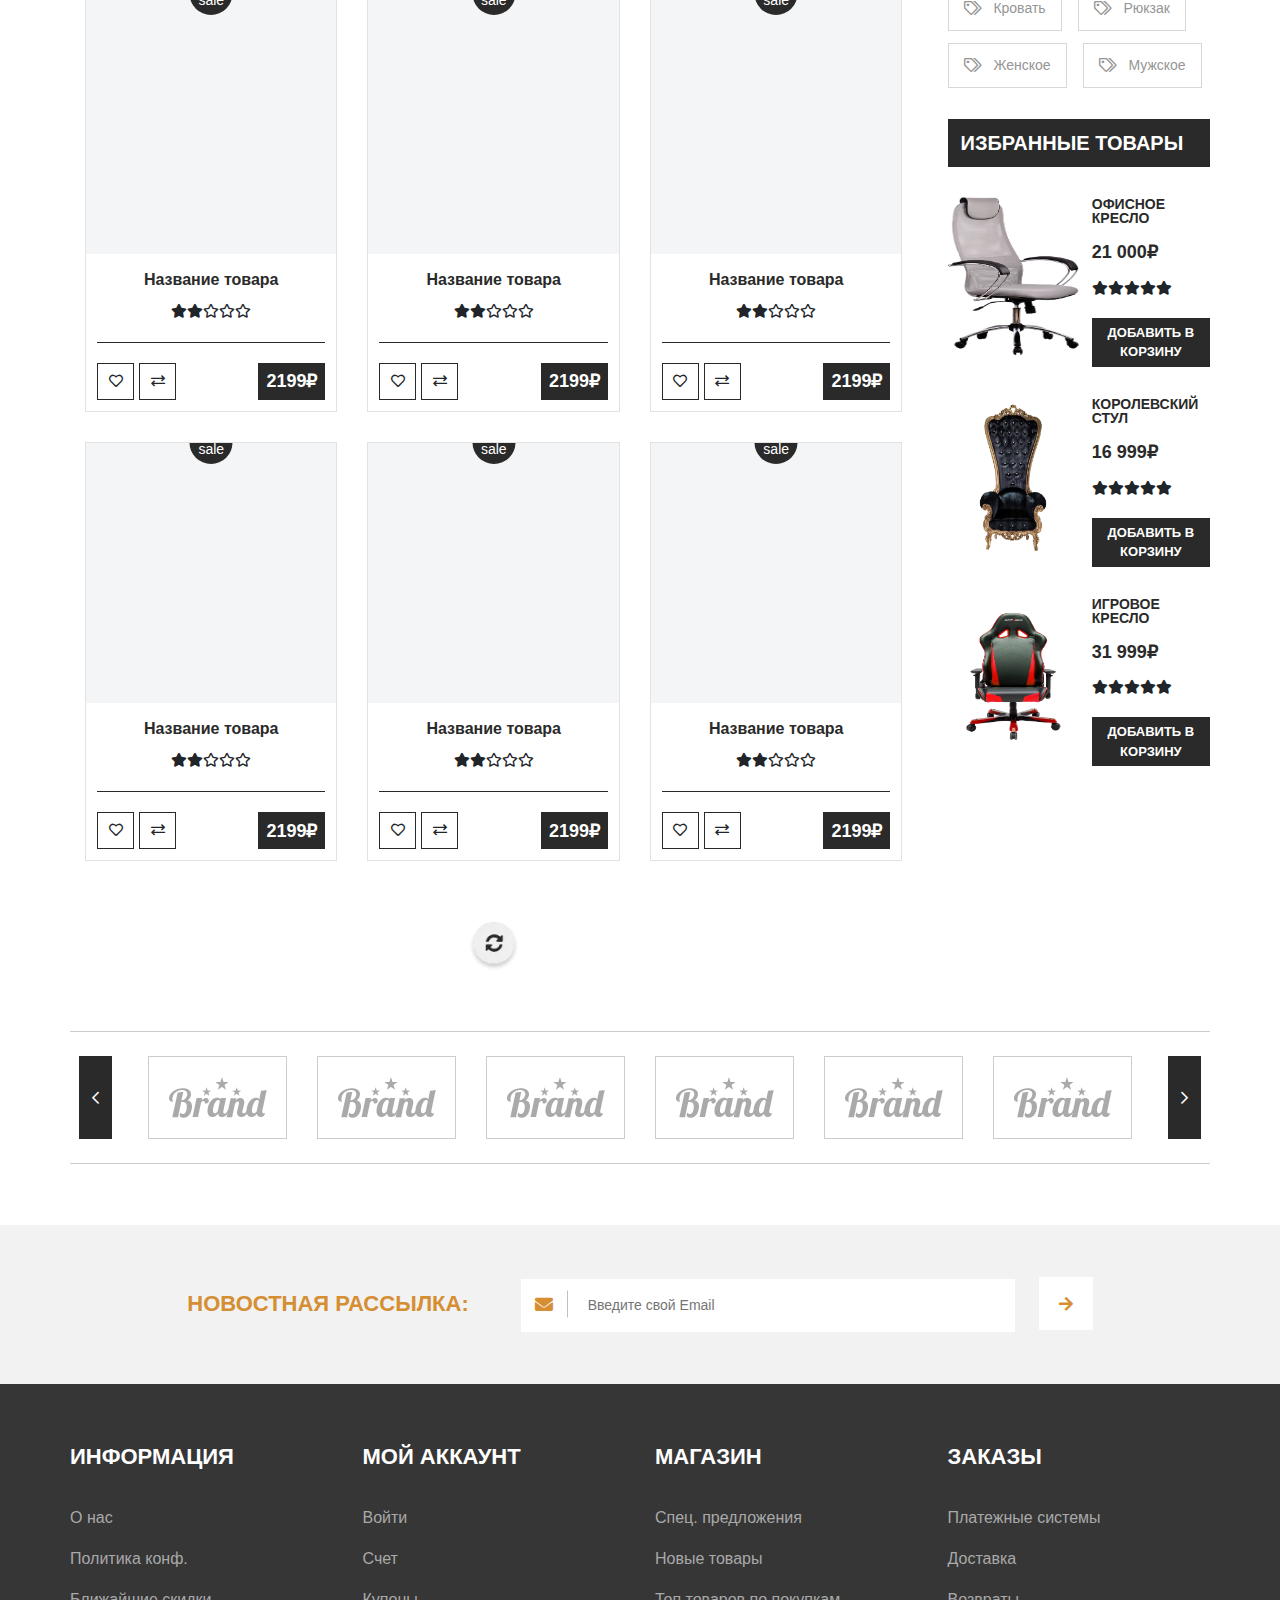
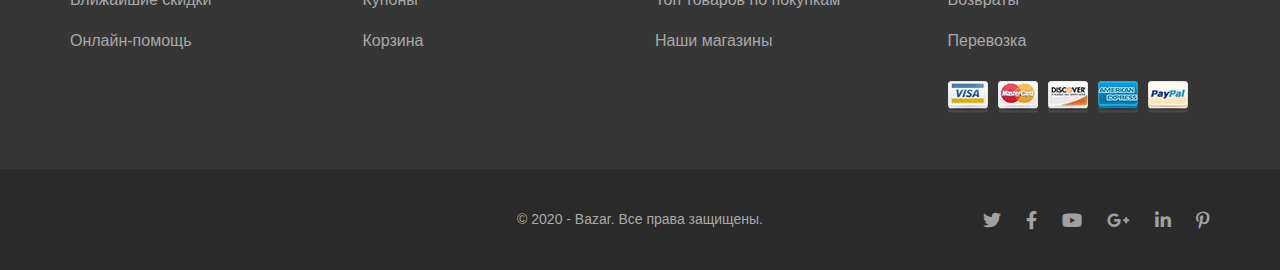
<file: shop.html>
<!DOCTYPE html><html lang="ru"><head>	<meta charset="UTF-8">	<meta name="viewport" content="width=device-width, initial-scale=1.0">	<link rel="stylesheet" href="css/style.min.css">	<link rel="stylesheet" href="css/nouislider.min.css">	<link href="https://fonts.googleapis.com/css2?family=Poppins:ital,wght@0,300;1,400;1,600&display=swap"		rel="stylesheet">	<link rel="stylesheet" href="https://maxcdn.bootstrapcdn.com/bootstrap/4.0.0/css/bootstrap.min.css"		integrity="sha384-Gn5384xqQ1aoWXA+058RXPxPg6fy4IWvTNh0E263XmFcJlSAwiGgFAW/dAiS6JXm" crossorigin="anonymous">	<title>Bazar</title></head><body>	<header class="header">	<div class="header-top">		<div class="container">			<div class="row">				<div class="col-12 col-md-6 header-top__vidgets">					<div class="header-top__value">						<div class="select">							<div class="select__header">								<span class="select__current">RUB</span>								<span class="select__icon"></span>							</div>							<div class="select__body">								<div class="select__item">RUB</div>								<div class="select__item">USD</div>								<div class="select__item">EUR</div>							</div>						</div>					</div>					<div class="header-top__lang">						<div class="select">							<div class="select__header">								<span class="select__current">Русский</span>								<span class="select__icon"></span>							</div>							<div class="select__body">								<div class="select__item">Русский</div>								<div class="select__item">English</div>							</div>						</div>					</div>					<div class="header-top__help">						<div class="select">							<div class="select__header">								<span class="select__current">Помощь</span>								<span class="select__icon"></span>							</div>							<div class="select__body">								<div class="select__item">Help</div>								<div class="select__item">FAQ</div>							</div>						</div>					</div>				</div>				<div class="col-12 col-md-6 header-top__user">					<div class="header-top__login"><span></span>						<p>Войти</p>					</div>					<div class="header-top__register"><span></span>						<p>Регистрация</p>					</div>					<div class="header-top__burger">						<span></span>					</div>				</div>			</div>		</div>	</div>	<div class="header-main-info">		<div class="container">			<div class="row">				<div class="col-8 col-sm-4 order-2 order-sm-1 header-main-info__phone">					<div class="header-main-info__phone-item">						<span></span>						<p>2300 - 3560 - 222</p>					</div>				</div>				<div class="col-12 col-sm-4 order-1 order-sm-2 header-main-info__logo">					<div class="header-main-info__logo-item">						<a href=""><picture><source srcset="img/logo.webp" type="image/webp"><img src="img/logo.png" alt=""></picture></a>					</div>				</div>				<div class="col-4 col-sm-4 order-3 order-sm-3 header-main-info__purchase">					<div class="header-main-info__purchase-item">						<p></p>					</div>				</div>			</div>		</div>	</div>	<div class="header-menu">		<div class="container">			<div class="row">				<div class="col-12 col-sm-6 header-menu__category">					<div class="header-menu__select select">						<div class="select__header">							<span class="select__icon"></span>							<p class="select__current">Категория</p>						</div>						<div class="select__body">							<div class="select__item">Одежда</div>							<div class="select__item">Мебель</div>							<div class="select__item">Техника</div>						</div>					</div>					<div class="search">						<input type="search" name="search" placeholder="Искать товары">						<span></span>					</div>				</div>				<div class="col-12 col-sm-6 header-menu__navbar">					<nav>						<ul>							<li><a href="index.html">Главная</a></li>							<li><a href="#">Мебель</a></li>							<li><a href="#">Техника</a></li>							<li><a href="#">Кровати</a></li>							<li><a href="shop.html">Магазин</a></li>							<li><a href="#">Блог</a></li>						</ul>					</nav>					<div class="burger">						<span></span>					</div>				</div>			</div>		</div>	</div></header>	<section class="sale">		<div class="container">			<div class="sale__content">				<div class="sale__content-text">					<h1>Спальная <span>мебель</span></h1>					<h2>Скидка <span>25%</span> на всю мебели для спальни</h2>				</div>			</div>			<div class="sale__nav">				<p>Главная > <span>Магазин</span></p>			</div>		</div>	</section>	<main class="main">		<div class="container">			<div class="row">				<div class="col-12 col-lg-9">					<div class="main__products">						<div class="main__products-title title">							<h1>Магазин</h1>							<div class="title__sort">								<p>Сортировать по:</p>								<div class="title__sort-label">									<div class="select">										<div class="select__header">											<span class="select__current">По цене (по убыванию)</span>											<span class="select__icon"></span>										</div>										<div class="select__body">											<div class="select__item">По цене (по убыванию)</div>											<div class="select__item">По цене (по возрастанию)</div>											<div class="select__item">По рейтингу</div>										</div>									</div>								</div>							</div>							<div class="title__vid">								<div class="title__show">									<p>Показать</p>									<div class="title__show-label">										<div class="select">											<div class="select__header">												<span class="select__current" id="select__current">12</span>												<span class="select__icon"></span>											</div>											<div class="select__body">												<div class="select__item" id="12">12</div>												<div class="select__item" id="9">9</div>												<div class="select__item" id="6">6</div>											</div>										</div>									</div>								</div>								<div class="title__pos">									<a href="#" id="content"><span></span></a>									<a href="#" id="content2"><span></span></a>								</div>							</div>						</div>						<div class="main__products-content content">							<div class="row">								<div class="col-12 col-sm-6 col-md-4 col-lg-4">									<div class="main__content-item item">										<div class="item__preview">											<div class="item__preview-sale">												<p>sale</p>											</div>											<button>Быстр. осмотр</button>											<button><span></span>Доб. в корзину</button>										</div>										<div class="item__description">											<h1>Название товара</h1>											<div class="item__description-rate">												<span></span>												<span></span>											</div>											<div class="row">												<div class="item__description-vidgets">													<span></span>													<span></span>												</div>												<button class="item__description-price" id="price">2199₽</button>											</div>										</div>									</div>								</div>								<div class="col-12 col-sm-6 col-md-4 col-lg-4">									<div class="main__content-item item">										<div class="item__preview">											<div class="item__preview-sale">												<p>sale</p>											</div>											<button>Быстр. осмотр</button>											<button><span></span>Доб. в корзину</button>										</div>										<div class="item__description">											<h1>Название товара</h1>											<div class="item__description-rate">												<span></span>												<span></span>											</div>											<div class="row">												<div class="item__description-vidgets">													<span></span>													<span></span>												</div>												<button class="item__description-price">2199₽</button>											</div>										</div>									</div>								</div>								<div class="col-12 col-sm-6 col-md-4 col-lg-4 d-none d-md-block">									<div class="main__content-item item">										<div class="item__preview">											<div class="item__preview-sale">												<p>sale</p>											</div>											<button>Быстр. осмотр</button>											<button><span></span>Доб. в корзину</button>										</div>										<div class="item__description">											<h1>Название товара</h1>											<div class="item__description-rate">												<span></span>												<span></span>											</div>											<div class="row">												<div class="item__description-vidgets">													<span></span>													<span></span>												</div>												<button class="item__description-price">2199₽</button>											</div>										</div>									</div>								</div>							</div>							<div class="row">								<div class="col-12 col-sm-6 col-md-4 col-lg-4">									<div class="main__content-item item">										<div class="item__preview">											<div class="item__preview-sale">												<p>sale</p>											</div>											<button>Быстр. осмотр</button>											<button><span></span>Доб. в корзину</button>										</div>										<div class="item__description">											<h1>Название товара</h1>											<div class="item__description-rate">												<span></span>												<span></span>											</div>											<div class="row">												<div class="item__description-vidgets">													<span></span>													<span></span>												</div>												<button class="item__description-price">2199₽</button>											</div>										</div>									</div>								</div>								<div class="col-12 col-sm-6 col-md-4 col-lg-4">									<div class="main__content-item item">										<div class="item__preview">											<div class="item__preview-sale">												<p>sale</p>											</div>											<button>Быстр. осмотр</button>											<button><span></span>Доб. в корзину</button>										</div>										<div class="item__description">											<h1>Название товара</h1>											<div class="item__description-rate">												<span></span>												<span></span>											</div>											<div class="row">												<div class="item__description-vidgets">													<span></span>													<span></span>												</div>												<button class="item__description-price">2199₽</button>											</div>										</div>									</div>								</div>								<div class="col-12 col-sm-6 col-md-4 col-lg-4 d-none d-md-block">									<div class="main__content-item item">										<div class="item__preview">											<div class="item__preview-sale">												<p>sale</p>											</div>											<button>Быстр. осмотр</button>											<button><span></span>Доб. в корзину</button>										</div>										<div class="item__description">											<h1>Название товара</h1>											<div class="item__description-rate">												<span></span>												<span></span>											</div>											<div class="row">												<div class="item__description-vidgets">													<span></span>													<span></span>												</div>												<button class="item__description-price">2199₽</button>											</div>										</div>									</div>								</div>							</div>							<div class="row str3">								<div class="col-12 col-sm-6 col-md-4 col-lg-4">									<div class="main__content-item item">										<div class="item__preview">											<div class="item__preview-sale">												<p>sale</p>											</div>											<button>Быстр. осмотр</button>											<button><span></span>Доб. в корзину</button>										</div>										<div class="item__description">											<h1>Название товара</h1>											<div class="item__description-rate">												<span></span>												<span></span>											</div>											<div class="row">												<div class="item__description-vidgets">													<span></span>													<span></span>												</div>												<button class="item__description-price">2199₽</button>											</div>										</div>									</div>								</div>								<div class="col-12 col-sm-6 col-md-4 col-lg-4">									<div class="main__content-item item">										<div class="item__preview">											<div class="item__preview-sale">												<p>sale</p>											</div>											<button>Быстр. осмотр</button>											<button><span></span>Доб. в корзину</button>										</div>										<div class="item__description">											<h1>Название товара</h1>											<div class="item__description-rate">												<span></span>												<span></span>											</div>											<div class="row">												<div class="item__description-vidgets">													<span></span>													<span></span>												</div>												<button class="item__description-price">2199₽</button>											</div>										</div>									</div>								</div>								<div class="col-12 col-sm-6 col-md-4 col-lg-4 d-none d-md-block">									<div class="main__content-item item">										<div class="item__preview">											<div class="item__preview-sale">												<p>sale</p>											</div>											<button>Быстр. осмотр</button>											<button><span></span>Доб. в корзину</button>										</div>										<div class="item__description">											<h1>Название товара</h1>											<div class="item__description-rate">												<span></span>												<span></span>											</div>											<div class="row">												<div class="item__description-vidgets">													<span></span>													<span></span>												</div>												<button class="item__description-price">2199₽</button>											</div>										</div>									</div>								</div>							</div>							<div class="row str4">								<div class="col-12 col-sm-6 col-md-4 col-lg-4">									<div class="main__content-item item">										<div class="item__preview">											<div class="item__preview-sale">												<p>sale</p>											</div>											<button>Быстр. осмотр</button>											<button><span></span>Доб. в корзину</button>										</div>										<div class="item__description">											<h1>Название товара</h1>											<div class="item__description-rate">												<span></span>												<span></span>											</div>											<div class="row">												<div class="item__description-vidgets">													<span></span>													<span></span>												</div>												<button class="item__description-price">2199₽</button>											</div>										</div>									</div>								</div>								<div class="col-12 col-sm-6 col-md-4 col-lg-4">									<div class="main__content-item item">										<div class="item__preview">											<div class="item__preview-sale">												<p>sale</p>											</div>											<button>Быстр. осмотр</button>											<button><span></span>Доб. в корзину</button>										</div>										<div class="item__description">											<h1>Название товара</h1>											<div class="item__description-rate">												<span></span>												<span></span>											</div>											<div class="row">												<div class="item__description-vidgets">													<span></span>													<span></span>												</div>												<button class="item__description-price">2199₽</button>											</div>										</div>									</div>								</div>								<div class="col-12 col-sm-6 col-md-4 col-lg-4 d-none d-md-block">									<div class="main__content-item item">										<div class="item__preview">											<div class="item__preview-sale">												<p>sale</p>											</div>											<button>Быстр. осмотр</button>											<button><span></span>Доб. в корзину</button>										</div>										<div class="item__description">											<h1>Название товара</h1>											<div class="item__description-rate">												<span></span>												<span></span>											</div>											<div class="row">												<div class="item__description-vidgets">													<span></span>													<span></span>												</div>												<button class="item__description-price">2199₽</button>											</div>										</div>									</div>								</div>							</div>						</div>						<div class="main__products-content2 content2">							<div class="row">								<div class="col-12">									<div class="content2__item">										<picture><source srcset="img/bed.webp" type="image/webp"><img src="img/bed.png" alt=""></picture>										<div class="content2__item-description">											<h1>Название товара</h1>											<h2>2199₽</h2>											<div class="rate">												<span><span></span></span>											</div>											<p>Стильная и практичная двуспальная модель, выполненная из прочного												материала в цвете «Дуб сонома белый». Классическая кровать, которая												удачно дополнит интерьер комнаты в современном стиле. Изножье у кровати												низкое, что открывает дополнительный доступ к спальному месту. Прочность												ДСП позволяет не опасаться возникновения вмятин, царапин и сколов в												условиях обычного использования.</p>											<div class="vidgets">												<span></span>												<span></span>												<span></span>												<button><span></span>Добавить в корзину</button>											</div>										</div>									</div>								</div>							</div>							<div class="row">								<div class="col-12">									<div class="content2__item">										<picture><source srcset="img/bed.webp" type="image/webp"><img src="img/bed.png" alt=""></picture>										<div class="content2__item-description">											<h1>Название товара</h1>											<h2>2199₽</h2>											<div class="rate">												<span><span></span></span>											</div>											<p>Стильная и практичная двуспальная модель, выполненная из прочного												материала в цвете «Дуб сонома белый». Классическая кровать, которая												удачно дополнит интерьер комнаты в современном стиле. Изножье у кровати												низкое, что открывает дополнительный доступ к спальному месту. Прочность												ДСП позволяет не опасаться возникновения вмятин, царапин и сколов в												условиях обычного использования.</p>											<div class="vidgets">												<span></span>												<span></span>												<span></span>												<button><span></span>Добавить в корзину</button>											</div>										</div>									</div>								</div>							</div>							<div class="row">								<div class="col-12">									<div class="content2__item">										<picture><source srcset="img/bed.webp" type="image/webp"><img src="img/bed.png" alt=""></picture>										<div class="content2__item-description">											<h1>Название товара</h1>											<h2>2199₽</h2>											<div class="rate">												<span><span></span></span>											</div>											<p>Стильная и практичная двуспальная модель, выполненная из прочного												материала в цвете «Дуб сонома белый». Классическая кровать, которая												удачно дополнит интерьер комнаты в современном стиле. Изножье у кровати												низкое, что открывает дополнительный доступ к спальному месту. Прочность												ДСП позволяет не опасаться возникновения вмятин, царапин и сколов в												условиях обычного использования.</p>											<div class="vidgets">												<span></span>												<span></span>												<span></span>												<button><span></span>Добавить в корзину</button>											</div>										</div>									</div>								</div>							</div>							<div class="row">								<div class="col-12">									<div class="content2__item">										<picture><source srcset="img/bed.webp" type="image/webp"><img src="img/bed.png" alt=""></picture>										<div class="content2__item-description">											<h1>Название товара</h1>											<h2>2199₽</h2>											<div class="rate">												<span><span></span></span>											</div>											<p>Стильная и практичная двуспальная модель, выполненная из прочного												материала в цвете «Дуб сонома белый». Классическая кровать, которая												удачно дополнит интерьер комнаты в современном стиле. Изножье у кровати												низкое, что открывает дополнительный доступ к спальному месту. Прочность												ДСП позволяет не опасаться возникновения вмятин, царапин и сколов в												условиях обычного использования.</p>											<div class="vidgets">												<span></span>												<span></span>												<span></span>												<button><span></span>Добавить в корзину</button>											</div>										</div>									</div>								</div>							</div>							<div class="row">								<div class="col-12">									<div class="content2__item">										<picture><source srcset="img/bed.webp" type="image/webp"><img src="img/bed.png" alt=""></picture>										<div class="content2__item-description">											<h1>Название товара</h1>											<h2>2199₽</h2>											<div class="rate">												<span><span></span></span>											</div>											<p>Стильная и практичная двуспальная модель, выполненная из прочного												материала в цвете «Дуб сонома белый». Классическая кровать, которая												удачно дополнит интерьер комнаты в современном стиле. Изножье у кровати												низкое, что открывает дополнительный доступ к спальному месту. Прочность												ДСП позволяет не опасаться возникновения вмятин, царапин и сколов в												условиях обычного использования.</p>											<div class="vidgets">												<span></span>												<span></span>												<span></span>												<button><span></span>Добавить в корзину</button>											</div>										</div>									</div>								</div>							</div>							<div class="row">								<div class="col-12">									<div class="content2__item">										<picture><source srcset="img/bed.webp" type="image/webp"><img src="img/bed.png" alt=""></picture>										<div class="content2__item-description">											<h1>Название товара</h1>											<h2>2199₽</h2>											<div class="rate">												<span><span></span></span>											</div>											<p>Стильная и практичная двуспальная модель, выполненная из прочного												материала в цвете «Дуб сонома белый». Классическая кровать, которая												удачно дополнит интерьер комнаты в современном стиле. Изножье у кровати												низкое, что открывает дополнительный доступ к спальному месту. Прочность												ДСП позволяет не опасаться возникновения вмятин, царапин и сколов в												условиях обычного использования.</p>											<div class="vidgets">												<span></span>												<span></span>												<span></span>												<button><span></span>Добавить в корзину</button>											</div>										</div>									</div>								</div>							</div>							<div class="row str1">								<div class="col-12">									<div class="content2__item">										<picture><source srcset="img/bed.webp" type="image/webp"><img src="img/bed.png" alt=""></picture>										<div class="content2__item-description">											<h1>Название товара</h1>											<h2>2199₽</h2>											<div class="rate">												<span><span></span></span>											</div>											<p>Стильная и практичная двуспальная модель, выполненная из прочного												материала в цвете «Дуб сонома белый». Классическая кровать, которая												удачно дополнит интерьер комнаты в современном стиле. Изножье у кровати												низкое, что открывает дополнительный доступ к спальному месту. Прочность												ДСП позволяет не опасаться возникновения вмятин, царапин и сколов в												условиях обычного использования.</p>											<div class="vidgets">												<span></span>												<span></span>												<span></span>												<button><span></span>Добавить в корзину</button>											</div>										</div>									</div>								</div>							</div>							<div class="row str1">								<div class="col-12">									<div class="content2__item">										<picture><source srcset="img/bed.webp" type="image/webp"><img src="img/bed.png" alt=""></picture>										<div class="content2__item-description">											<h1>Название товара</h1>											<h2>2199₽</h2>											<div class="rate">												<span><span></span></span>											</div>											<p>Стильная и практичная двуспальная модель, выполненная из прочного												материала в цвете «Дуб сонома белый». Классическая кровать, которая												удачно дополнит интерьер комнаты в современном стиле. Изножье у кровати												низкое, что открывает дополнительный доступ к спальному месту. Прочность												ДСП позволяет не опасаться возникновения вмятин, царапин и сколов в												условиях обычного использования.</p>											<div class="vidgets">												<span></span>												<span></span>												<span></span>												<button><span></span>Добавить в корзину</button>											</div>										</div>									</div>								</div>							</div>							<div class="row str1">								<div class="col-12">									<div class="content2__item">										<picture><source srcset="img/bed.webp" type="image/webp"><img src="img/bed.png" alt=""></picture>										<div class="content2__item-description">											<h1>Название товара</h1>											<h2>2199₽</h2>											<div class="rate">												<span><span></span></span>											</div>											<p>Стильная и практичная двуспальная модель, выполненная из прочного												материала в цвете «Дуб сонома белый». Классическая кровать, которая												удачно дополнит интерьер комнаты в современном стиле. Изножье у кровати												низкое, что открывает дополнительный доступ к спальному месту. Прочность												ДСП позволяет не опасаться возникновения вмятин, царапин и сколов в												условиях обычного использования.</p>											<div class="vidgets">												<span></span>												<span></span>												<span></span>												<button><span></span>Добавить в корзину</button>											</div>										</div>									</div>								</div>							</div>							<div class="row str2">								<div class="col-12">									<div class="content2__item">										<picture><source srcset="img/bed.webp" type="image/webp"><img src="img/bed.png" alt=""></picture>										<div class="content2__item-description">											<h1>Название товара</h1>											<h2>2199₽</h2>											<div class="rate">												<span><span></span></span>											</div>											<p>Стильная и практичная двуспальная модель, выполненная из прочного												материала в цвете «Дуб сонома белый». Классическая кровать, которая												удачно дополнит интерьер комнаты в современном стиле. Изножье у кровати												низкое, что открывает дополнительный доступ к спальному месту. Прочность												ДСП позволяет не опасаться возникновения вмятин, царапин и сколов в												условиях обычного использования.</p>											<div class="vidgets">												<span></span>												<span></span>												<span></span>												<button><span></span>Добавить в корзину</button>											</div>										</div>									</div>								</div>							</div>							<div class="row str3">								<div class="col-12">									<div class="content2__item">										<picture><source srcset="img/bed.webp" type="image/webp"><img src="img/bed.png" alt=""></picture>										<div class="content2__item-description">											<h1>Название товара</h1>											<h2>2199₽</h2>											<div class="rate">												<span><span></span></span>											</div>											<p>Стильная и практичная двуспальная модель, выполненная из прочного												материала в цвете «Дуб сонома белый». Классическая кровать, которая												удачно дополнит интерьер комнаты в современном стиле. Изножье у кровати												низкое, что открывает дополнительный доступ к спальному месту. Прочность												ДСП позволяет не опасаться возникновения вмятин, царапин и сколов в												условиях обычного использования.</p>											<div class="vidgets">												<span></span>												<span></span>												<span></span>												<button><span></span>Добавить в корзину</button>											</div>										</div>									</div>								</div>							</div>							<div class="row str4">								<div class="col-12">									<div class="content2__item">										<picture><source srcset="img/bed.webp" type="image/webp"><img src="img/bed.png" alt=""></picture>										<div class="content2__item-description">											<h1>Название товара</h1>											<h2>2199₽</h2>											<div class="rate">												<span><span></span></span>											</div>											<p>Стильная и практичная двуспальная модель, выполненная из прочного												материала в цвете «Дуб сонома белый». Классическая кровать, которая												удачно дополнит интерьер комнаты в современном стиле. Изножье у кровати												низкое, что открывает дополнительный доступ к спальному месту. Прочность												ДСП позволяет не опасаться возникновения вмятин, царапин и сколов в												условиях обычного использования.</p>											<div class="vidgets">												<span></span>												<span></span>												<span></span>												<button><span></span>Добавить в корзину</button>											</div>										</div>									</div>								</div>							</div>						</div>						<div class="main__restart">							<a id="show" onclick="return false;" href="#"><picture><source srcset="img/repeat.webp" type="image/webp"><img src="img/repeat.png" alt=""></picture></a>						</div>					</div>				</div>				<div class="col-12 col-lg-3">					<div class="main__vidgets">						<div class="main__vidgets-categories">							<h1>Фильтр по категориям</h1>							<ul>								<li><a href="#" onclick="return false;">Мебель</a></li>								<li><a href="#" onclick="return false;">Техника</a></li>								<li><a href="#" onclick="return false;">Одежда</a></li>							</ul>						</div>						<div class="main__vidgets-filter filter">							<h1>Фильтр по цене</h1>							<div class="filter__item">								<div data-current-min-value="0" data-current-max-value="21000" data-min-value="0"									data-max-value="21000" class="range-widget js-range">									<div class="range-widget__slider"></div>									<div class="range-widget__row">										<button type="submit">Фильтр</button>										<div class="range-widget__col">											<div												class="range-widget__input-wrapper range-widget__input-wrapper--type_simple">												<input type="text" value="0" name="arrFilter_P1_MIN"													class="range-widget-min range-widget__input">												<input type="text" value="21000" name="arrFilter_P1_MAX"													class="range-widget-max range-widget__input">											</div>										</div>									</div>								</div>							</div>						</div>						<div class="main__vidgets-colors colors">							<h1>Фильтр по цветам</h1>							<ul>								<li id="red"><a onclick="return false;" href="#">Красный</a></li>								<li id="yellow"><a onclick="return false;" href="#">Желтый</a></li>								<li id="black"><a onclick="return false;" href="#">Черный</a></li>								<li id="blue"><a onclick="return false;" href="#">Голубой</a></li>								<li id="pink"><a onclick="return false;" href="#">Розовый</a></li>								<li id="green"><a onclick="return false;" href="#">Зеленый</a></li>							</ul>						</div>						<div class="main__vidgets-size size">							<h1>Фильтр по размеру</h1>							<ul>								<li><a onclick="return false;" href=" #">S</a></li>								<li><a onclick="return false;" href=" #">M</a></li>								<li><a onclick="return false;" href=" #">L</a></li>								<li><a onclick="return false;" href=" #">XL</a></li>								<li><a onclick="return false;" href=" #">XX</a></li>							</ul>						</div>						<div class="main__vidgets-tags tags">							<h1>Фильтр по меткам</h1>							<div class="tags__item">								<ul>									<div class="row">										<li><a href="" onclick="return false;"><span></span> Стол</a></li>										<li><a href="" onclick="return false;"><span></span> Стул</a></li>									</div>									<div class="row">										<li><a href="" onclick="return false;"><span></span> Кровать</a></li>										<li><a href="" onclick="return false;"><span></span> Рюкзак</a></li>									</div>									<div class="row">										<li><a href="" onclick="return false;"><span></span> Женское</a></li>										<li><a href="" onclick="return false;"><span></span> Мужское</a></li>									</div>								</ul>							</div>						</div>						<div class="main__vidgets-featured featured">							<div class="featured__title">								<h1>Избранные товары</h1>							</div>							<div class="featured__products">								<div class="row">									<div class="col-12">										<div class="featured__products-item item">											<picture><source srcset="img/officechair.webp" type="image/webp"><img src="img/officechair.png" alt=""></picture>											<div class="item__description">												<h1>Офисное кресло</h1>												<h2>21 000₽</h2>												<span></span>												<button>Добавить в корзину</button>											</div>										</div>									</div>									<div class="col-12">										<div class="featured__products-item item">											<picture><source srcset="img/kingchair.webp" type="image/webp"><img src="img/kingchair.png" alt=""></picture>											<div class="item__description">												<h1>Королевский стул</h1>												<h2>16 999₽</h2>												<span></span>												<button>Добавить в корзину</button>											</div>										</div>									</div>									<div class="col-12">										<div class="featured__products-item item">											<picture><source srcset="img/gamechair.webp" type="image/webp"><img src="img/gamechair.png" alt=""></picture>											<div class="item__description">												<h1>Игровое кресло</h1>												<h2>31 999₽</h2>												<span></span>												<button>Добавить в корзину</button>											</div>										</div>									</div>								</div>							</div>						</div>					</div>				</div>			</div>		</div>	</main>	<section class="partners">		<div class="container">			<div class="partners__slider">				<div class="row">					<div class="col-12 col-sm-4 col-md-3 col-lg-2">						<div class="partners__item">							<picture><source srcset="img/brand.webp" type="image/webp"><img src="img/brand.png" alt=""></picture>						</div>					</div>					<div class="col-12 col-sm-4 col-md-3 col-lg-2">						<div class="partners__item">							<picture><source srcset="img/brand.webp" type="image/webp"><img src="img/brand.png" alt=""></picture>						</div>					</div>					<div class="col-12 col-sm-4 col-md-3 col-lg-2">						<div class="partners__item">							<picture><source srcset="img/brand.webp" type="image/webp"><img src="img/brand.png" alt=""></picture>						</div>					</div>					<div class="col-12 col-sm-4 col-md-3 col-lg-2">						<div class="partners__item">							<picture><source srcset="img/brand.webp" type="image/webp"><img src="img/brand.png" alt=""></picture>						</div>					</div>					<div class="col-12 col-sm-4 col-md-3 col-lg-2">						<div class="partners__item">							<picture><source srcset="img/brand.webp" type="image/webp"><img src="img/brand.png" alt=""></picture>						</div>					</div>					<div class="col-12 col-sm-4 col-md-3 col-lg-2">						<div class="partners__item">							<picture><source srcset="img/brand.webp" type="image/webp"><img src="img/brand.png" alt=""></picture>						</div>					</div>				</div>				<div class="row">					<div class="col-12 col-sm-4 col-md-3 col-lg-2">						<div class="partners__item">							<picture><source srcset="img/brand.webp" type="image/webp"><img src="img/brand.png" alt=""></picture>						</div>					</div>					<div class="col-12 col-sm-4 col-md-3 col-lg-2">						<div class="partners__item">							<picture><source srcset="img/brand.webp" type="image/webp"><img src="img/brand.png" alt=""></picture>						</div>					</div>					<div class="col-12 col-sm-4 col-md-3 col-lg-2">						<div class="partners__item">							<picture><source srcset="img/brand.webp" type="image/webp"><img src="img/brand.png" alt=""></picture>						</div>					</div>					<div class="col-12 col-sm-4 col-md-3 col-lg-2">						<div class="partners__item">							<picture><source srcset="img/brand.webp" type="image/webp"><img src="img/brand.png" alt=""></picture>						</div>					</div>					<div class="col-12 col-sm-4 col-md-3 col-lg-2">						<div class="partners__item">							<picture><source srcset="img/brand.webp" type="image/webp"><img src="img/brand.png" alt=""></picture>						</div>					</div>					<div class="col-12 col-sm-4 col-md-3 col-lg-2">						<div class="partners__item">							<picture><source srcset="img/brand.webp" type="image/webp"><img src="img/brand.png" alt=""></picture>						</div>					</div>				</div>			</div>		</div>	</section>	<section class="newsletter">		<div class="container">			<div class="newsletter__content">				<h1>Новостная рассылка:</h1>				<form class="newsletter__content-form">					<span></span>					<input type="email" name="email" placeholder="Введите свой Email">					<button type="submit"></button>				</form>			</div>		</div>	</section>	<footer class="footer">	<div class="footer__info">		<div class="container">			<div class="row">				<div class="col-6 col-md-3">					<div class="footer__info-item">						<h1>Информация</h1>						<ul>							<li><a href="">О нас</a></li>							<li><a href="">Политика конф.</a></li>							<li><a href="">Ближайшие скидки</a></li>							<li><a href="">Онлайн-помощь</a></li>						</ul>					</div>				</div>				<div class="col-6 col-md-3">					<div class="footer__info-item">						<h1>Мой аккаунт</h1>						<ul>							<li><a href="">Войти</a></li>							<li><a href="">Счет</a></li>							<li><a href="">Купоны</a></li>							<li><a href="">Корзина</a></li>						</ul>					</div>				</div>				<div class="col-6 col-md-3">					<div class="footer__info-item">						<h1>Магазин</h1>						<ul>							<li><a href="">Спец. предложения</a></li>							<li><a href="">Новые товары</a></li>							<li><a href="">Топ товаров по покупкам</a></li>							<li><a href="">Наши магазины</a></li>						</ul>					</div>				</div>				<div class="col-6 col-md-3">					<div class="footer__info-item">						<h1>Заказы</h1>						<ul>							<li><a href="">Платежные системы</a></li>							<li><a href="">Доставка</a></li>							<li><a href="">Возвраты</a></li>							<li><a href="">Перевозка</a></li>						</ul>						<picture><source srcset="img/cards.webp" type="image/webp"><img src="img/cards.png" alt=""></picture>					</div>				</div>			</div>		</div>	</div>	<div class="footer__copyright">		<div class="container">			<div class="row">				<div class="footer__copyright-content">					<p>© 2020 - Bazar. Все права защищены.</p>				</div>				<div class="footer__copyright-social">					<span></span>					<span></span>					<span></span>					<span></span>					<span></span>					<span></span>				</div>			</div>		</div>	</div></footer>	<script src="js/jquery-3.5.1.min.js"></script>	<script src="js/script.min.js"></script>	<script src="js/slick.min.js"></script>	<script src="js/nouislider.min.js"></script></body></html>
</file>
<file: css/style.min.css>
@charset "UTF-8";@font-face{font-family:"Font Awesome";font-display:swap;src:url("../fonts/Font Awesome 5 Brands-Regular-400.woff") format("woff"),url("../fonts/Font Awesome 5 Brands-Regular-400.woff2") format("woff2");font-weight:400;font-style:normal}@font-face{font-family:"Font Awesome";font-display:swap;src:url("../fonts/Font Awesome 5 Pro-Regular-400.woff") format("woff"),url("../fonts/Font Awesome 5 Pro-Regular-400.woff2") format("woff2");font-weight:400;font-style:normal}@font-face{font-family:"Font Awesome";font-display:swap;src:url("../fonts/Font Awesome 5 Free-Solid-900.woff") format("woff"),url("../fonts/Font Awesome 5 Free-Solid-900.woff2") format("woff2");font-weight:700;font-style:normal}:root{--color:#d58e32;--font:"Poppins",sans-serif}*{padding:0;margin:0;border:0}*,:after,:before{-webkit-box-sizing:border-box;box-sizing:border-box}:active,:focus{outline:0}a:active,a:focus{outline:0}aside,footer,header,nav{display:block}.container{padding:0!important}body,html{overflow-x:hidden!important;font-family:Poppins,sans-serif;max-height:100%;width:100%;font-size:100%;line-height:1;font-size:14px;-ms-text-size-adjust:100%;-moz-text-size-adjust:100%;-webkit-text-size-adjust:100%}button,input,textarea{font-family:inherit}input::-ms-clear{display:none}button{cursor:pointer}button::-moz-focus-inner{padding:0;border:0}a,a:visited{text-decoration:none}a:hover{text-decoration:none}ul li{list-style:none}img{vertical-align:top}.h1,.h2,.h3,.h4,.h5,.h6,dl,h1,h2,h3,h4,h5,h6,ol,p,ul{margin-bottom:0!important}h1,h2,h3,h4,h5,h6{font-size:inherit;font-weight:400}.header .header-top{padding:20px 0;background-color:#434343;-webkit-box-align:center;-ms-flex-align:center;align-items:center}.header .header-top .header-top__vidgets{font-family:Poppins,sans-serif;font-weight:500;color:#fff;display:-webkit-box;display:-ms-flexbox;display:flex}.header .header-top .header-top__vidgets .select__header{cursor:pointer;-webkit-transition:color .1s linear;-o-transition:color .1s linear;transition:color .1s linear}.header .header-top .header-top__vidgets .select__body{z-index:10;display:none;width:100%;border:1px solid #fff;position:absolute;top:24px;left:0}.header .header-top .header-top__vidgets .select__body .select__item{background:#434343;padding:5px;cursor:pointer;border-bottom:1px solid #fff;-webkit-transition:background .1s linear,color .1s linear;-o-transition:background .1s linear,color .1s linear;transition:background .1s linear,color .1s linear}.header .header-top .header-top__vidgets .select__body .select__item:last-child{border-bottom:0 solid #000}.header .header-top .header-top__vidgets .select__body .select__item:hover{background:#5e5e5e;color:var(--color)}.header .header-top .header-top__vidgets .header-top__lang{padding-left:10px;margin-left:20px;position:relative}.header .header-top .header-top__vidgets .header-top__lang:before{content:"";height:25px;width:1px;background-color:#fff;position:absolute;left:-5px}.header .header-top .header-top__vidgets .header-top__help{padding-left:10px;position:relative;margin-left:20px}.header .header-top .header-top__vidgets .header-top__help:before{content:"";height:25px;width:1px;background-color:#fff;position:absolute;left:-5px}.header .header-top .header-top__vidgets .header-top__value .select__current{width:60px;padding-right:25px}.header .header-top .header-top__vidgets .header-top__lang .select__current{width:80px;padding-right:25px}.header .header-top .header-top__vidgets .header-top__help .select__current{width:50px;padding-right:25px}.header .header-top .header-top__vidgets .select{font-size:13px;position:relative}.header .header-top .header-top__vidgets .select:before{content:"";position:absolute;top:10px;right:0;border:6px solid transparent;border-top:6px solid #fff;pointer-events:none;-webkit-transition:border-top .1s linear;-o-transition:border-top .1s linear;transition:border-top .1s linear}.header .header-top .header-top__vidgets .select:hover .select__header{color:var(--color)}.header .header-top .header-top__vidgets .select:hover:before{border-top:6px solid var(--color)}.header .header-top .header-top__vidgets .select.is-active .select__body{display:block}.header .header-top .header-top__vidgets .select.is-active:before{content:"";position:absolute;top:4px;right:0;-webkit-transform:rotate(180deg);-ms-transform:rotate(180deg);transform:rotate(180deg)}.header .header-top .header-top__user{-webkit-box-align:center;-ms-flex-align:center;align-items:center;display:-webkit-box;display:-ms-flexbox;display:flex;-webkit-box-pack:end;-ms-flex-pack:end;justify-content:flex-end;font-family:"Font Awesome";color:#fff}.header .header-top .header-top__user .header-top__login,.header .header-top .header-top__user .header-top__register{display:-webkit-box;display:-ms-flexbox;display:flex}.header .header-top .header-top__user .header-top__login span,.header .header-top .header-top__user .header-top__register span{margin-right:9px;font-size:19px}.header .header-top .header-top__user .header-top__login p,.header .header-top .header-top__user .header-top__register p{margin-bottom:0;font-family:var(--font);font-size:16px}.header .header-top .header-top__user .header-top__login{cursor:pointer;-webkit-transition:color .1s linear;-o-transition:color .1s linear;transition:color .1s linear;margin-right:34px}.header .header-top .header-top__user .header-top__login:hover{color:var(--color)}.header .header-top .header-top__user .header-top__register{cursor:pointer;-webkit-transition:color .1s linear;-o-transition:color .1s linear;transition:color .1s linear;margin-right:36px}.header .header-top .header-top__user .header-top__register:hover{color:var(--color)}.header .header-top .header-top__burger{display:block;cursor:pointer;width:17px;height:13px;position:relative}.header .header-top .header-top__burger span{position:absolute;content:"";background-color:#fff;width:100%;height:3px}.header .header-top .header-top__burger span:after,.header .header-top .header-top__burger span:before{content:"";position:absolute;background-color:#fff;width:100%;height:3px}.header .header-top .header-top__burger span:before{top:5px}.header .header-top .header-top__burger span:after{top:10px}.header .header-main-info{padding:34px 0;background:#363636}.header .header-main-info__phone{-webkit-box-align:center;-ms-flex-align:center;align-items:center;display:-webkit-box;display:-ms-flexbox;display:flex;-webkit-box-pack:start;-ms-flex-pack:start;justify-content:flex-start}.header .header-main-info__phone-item{display:-webkit-box;display:-ms-flexbox;display:flex;font-family:"Font Awesome"}.header .header-main-info__phone-item span{margin-right:13px;color:#d58e32;font-size:44px}.header .header-main-info__phone-item p{font-size:17px;color:#fff;-webkit-box-align:center;-ms-flex-align:center;align-items:center;display:-webkit-box;display:-ms-flexbox;display:flex;font-family:var(--font);font-weight:600}.header .header-main-info__logo{-webkit-box-align:center;-ms-flex-align:center;align-items:center;display:-webkit-box;display:-ms-flexbox;display:flex;-webkit-box-pack:center;-ms-flex-pack:center;justify-content:center}.header .header-main-info__logo a{display:block}.header .header-main-info__logo a img{max-width:100%}.header .header-main-info__purchase{-webkit-box-align:center;-ms-flex-align:center;align-items:center;display:-webkit-box;display:-ms-flexbox;display:flex;-webkit-box-pack:end;-ms-flex-pack:end;justify-content:flex-end}.header .header-main-info__purchase-item{cursor:pointer;background:var(--color);display:-webkit-box;display:-ms-flexbox;display:flex;-webkit-box-pack:center;-ms-flex-pack:center;justify-content:center;border-radius:3px;-webkit-box-align:center;-ms-flex-align:center;align-items:center;position:relative;-webkit-transition:background .1s linear;-o-transition:background .1s linear;transition:background .1s linear}.header .header-main-info__purchase-item:hover{background:#a87028}.header .header-main-info__purchase-item p{padding:12px 18px;font-size:21px;color:#fff;font-family:"Font Awesome"}.header .header-main-info__purchase-item:after{content:"0";display:-webkit-box;display:-ms-flexbox;display:flex;color:#fff;font-family:var(--font);-webkit-box-pack:center;-ms-flex-pack:center;justify-content:center;-webkit-box-align:center;-ms-flex-align:center;align-items:center;background-color:#363636;width:28px;height:28px;position:absolute;right:-20px;top:50%;-webkit-transform:translateY(-50%);-ms-transform:translateY(-50%);transform:translateY(-50%);border-radius:50%}.header .header-menu{position:relative;z-index:2;background:0 0;-webkit-box-shadow:0 4px 6px rgba(1,2,2,.2);box-shadow:0 4px 6px rgba(1,2,2,.2)}.header .header-menu__category{margin:20px 0;display:-webkit-box;display:-ms-flexbox;display:flex}.header .header-menu__category .header-menu__select{height:50px;display:-webkit-box;display:-ms-flexbox;display:flex;position:relative;-webkit-transition:background .1s linear;-o-transition:background .1s linear;transition:background .1s linear}.header .header-menu__category .header-menu__select.is-active{background:#363636}.header .header-menu__category .header-menu__select.is-active .select__body{display:block}.header .header-menu__category .header-menu__select.is-active .select__header{color:#fff}.header .header-menu__category .header-menu__select.is-active:after{margin-top:-6px;-webkit-transform:rotate(180deg);-ms-transform:rotate(180deg);transform:rotate(180deg);border-top:6px solid #fff}.header .header-menu__category .header-menu__select:after{right:15px;top:50%;margin-top:-3px;content:"";border:6px solid transparent;border-top:6px solid #2a2a2a;position:absolute;pointer-events:none}.header .header-menu__category .header-menu__select .select__header{-webkit-transition:color .1s linear;-o-transition:color .1s linear;transition:color .1s linear;font-weight:600;padding-left:15px;border:1px solid #2a2a2a;cursor:pointer;padding-right:91px;color:#2a2a2a;-webkit-box-align:center;-ms-flex-align:center;align-items:center;display:-webkit-box;display:-ms-flexbox;display:flex;font-size:14px;font-family:var(--font)}.header .header-menu__category .header-menu__select .select__header span{font-size:22px;margin-right:15px;font-family:"Font Awesome",serif;color:var(--color)}.header .header-menu__category .header-menu__select .select__body{z-index:100;position:absolute;top:49px;left:0;width:100%;background:#fff;border:1px solid #2a2a2a;display:none}.header .header-menu__category .header-menu__select .select__body .select__item{cursor:pointer;border-bottom:1px solid #2a2a2a;padding:10px 5px;font-weight:600;-webkit-transition:color .1s linear,background .1s linear;-o-transition:color .1s linear,background .1s linear;transition:color .1s linear,background .1s linear}.header .header-menu__category .header-menu__select .select__body .select__item:last-child{border-bottom:0}.header .header-menu__category .header-menu__select .select__body .select__item:hover{color:#fff;background:#363636}.header .header-menu .search{margin-left:-1px;height:50px;display:-webkit-box;display:-ms-flexbox;display:flex;border:1px solid #2a2a2a;padding:15px 15px 15px 15px;position:relative}.header .header-menu .search input[type=search]{padding-right:98px}.header .header-menu .search span{pointer-events:none;font-family:"Font Awesome",serif;right:15px;top:50%;-webkit-transform:translateY(-50%);-ms-transform:translateY(-50%);transform:translateY(-50%);position:absolute}.header .header-menu__navbar ul{-webkit-box-pack:end;-ms-flex-pack:end;justify-content:flex-end;display:-webkit-box;display:-ms-flexbox;display:flex}.header .header-menu__navbar ul li{border-top:2px solid transparent;padding:33px 19px 35px 19px;background:#fff;-webkit-transition:background .1s linear,border-top .1s linear,color .1s linear;-o-transition:background .1s linear,border-top .1s linear,color .1s linear;transition:background .1s linear,border-top .1s linear,color .1s linear}.header .header-menu__navbar ul li a{text-decoration:none;text-transform:uppercase;font-family:var(--font);font-weight:600;color:#2a2a2a;font-size:14px}.header .header-menu__navbar ul li:hover{border-top:2px solid #363636;background-color:#d58e32}.header .header-menu__navbar ul li:hover a{color:#fff}.sales .sales__deal-content{height:570px;overflow:hidden}.sales .sales__deal-content .content__title{background:#2a2a2a;padding:18px 18px 18px 24px}.sales .sales__deal-content .content__title p{text-transform:uppercase;font-size:20px;font-weight:600;color:#fff}.sales .sales__deal-content .content__intro{border:1px solid #e2e2e2}.sales .sales__deal-content .content__intro-top{position:relative;display:-webkit-box;display:-ms-flexbox;display:flex;-webkit-box-pack:center;-ms-flex-pack:center;justify-content:center;-webkit-box-orient:vertical;-webkit-box-direction:normal;-ms-flex-direction:column;flex-direction:column;background-color:#f4f5f7}.sales .sales__deal-content .content__intro-top img{max-width:100%;z-index:3;position:absolute;top:40%;-webkit-transform:translateY(-40%);-ms-transform:translateY(-40%);transform:translateY(-40%)}.sales .sales__deal-content .content__intro-top button{z-index:4;position:relative;margin-left:90px;margin-right:90px;margin-top:110px;padding:14px 10px;background:#2a2a2a;font-weight:600;color:#fff;-webkit-transition:color .1s linear,background .1s linear;-o-transition:color .1s linear,background .1s linear;transition:color .1s linear,background .1s linear}.sales .sales__deal-content .content__intro-top button span{margin-right:6px;font-family:"Font Awesome",serif}.sales .sales__deal-content .content__intro-top button:hover{background:#fe0200}.sales .sales__deal-content .content__intro-top .time{margin-top:90px;-webkit-box-pack:center;-ms-flex-pack:center;justify-content:center;display:-webkit-box;display:-ms-flexbox;display:flex}.sales .sales__deal-content .content__intro-top .time__item{margin-right:6px;-webkit-box-orient:vertical;-webkit-box-direction:normal;-ms-flex-direction:column;flex-direction:column;display:-webkit-box;display:-ms-flexbox;display:flex;-webkit-box-align:center;-ms-flex-align:center;align-items:center;width:70px;height:70px;border-radius:50%;background:#2a2a2a}.sales .sales__deal-content .content__intro-top .time__item p{margin-top:10px;color:#fff;font-size:13px;font-weight:600;text-transform:uppercase;line-height:1}.sales .sales__deal-content .content__intro-top .time__item p:first-child{font-size:25px}.sales .sales__deal-content .content__intro-top .time__item p:last-child{margin-top:5px}.sales .sales__deal-content .content__intro-top .time__item:last-child{margin-right:0}.sales .sales__deal-content .content__intro-bottom h1{margin-top:26px;text-align:center;font-size:16px;font-family:var(--font);font-weight:600;color:#000}.sales .sales__deal-content .content__intro-bottom .content__intro-rate .rate__row{margin:15px 15px 0 15px;border-bottom:1px solid #000;padding-bottom:20px;display:-webkit-box;display:-ms-flexbox;display:flex;-webkit-box-pack:center;-ms-flex-pack:center;justify-content:center;font-family:"Font Awesome",serif}.sales .sales__deal-content .content__intro-bottom .content__intro-rate .rate__const{color:#000;font-weight:700}.sales .sales__deal-content .content__intro-bottom .content__intro-rate .rate__const,.sales .sales__deal-content .content__intro-bottom .content__intro-rate .rate__fifth,.sales .sales__deal-content .content__intro-bottom .content__intro-rate .rate__fourth,.sales .sales__deal-content .content__intro-bottom .content__intro-rate .rate__third{cursor:pointer}.sales .sales__deal-content .content__intro-bottom .row{margin:25px 0 0 0;padding:0 14px 18px 14px;-webkit-box-pack:justify;-ms-flex-pack:justify;justify-content:space-between}.sales .sales__deal-content .content__intro-bottom .row__icons{display:-webkit-box;display:-ms-flexbox;display:flex}.sales .sales__deal-content .content__intro-bottom .row__item{cursor:pointer;width:37px;height:37px;border:1px solid #2a2a2a;display:-webkit-box;display:-ms-flexbox;display:flex;-webkit-box-pack:center;-ms-flex-pack:center;justify-content:center;-webkit-box-align:center;-ms-flex-align:center;align-items:center;margin-right:5px;-webkit-transition:color .1s linear,background .1s linear;-o-transition:color .1s linear,background .1s linear;transition:color .1s linear,background .1s linear}.sales .sales__deal-content .content__intro-bottom .row__item:last-child{margin-right:0}.sales .sales__deal-content .content__intro-bottom .row__item:hover{background:#2a2a2a;color:#fff}.sales .sales__deal-content .content__intro-bottom .row__item p{font-size:16px;font-family:"Font Awesome",serif}.sales .sales__deal-content .content__intro-bottom .row .price{-webkit-box-align:center;-ms-flex-align:center;align-items:center;display:-webkit-box;display:-ms-flexbox;display:flex}.sales .sales__deal-content .content__intro-bottom .row .price__current{cursor:pointer;margin-left:6px;font-size:18px;color:#fff;font-weight:600;padding:4px 11px;letter-spacing:1px;background:#2a2a2a;border:1px solid transparent;-webkit-transition:color .1s linear,background .1s linear;-o-transition:color .1s linear,background .1s linear;transition:color .1s linear,background .1s linear}.sales .sales__deal-content .content__intro-bottom .row .price__current:hover{background:0 0;color:#2a2a2a;border:1px solid #2a2a2a}.sales .sales__deal-content .content__intro-bottom .row .price__last{color:#a5a5a5;font-size:14px}.sales__slider{position:relative;height:570px;overflow:hidden}.no-webp .sales .sales__hot.furniture{background:url(../img/furnituresale.png) center/cover no-repeat}.no-webp .sales .sales__hot.technics{background:url(../img/furnituresale2.png) center/cover no-repeat}.sales .sales__hot.technics button{border:1px solid #2a2a2a}.no-webp .sales .sales__hot.decoration{background:url(../img/furnituresale3.png) center/cover no-repeat}.sales .sales__hot{height:100%;padding:145px 0}.sales .sales__hot .content__item{position:relative;text-align:center;padding:77px 0 66px 0;background:rgba(0,0,0,.7)}.sales .sales__hot .content__item h1{text-transform:uppercase;font-size:54px;font-weight:300;color:#fff}.sales .sales__hot .content__item h1 span{font-weight:600}.sales .sales__hot .content__item h2{font-size:24px;color:#fff;font-weight:300;text-transform:uppercase;letter-spacing:1px;margin-top:15px}.sales .sales__hot .content__item button{padding:16.5px 28px;border-radius:3px;color:#000;text-transform:uppercase;font-weight:600;left:50%;position:absolute;bottom:0;-webkit-transform:translate(-50%,50%);-ms-transform:translate(-50%,50%);transform:translate(-50%,50%);-webkit-transition:-webkit-transform .2s linear;transition:-webkit-transform .2s linear;-o-transition:transform .2s linear;transition:transform .2s linear;transition:transform .2s linear,-webkit-transform .2s linear}.sales .sales__hot .content__item button:hover{-webkit-transform:translate(-50%,50%) scale3d(1.05,1.05,1.05);transform:translate(-50%,50%) scale3d(1.05,1.05,1.05)}.testimonials{margin-top:70px}.testimonials__item{position:relative}.testimonials__item-icon{cursor:pointer;width:76px;height:76px;background:#fff;display:-webkit-box;display:-ms-flexbox;display:flex;-webkit-box-pack:center;-ms-flex-pack:center;justify-content:center;border-radius:50%;border:1px solid #b7b7b7;-webkit-box-align:center;-ms-flex-align:center;align-items:center;font-family:"Font Awesome",serif;position:absolute;left:50%;-webkit-transform:translate(-50%,-50%);-ms-transform:translate(-50%,-50%);transform:translate(-50%,-50%);-webkit-transition:border .1s linear;-o-transition:border .1s linear;transition:border .1s linear}.testimonials__item-icon span{border-radius:50%;width:62px;height:62px;display:-webkit-box;display:-ms-flexbox;display:flex;-webkit-box-pack:center;-ms-flex-pack:center;justify-content:center;-webkit-box-align:center;-ms-flex-align:center;align-items:center;font-size:26px;border:1px solid #b7b7b7;-webkit-transition:background .1s linear,color .1s linear,border .1s linear;-o-transition:background .1s linear,color .1s linear,border .1s linear;transition:background .1s linear,color .1s linear,border .1s linear}.testimonials__item-title{cursor:pointer;border:1px solid #b7b7b7;padding-top:57px;padding-bottom:22px;text-align:center;text-transform:uppercase;-webkit-transition:color .1s linear;-o-transition:color .1s linear;transition:color .1s linear}.testimonials__item-title .main{font-size:18px;font-weight:600}.testimonials__item-title .subtitle{font-weight:300;font-size:18px}.testimonials__item:hover .testimonials__item-title{color:var(--color)}.testimonials__item:hover .testimonials__item-icon{border:1px solid var(--color)}.testimonials__item:hover .testimonials__item-icon span{background:var(--color);color:#fff;border:1px solid var(--color)}.product{margin-top:30px}.product__main{color:#fff;border:1px solid #b7b7b7;padding:33px;position:relative;overflow:hidden}.product__main:hover img{-webkit-transform:translate(-50%,-50%) scale(1.2);-ms-transform:translate(-50%,-50%) scale(1.2);transform:translate(-50%,-50%) scale(1.2)}.product__main img{top:50%;z-index:-1;left:50%;-webkit-transform:translate(-50%,-50%);-ms-transform:translate(-50%,-50%);transform:translate(-50%,-50%);max-width:100%;-o-object-fit:contain;object-fit:contain;position:absolute;-webkit-transition:-webkit-transform .5s linear;transition:-webkit-transform .5s linear;-o-transition:transform .5s linear;transition:transform .5s linear;transition:transform .5s linear,-webkit-transform .5s linear}.product__main-item{padding:153px 20px 21px 20px;background-color:rgba(0,0,0,.7)}.product__main-item h1{text-transform:uppercase;font-size:44px}.product__main-item h2{font-size:50px}.product__main-item button{margin-top:18px;padding:11.5px 0;display:-webkit-box;display:-ms-flexbox;display:flex;-webkit-box-align:center;-ms-flex-align:center;align-items:center;-webkit-box-pack:center;-ms-flex-pack:center;justify-content:center;line-height:1;font-weight:600;border:5px solid #fff;margin-right:300px;font-size:50px;cursor:pointer;-webkit-transition:background .1s linear;-o-transition:background .1s linear;transition:background .1s linear}.product__main-item button:hover{border:5px solid #fe0200;background:#fe0200}.product__secondary .item__top{cursor:pointer;border:1px solid #b7b7b7;padding:45px 0;color:#fff;position:relative;overflow:hidden}.product__secondary .item__top img{z-index:-1;top:-50px;left:50%;-webkit-transform:translateX(-50%);-ms-transform:translateX(-50%);transform:translateX(-50%);-o-object-fit:contain;object-fit:contain;position:absolute;-webkit-transition:-webkit-transform .3s linear;transition:-webkit-transform .3s linear;-o-transition:transform .3s linear;transition:transform .3s linear;transition:transform .3s linear,-webkit-transform .3s linear}.product__secondary .item__top h1{font-size:30px;font-weight:300}.product__secondary .item__top h1 span{font-weight:600}.product__secondary .item__top h2{font-size:18px;letter-spacing:3px;text-transform:uppercase}.product__secondary .item__top p{color:var(--color);font-size:36px;font-weight:600;margin-top:10px}.product__secondary .item__top-content{padding:10px 0;padding-left:176px;background-color:rgba(0,0,0,.7)}.product__secondary .item__top:hover img{-webkit-transform:translateX(-50%) scale(1.2);-ms-transform:translateX(-50%) scale(1.2);transform:translateX(-50%) scale(1.2)}.product__secondary .item__bottom{cursor:pointer;margin-top:30px;text-align:center;border:1px solid #b7b7b7;padding:50px 0;color:#fff;position:relative;overflow:hidden}.product__secondary .item__bottom img{z-index:-1;max-width:100%;bottom:-100px;left:50%;-webkit-transform:translateX(-50%);-ms-transform:translateX(-50%);transform:translateX(-50%);-o-object-fit:cover;object-fit:cover;-o-object-position:bottom;object-position:bottom;position:absolute;-webkit-transition:-webkit-transform .3s linear;transition:-webkit-transform .3s linear;-o-transition:transform .3s linear;transition:transform .3s linear;transition:transform .3s linear,-webkit-transform .3s linear}.product__secondary .item__bottom h1{font-size:30px;font-weight:300}.product__secondary .item__bottom h1 span{font-weight:600}.product__secondary .item__bottom h2{font-weight:400;margin-top:13px;font-size:18px;letter-spacing:3px;text-transform:uppercase}.product__secondary .item__bottom-content{padding:10px 0;background-color:rgba(0,0,0,.7)}.product__secondary .item__bottom:hover img{-webkit-transform:translateX(-50%) scale(1.2);-ms-transform:translateX(-50%) scale(1.2);transform:translateX(-50%) scale(1.2)}.shop{margin-top:60px}.shop__title{display:-webkit-box;display:-ms-flexbox;display:flex;border-bottom:3px solid #e2e2e2;padding-bottom:13px}.shop__title h1{font-size:20px;color:var(--color);font-weight:600;text-transform:uppercase;position:relative}.shop__title h1:after{content:"";width:44px;height:3px;position:absolute;bottom:-16px;left:0;background-color:var(--color)}.shop__title-nav{margin-left:208px}.shop__title-nav ul{display:-webkit-box;display:-ms-flexbox;display:flex}.shop__title-nav ul li{margin-right:20px}.shop__title-nav ul li:last-child{margin-right:0}.shop__title-nav ul li a{font-weight:600;font-size:18px;color:#2a2a2a;-webkit-transition:color .1s linear;-o-transition:color .1s linear;transition:color .1s linear}.shop__title-nav ul li a:hover{text-decoration:none;color:var(--color)}.shop__slider .row .col-3:first-child{padding-left:0}.shop__slider .row .col-3:last-child{padding-right:0}.shop__content .row{margin-top:30px;margin-left:0;margin-right:0}.shop__content .item{border:1px solid #e2e2e2}.shop__content .item__preview{overflow:hidden;padding-bottom:260px;background-color:#f4f5f7;position:relative}.shop__content .item__preview-sale{cursor:pointer;display:-webkit-box;display:-ms-flexbox;display:flex;-webkit-box-pack:center;-ms-flex-pack:center;justify-content:center;-webkit-box-align:end;-ms-flex-align:end;align-items:flex-end;position:absolute;top:-22px;left:50%;width:43px;height:43px;border-radius:50%;background-color:#2a2a2a;color:#fff;-webkit-transform:translateX(-50%);-ms-transform:translateX(-50%);transform:translateX(-50%);-webkit-transition:top .2s linear;-o-transition:top .2s linear;transition:top .2s linear}.shop__content .item__preview-sale p{margin-bottom:4px!important}.shop__content .item__preview-sale:hover{-webkit-animation-name:sale;animation-name:sale;-webkit-animation-duration:.5s;animation-duration:.5s;-webkit-animation-iteration-count:infinite;animation-iteration-count:infinite}@-webkit-keyframes sale{0%{-webkit-transform:scale(1) translateX(-50%);transform:scale(1) translateX(-50%)}100%{-webkit-transform:scale(1.1) translateX(-50%);transform:scale(1.1) translateX(-50%)}}@keyframes sale{0%{-webkit-transform:scale(1) translateX(-50%);transform:scale(1) translateX(-50%)}100%{-webkit-transform:scale(1.1) translateX(-50%);transform:scale(1.1) translateX(-50%)}}.shop__content .item__preview button{font-size:13px;color:#fff;background:#2a2a2a;padding:13px 7px;position:absolute;bottom:0;opacity:0;left:-100%;-webkit-transition:color .1s linear,background .1s linear,opacity .3s linear,left .2s linear,right .2s linear;-o-transition:color .1s linear,background .1s linear,opacity .3s linear,left .2s linear,right .2s linear;transition:color .1s linear,background .1s linear,opacity .3s linear,left .2s linear,right .2s linear}.shop__content .item__preview button:last-child{font-weight:600;left:auto;text-transform:uppercase;right:-100%}.shop__content .item__preview button:last-child span{margin-right:8px;font-family:"Font Awesome",serif}.shop__content .item__preview button:hover{background:var(--color);color:#fff}.shop__content .item__description{padding:0 11px 11px 11px;margin-top:16px;text-align:center}.shop__content .item__description h1{font-size:16px;color:#2a2a2a;font-weight:600;-webkit-transition:color .1s linear;-o-transition:color .1s linear;transition:color .1s linear}.shop__content .item__description-rate{margin-top:12px;-webkit-box-pack:center;-ms-flex-pack:center;justify-content:center;padding-bottom:20px;border-bottom:1px solid #2a2a2a;display:-webkit-box;display:-ms-flexbox;display:flex;font-family:"Font Awesome",serif}.shop__content .item__description-rate span{cursor:pointer}.shop__content .item__description-rate span:first-child{font-weight:600}.shop__content .item__description .row{margin-top:20px;-webkit-box-pack:justify;-ms-flex-pack:justify;justify-content:space-between}.shop__content .item__description-vidgets{display:-webkit-box;display:-ms-flexbox;display:flex}.shop__content .item__description-vidgets span{cursor:pointer;margin-right:5px;display:-webkit-box;display:-ms-flexbox;display:flex;width:37px;height:37px;-webkit-box-pack:center;-ms-flex-pack:center;justify-content:center;-webkit-box-align:center;-ms-flex-align:center;align-items:center;border:1px solid #2a2a2a;font-family:"Font Awesome",serif;-webkit-transition:color .1s linear,backround .1s linear;-o-transition:color .1s linear,backround .1s linear;transition:color .1s linear,backround .1s linear}.shop__content .item__description-vidgets span:last-child{margin-right:0}.shop__content .item__description-vidgets span:hover{background:#2a2a2a;color:#fff}.shop__content .item__description-price{cursor:pointer;background:#2a2a2a;color:#fff;font-size:18px;font-weight:600;padding:9.5px 8px;line-height:1;-webkit-transition:color .1s linear,background .1s linear;-o-transition:color .1s linear,background .1s linear;transition:color .1s linear,background .1s linear}.shop__content .item__description-price:hover{background:var(--color);color:#fff}.shop__content .item:hover .item__description h1{color:var(--color)}.shop__content .item:hover .item__preview button{opacity:1;left:0}.shop__content .item:hover .item__preview button:last-child{left:auto;right:0}.gallery{margin-top:61px}.gallery__content-title{font-size:20px;color:var(--color);font-weight:600;text-transform:uppercase;position:relative;border-bottom:3px solid #e2e2e2;padding-bottom:14px;line-height:1}.gallery__content-title:after{content:"";width:44px;height:3px;position:absolute;bottom:-3px;left:0;background-color:var(--color)}.gallery__content-main{height:510px;overflow:hidden}.gallery__content nav{margin-top:30px}.gallery__content nav ul{display:-webkit-box;display:-ms-flexbox;display:flex;width:100%}.gallery__content nav ul li{width:25%}.gallery__content nav ul li a{width:100%;display:block;font-size:18px;text-transform:uppercase;font-weight:600;color:#2a2a2a;-webkit-transition:color .1s linear;-o-transition:color .1s linear;transition:color .1s linear;border:1px solid #e2e2e2;text-align:center;padding:17px 0;background:#fff;position:relative;cursor:pointer;-webkit-transition:background .1s linear,color .1s linear;-o-transition:background .1s linear,color .1s linear;transition:background .1s linear,color .1s linear}.gallery__content nav ul li a:after{content:"";position:absolute;top:0;left:0;width:100%;height:3px;background-color:transparent;-webkit-transform:background-color .1s linear;-ms-transform:background-color .1s linear;transform:background-color .1s linear}.gallery__content nav ul li a:hover{text-decoration:none;color:var(--color)}.gallery__content nav ul li a.active{background:#fff;border:none;margin-top:1px;color:var(--color)}.gallery__content nav ul li a.active:after{content:"";position:absolute;top:0;left:0;width:100%;height:3px;background-color:var(--color)}.gallery__content .item__main{position:relative;border-top:none!important;border:1px solid #e2e2e2;padding-top:271px;padding-bottom:32px;display:-webkit-box;display:-ms-flexbox;display:flex;-webkit-box-pack:end;-ms-flex-pack:end;justify-content:flex-end}.gallery__content .item__main-icons{position:absolute;top:50%;-webkit-transform:translateY(-50%);-ms-transform:translateY(-50%);transform:translateY(-50%);left:9px}.gallery__content .item__main-icons span{background:#fff;cursor:pointer;position:relative;font-family:"Font Awesome",serif;display:-webkit-box;display:-ms-flexbox;display:flex;-webkit-box-align:center;-ms-flex-align:center;align-items:center;-webkit-box-pack:center;-ms-flex-pack:center;justify-content:center;border:1px solid #2a2a2a;width:37px;height:37px;margin-bottom:8px;-webkit-transition:color .1s linear,border .1s linear;-o-transition:color .1s linear,border .1s linear;transition:color .1s linear,border .1s linear}.gallery__content .item__main-icons span:last-child{margin-bottom:0}.gallery__content .item__main-icons span:hover{color:var(--color);border:1px solid var(--color)}.gallery__content .item__main-icons .icons__purchase{position:relative}.gallery__content .item__main-icons .icons__purchase:hover .icons__purchase-add{opacity:1;visibility:visible}.gallery__content .item__main-icons .icons__purchase-add{visibility:hidden;opacity:0;background:#2a2a2a;padding:9px;position:absolute;top:0;z-index:-1;right:-135px;color:#fff;font-size:12px;cursor:pointer;-webkit-transition:opacity .2s linear;-o-transition:opacity .2s linear;transition:opacity .2s linear}.gallery__content .item__main-icons .icons__purchase-add:after{content:"";position:absolute;border:6px solid transparent;border-right:6px solid #2a2a2a;left:-12px;top:50%;-webkit-transform:translateY(-50%);-ms-transform:translateY(-50%);transform:translateY(-50%)}.gallery__content .item__main .description{cursor:pointer;background:#fff;text-align:center;padding:0 42px 27px 42px;position:relative;right:0;-webkit-box-shadow:0 3px 6px rgba(1,2,2,.24);box-shadow:0 3px 6px rgba(1,2,2,.24);bottom:32px}.gallery__content .item__main .description h3{font-size:16px;font-weight:600;margin-top:32px;color:#2a2a2a;margin-bottom:15px!important;-webkit-transition:color .1s linear;-o-transition:color .1s linear;transition:color .1s linear}.gallery__content .item__main .description span{font-family:"Font Awesome",serif}.gallery__content .item__main .description span span{font-weight:600}.gallery__content .item__main .description__price{top:-80%;left:50%;-webkit-transform:translateX(-50%);-ms-transform:translateX(-50%);transform:translateX(-50%);position:absolute;width:105px;height:105px;display:-webkit-box;display:-ms-flexbox;display:flex;color:#fff;-webkit-box-orient:vertical;-webkit-box-direction:normal;-ms-flex-direction:column;flex-direction:column;-webkit-box-align:center;-ms-flex-align:center;align-items:center;-webkit-box-pack:center;-ms-flex-pack:center;justify-content:center;border-radius:50%;background-color:#7b7b7c}.gallery__content .item__main .description__price-current{font-size:20px;font-weight:600}.gallery__content .item__main .description__price-old{font-size:16px;font-weight:300}.gallery__content .item__main .description:hover h3{color:var(--color)}.gallery__content .item__main .description:hover:before{top:0;left:0;border-top:14.5px solid var(--color);border-left:14.5px solid var(--color)}.gallery__content .item__main .description:hover:after{bottom:0;right:0;border-bottom:14.5px solid var(--color);border-right:14.5px solid var(--color)}.gallery__content .item__main .description:after,.gallery__content .item__main .description:before{content:"";position:absolute;border:14.5px solid transparent;-webkit-transform:border-bottom .1s linear,border-top .1s linear,border-left .1s linear,border-right .1s linear;-ms-transform:border-bottom .1s linear,border-top .1s linear,border-left .1s linear,border-right .1s linear;transform:border-bottom .1s linear,border-top .1s linear,border-left .1s linear,border-right .1s linear}.gallery__content .item__main .description:before{top:0;left:0;border-top:14.5px solid #2a2a2a;border-left:14.5px solid #2a2a2a}.gallery__content .item__main .description:after{bottom:0;right:0;border-bottom:14.5px solid #2a2a2a;border-right:14.5px solid #2a2a2a}.gallery__content .preview__slider img{max-width:100%}.gallery__product{height:100%;padding:33px;position:relative;overflow:hidden;border:1px solid #e2e2e2}.gallery__product-content{padding:30px;height:100%;padding-bottom:253px;background:rgba(0,0,0,.7)}.gallery__product-content h1{color:#fff;font-size:18px;line-height:1;text-transform:uppercase;font-weight:600}.gallery__product-content h1 span{font-size:48px;color:#79ae30;font-weight:600}.gallery__product-content h2{margin-top:24px;line-height:1;color:var(--color);font-size:48px;font-weight:600}.gallery__product-content button{margin-top:36px;background-color:#79ae30;padding:21px 27px;border:1px solid transparent;border-radius:3px;color:#fff;text-transform:uppercase;font-weight:600;-webkit-transition:color .1s linear,background .1s linear;-o-transition:color .1s linear,background .1s linear;transition:color .1s linear,background .1s linear}.gallery__product-content button:hover{background:0 0;border:1px solid #79ae30;color:#79ae30}.gallery__product img{max-width:100%;z-index:-1;top:50%;left:0;-o-object-fit:cover;object-fit:cover;position:absolute;-webkit-transform:translateY(-50%);-ms-transform:translateY(-50%);transform:translateY(-50%);-webkit-transition:-webkit-transform .4s linear;transition:-webkit-transform .4s linear;-o-transition:transform .4s linear;transition:transform .4s linear;transition:transform .4s linear,-webkit-transform .4s linear}.gallery__product:hover img{-webkit-transform:scale(1.4) translateY(-50%);-ms-transform:scale(1.4) translateY(-50%);transform:scale(1.4) translateY(-50%)}.blog{margin-top:61px}.blog__title{border-bottom:3px solid #e2e2e2;padding-bottom:13px}.blog__title h1{text-transform:uppercase;font-size:20px;font-weight:600;color:var(--color)}.blog__new{margin-top:30px}.blog__new-image{padding:20px;border:1px solid #c2c2c2}.blog__new-image img{max-width:100%}.blog__new .description{padding:0 30px;position:relative;top:-60px}.blog__new .description__content{background:#fff;border:1px solid #c2c2c2;padding:10px}.blog__new .description__content .description__row{padding:0 12px;-webkit-box-pack:justify;-ms-flex-pack:justify;justify-content:space-between;margin:0}.blog__new .description__content .description__row span{margin-right:8px;font-family:"Font Awesome",serif}.blog__new .description__content .description__row-date{font-size:13px;text-transform:uppercase}.blog__new .description__content .description__row-comments{font-size:13px}.blog__new .description__content .description__text{margin-top:45px}.blog__new .description__content .description__text h1{font-size:16px;font-weight:600;color:#2a2a2a;-webkit-transition:color .1s linear;-o-transition:color .1s linear;transition:color .1s linear}.blog__new .description__content .description__text p{font-size:14px;line-height:24px;margin-top:20px}.blog__new .description__content .description__text-button{margin-top:38px;display:-webkit-box;display:-ms-flexbox;display:flex;-webkit-box-pack:center;-ms-flex-pack:center;justify-content:center}.blog__new .description__content .description__text-button button{color:#fff;padding:10px 38px;font-weight:600;font-size:16px;background:#2a2a2a;-webkit-transition:background .1s linear;-o-transition:background .1s linear;transition:background .1s linear}.blog__new .description__content .description__text-button button:hover{background:var(--color)}.blog__new .description__content:hover .description__text h1{color:var(--color)}.partners__slider{margin:24px 0;position:relative}.partners .container{border-top:1px solid #ccc;border-bottom:1px solid #ccc}.partners .container .row{margin:0}.partners .container .row .partners__item{cursor:pointer;display:-webkit-box;display:-ms-flexbox;display:flex;-webkit-box-align:center;-ms-flex-align:center;align-items:center;-webkit-box-pack:center;-ms-flex-pack:center;justify-content:center;border:1px solid #ccc;padding:20px 10px;-webkit-transition:-webkit-transform .1s linear;transition:-webkit-transform .1s linear;-o-transition:transform .1s linear;transition:transform .1s linear;transition:transform .1s linear,-webkit-transform .1s linear}.partners .container .row .partners__item img{-webkit-transition:-webkit-filter .1s linear;transition:-webkit-filter .1s linear;-o-transition:filter .1s linear;transition:filter .1s linear;transition:filter .1s linear,-webkit-filter .1s linear}.partners .container .row .partners__item:hover img{-webkit-filter:invert(1);filter:invert(1)}.feedback{margin:61px 0}.feedback__slider{min-width:0}.feedback__title{width:100%;border-bottom:3px solid #e2e2e2;padding-bottom:13px}.feedback__title h1{text-transform:uppercase;font-size:20px;font-weight:600;color:var(--color)}.feedback__content{text-align:center}.feedback__content p{position:relative;margin-top:81px;font-size:16px;line-height:25px;color:#676767}.feedback__content p:before{left:50%;color:#000;-webkit-transform:translateX(-50%);-ms-transform:translateX(-50%);transform:translateX(-50%);content:"";font-family:"Font Awesome",serif;position:absolute;top:-30px;font-size:24px;font-weight:600}.feedback__content-author{display:-webkit-box;display:-ms-flexbox;display:flex;-webkit-box-pack:center;-ms-flex-pack:center;justify-content:center;margin-top:30px}.feedback__content-author img{width:60px;height:60px;margin-right:19px;border-radius:50%}.feedback__content-author .author__about h2{margin-top:5px;font-size:16px;color:#676767;font-weight:600;line-height:1}.feedback__content-author .author__about h3{margin-top:12px;line-height:1;font-size:14px;color:#676767;font-weight:400}.footer__info{padding-top:60px;padding-bottom:53px;background-color:#363636}.footer__info-item h1{font-size:22px;font-weight:600;color:#fff;text-transform:uppercase}.footer__info-item ul{margin-top:36px}.footer__info-item ul li{margin-bottom:17px}.footer__info-item ul li:last-child{margin-bottom:0}.footer__info-item ul li a{color:#a9a9a9;font-size:16px;-webkit-transition:color .1s linear;-o-transition:color .1s linear;transition:color .1s linear}.footer__info-item ul li a:hover{text-decoration:none;color:#fff}.footer__info-item img{margin-top:28px;cursor:pointer}.footer__copyright{background-color:#2a2a2a;padding:40px 0;text-align:center}.footer__copyright .container{position:relative}.footer__copyright-content{width:100%}.footer__copyright-content p{font-size:14px;color:#a9a9a9}.footer__copyright-social{display:-webkit-box;display:-ms-flexbox;display:flex;position:absolute;right:0;top:50%;-webkit-transform:translateY(-50%);-ms-transform:translateY(-50%);transform:translateY(-50%)}.footer__copyright-social span{font-size:18px;color:#a1a1a1;margin-right:25px;cursor:pointer;font-family:"Font Awesome",serif;-webkit-transition:color .1s linear;-o-transition:color .1s linear;transition:color .1s linear}.footer__copyright-social span:last-child{margin-right:0}.footer__copyright-social span:hover{color:var(--color)}.sales__deal{max-height:633px;overflow:hidden}.sales__deal-content{position:relative}.sales__deal .slick-list{overflow:hidden}.sales__deal .slick-track{display:-webkit-box;display:-ms-flexbox;display:flex}.sales__deal .slick-arrow{display:none!important}.sales__deal .slick-dots{margin-top:25px;display:-webkit-box;display:-ms-flexbox;display:flex;position:absolute;top:0;right:22px}.sales__deal .slick-dots li{margin-right:9px}.sales__deal .slick-dots li:last-child{margin-right:0}.sales__deal .slick-dots li.slick-active button{background-color:var(--color)}.sales__deal .slick-dots li.slick-active button:focus{border:none}.sales__deal .slick-dots li button{font-size:0;display:block;width:13px;height:13px;background-color:#e2e2e2;border-radius:50%}.sales .slick-list{overflow:hidden}.sales .slick-track{display:-webkit-box;display:-ms-flexbox;display:flex}.sales .slick-arrow{position:absolute;display:-webkit-box;display:-ms-flexbox;display:flex;bottom:0;z-index:2;width:50%;font-size:0;padding:19.5px 0;background-color:#2a2a2a;-webkit-transition:background-color .1s linear;-o-transition:background-color .1s linear;transition:background-color .1s linear}.sales .slick-arrow:hover{background-color:var(--color)}.sales .slick-arrow.slick-prev{left:0}.sales .slick-arrow.slick-prev:before{content:"";top:50%;font-family:"Font Awesome",serif;left:50%;color:#fff;font-size:14px;-webkit-transform:translate(-50%,-50%);-ms-transform:translate(-50%,-50%);transform:translate(-50%,-50%);position:absolute}.sales .slick-arrow.slick-next{right:0}.sales .slick-arrow.slick-next:before{content:"";top:50%;font-family:"Font Awesome",serif;left:50%;color:#fff;font-size:14px;-webkit-transform:translate(-50%,-50%);-ms-transform:translate(-50%,-50%);transform:translate(-50%,-50%);position:absolute}.shop .shop__title-nav ul li a.active{border-bottom:3px solid var(--color);padding-bottom:15px}.shop .container{height:950px;overflow:hidden}.shop .container{position:relative}.shop .slick-list{overflow:hidden}.shop .slick-track{display:-webkit-box;display:-ms-flexbox;display:flex}.shop .slick-arrow{display:none!important}.shop .slick-dots{margin-top:8px;display:-webkit-box;display:-ms-flexbox;display:flex;position:absolute;top:0;right:22px}.shop .slick-dots li{margin-right:9px}.shop .slick-dots li:last-child{margin-right:0}.shop .slick-dots li.slick-active button{background-color:var(--color)}.shop .slick-dots li.slick-active button:focus{border:none}.shop .slick-dots li button{font-size:0;display:block;width:13px;height:13px;background-color:#e2e2e2;border-radius:50%}.shop .beds .slick-dots{z-index:100}.gallery__content-preview{border:1px solid #e2e2e2;margin-top:-1px}.gallery__content-preview .preview__content{position:relative;padding:0 55px;margin:9px 0}.gallery__content-preview .preview__slider{cursor:pointer;margin-right:9px;height:70px;width:70px}.gallery__content-preview .preview__slider img{height:100%}.gallery__content-preview .preview__slider:last-child{margin-right:0}.gallery__content-preview .slick-list{overflow:hidden}.gallery__content-preview .slick-track{display:-webkit-box;display:-ms-flexbox;display:flex}.gallery__content-preview .slick-arrow{background:#2a2a2a;position:absolute;top:0;font-size:0;height:100%;width:33px}.gallery__content-preview .slick-arrow:hover{background:#2a2a2a}.gallery__content-preview .slick-arrow.slick-prev{left:9px}.gallery__content-preview .slick-arrow.slick-prev:before{content:"";top:50%;font-family:"Font Awesome",serif;color:#fff;left:50%;font-size:14px;-webkit-transform:translate(-50%,-50%);-ms-transform:translate(-50%,-50%);transform:translate(-50%,-50%);position:absolute;-webkit-transition:color .1s linear;-o-transition:color .1s linear;transition:color .1s linear}.gallery__content-preview .slick-arrow.slick-prev:hover:before{color:var(--color)}.gallery__content-preview .slick-arrow.slick-next{right:9px}.gallery__content-preview .slick-arrow.slick-next:before{content:"";top:50%;left:50%;font-family:"Font Awesome",serif;color:#fff;font-size:14px;-webkit-transform:translate(-50%,-50%);-ms-transform:translate(-50%,-50%);transform:translate(-50%,-50%);position:absolute;-webkit-transition:color .1s linear;-o-transition:color .1s linear;transition:color .1s linear}.gallery__content-preview .slick-arrow.slick-next:hover:before{color:var(--color)}.gallery .item__slider .slick-list{overflow:hidden}.gallery .item__slider .slick-track{display:-webkit-box;display:-ms-flexbox;display:flex}.gallery .item__slider .slick-arrow{display:none!important}.blog .blog__slider{display:none}.blog .blog__slider.slick-initialized{display:block}.blog .container{position:relative}.blog .slick-list{overflow:hidden}.blog .slick-track{display:-webkit-box;display:-ms-flexbox;display:flex}.blog .slick-arrow{display:none!important}.blog .slick-dots{margin-top:8px;display:-webkit-box;display:-ms-flexbox;display:flex;position:absolute;top:0;right:22px}.blog .slick-dots li{margin-right:9px}.blog .slick-dots li:last-child{margin-right:0}.blog .slick-dots li.slick-active button{background-color:var(--color)}.blog .slick-dots li.slick-active button:focus{border:none}.blog .slick-dots li button{font-size:0;display:block;width:13px;height:13px;background-color:#e2e2e2;border-radius:50%}.partners__slider{height:83px;overflow:hidden}.partners .slick-list{margin:0 63px;overflow:hidden}.partners .slick-track{display:-webkit-box;display:-ms-flexbox;display:flex}.partners .slick-arrow{background:#2a2a2a;position:absolute;top:0;font-size:0;height:100%;width:33px;z-index:2}.partners .slick-arrow.slick-prev{left:9px}.partners .slick-arrow.slick-prev:before{content:"";top:50%;font-family:"Font Awesome",serif;color:#fff;left:50%;font-size:14px;-webkit-transform:translate(-50%,-50%);-ms-transform:translate(-50%,-50%);transform:translate(-50%,-50%);position:absolute;-webkit-transition:color .1s linear;-o-transition:color .1s linear;transition:color .1s linear}.partners .slick-arrow.slick-prev:hover:before{color:var(--color)}.partners .slick-arrow.slick-next{right:9px}.partners .slick-arrow.slick-next:before{content:"";top:50%;left:50%;font-family:"Font Awesome",serif;color:#fff;font-size:14px;-webkit-transform:translate(-50%,-50%);-ms-transform:translate(-50%,-50%);transform:translate(-50%,-50%);position:absolute;-webkit-transition:color .1s linear;-o-transition:color .1s linear;transition:color .1s linear}.partners .slick-arrow.slick-next:hover:before{color:var(--color)}.feedback .feedback__slider{display:none}.feedback .feedback__slider.slick-initialized{display:block}.feedback .container{position:relative}.feedback .slick-list{overflow:hidden}.feedback .slick-track{display:-webkit-box;display:-ms-flexbox;display:flex}.feedback .slick-arrow{display:none!important}.feedback .slick-dots{margin-top:8px;display:-webkit-box;display:-ms-flexbox;display:flex;position:absolute;top:0;right:22px}.feedback .slick-dots li{margin-right:9px}.feedback .slick-dots li:last-child{margin-right:0}.feedback .slick-dots li.slick-active button{background-color:var(--color)}.feedback .slick-dots li.slick-active button:focus{border:none}.feedback .slick-dots li button{font-size:0;display:block;width:13px;height:13px;background-color:#e2e2e2;border-radius:50%}.no-webp .sale__content{background:url(../img/bedroom1.png) center/cover no-repeat}.sale__content{border:1px solid #2a2a2a;text-align:center;padding:62px 0;border-top:0}.sale__content h1{font-size:43px;font-weight:300;text-transform:uppercase;color:#fff}.sale__content h1 span{font-weight:600}.sale__content h2{color:#fff;font-size:24px;text-transform:uppercase;font-weight:300}.sale__content h2 span{color:var(--color)}.sale__content-text{background:rgba(0,0,0,.7);-webkit-box-shadow:0 0 5px rgba(0,0,0,.6);box-shadow:0 0 5px rgba(0,0,0,.6)}.sale__nav{margin-top:-1px;border:1px solid #2a2a2a;padding:17px 0 17px 20px;background-color:#e2e2e2}.sale__nav p{font-size:13px}.sale__nav p span{color:var(--color)}.main__products{margin-top:29px}.main__products .title{padding-bottom:23px;border-bottom:1px solid #2a2a2a;display:-webkit-box;display:-ms-flexbox;display:flex}.main__products .title h1{display:-webkit-box;display:-ms-flexbox;display:flex;-webkit-box-align:center;-ms-flex-align:center;align-items:center;font-size:22px;font-weight:600;color:#2a2a2a;text-transform:uppercase;margin-right:65px}.main__products .title__vid{display:-webkit-box;display:-ms-flexbox;display:flex}.main__products .title .select{margin-left:6px;position:relative}.main__products .title .select .select__header{-webkit-transition:color .1s linear;-o-transition:color .1s linear;transition:color .1s linear;font-weight:600;padding:12px 0;border:1px solid #b7b7b7;cursor:pointer;color:#939393;-webkit-box-align:center;-ms-flex-align:center;align-items:center;display:-webkit-box;display:-ms-flexbox;display:flex;font-size:14px}.main__products .title .select .select__body{margin-top:-1px;z-index:2;position:absolute;top:100%;left:0;padding:5px;width:100%;background:#fff;border:1px solid #b7b7b7;display:none}.main__products .title .select__icon{position:absolute;right:11px;font-family:"Font Awesome",serif;font-weight:600}.main__products .title .select__item{margin:5px 0;cursor:pointer;-webkit-transition:color .1s linear;-o-transition:color .1s linear;transition:color .1s linear}.main__products .title .select__item:hover{color:var(--color)}.main__products .title .select.is-active .select__body{display:block}.main__products .title .select.is-active .select__icon{-webkit-transform:rotate(180deg);-ms-transform:rotate(180deg);transform:rotate(180deg)}.main__products .title__sort{position:relative;-webkit-box-align:center;-ms-flex-align:center;align-items:center;display:-webkit-box;display:-ms-flexbox;display:flex;margin-right:55px;color:#2a2a2a;font-size:14px;font-weight:600}.main__products .title__sort .select__current{padding-left:13px;padding-right:50px}.main__products .title__show{position:relative;-webkit-box-align:center;-ms-flex-align:center;align-items:center;display:-webkit-box;display:-ms-flexbox;display:flex;margin-right:52px}.main__products .title__show .select__current{padding-left:13px;padding-right:30px}.main__products .title__show .select__item{margin:0}.main__products .title__pos{padding:9px;border:1px solid #b7b7b7}.main__products .title__pos a{margin-right:13px}.main__products .title__pos a:last-child{margin-right:0}.main__products .title__pos a span{font-weight:600;color:#2a2a2a;cursor:pointer;font-family:"Font Awesome",serif;font-size:18px;-webkit-transition:color .1s linear;-o-transition:color .1s linear;transition:color .1s linear}.main__products .title__pos a span:hover{color:var(--color)}.main__products .content{margin-top:30px}.main__products .content .row{margin-top:30px;margin-left:0;margin-right:0}.main__products .content .row .col-4:first-child{padding-left:0}.main__products .content .row .col-4:last-child{padding-right:0}.main__products .content .item{border:1px solid #e2e2e2}.main__products .content .item__preview{overflow:hidden;padding-bottom:260px;background-color:#f4f5f7;position:relative}.main__products .content .item__preview-sale{cursor:pointer;display:-webkit-box;display:-ms-flexbox;display:flex;-webkit-box-pack:center;-ms-flex-pack:center;justify-content:center;-webkit-box-align:end;-ms-flex-align:end;align-items:flex-end;position:absolute;top:-22px;left:50%;width:43px;height:43px;border-radius:50%;background-color:#2a2a2a;color:#fff;-webkit-transform:translateX(-50%);-ms-transform:translateX(-50%);transform:translateX(-50%);-webkit-transition:top .2s linear;-o-transition:top .2s linear;transition:top .2s linear}.main__products .content .item__preview-sale p{margin-bottom:4px!important}.main__products .content .item__preview-sale:hover{-webkit-animation-name:sale;animation-name:sale;-webkit-animation-duration:.5s;animation-duration:.5s;-webkit-animation-iteration-count:infinite;animation-iteration-count:infinite}@keyframes sale{0%{-webkit-transform:scale(1) translateX(-50%);transform:scale(1) translateX(-50%)}100%{-webkit-transform:scale(1.1) translateX(-50%);transform:scale(1.1) translateX(-50%)}}.main__products .content .item__preview button{font-size:13px;color:#fff;background:#2a2a2a;padding:13px 7px;position:absolute;bottom:0;opacity:0;left:-100%;-webkit-transition:color .1s linear,background .1s linear,opacity .3s linear,left .2s linear,right .2s linear;-o-transition:color .1s linear,background .1s linear,opacity .3s linear,left .2s linear,right .2s linear;transition:color .1s linear,background .1s linear,opacity .3s linear,left .2s linear,right .2s linear}.main__products .content .item__preview button:last-child{font-weight:600;left:auto;text-transform:uppercase;right:-100%}.main__products .content .item__preview button:last-child span{margin-right:8px;font-family:"Font Awesome",serif}.main__products .content .item__preview button:hover{background:var(--color);color:#fff}.main__products .content .item__description{padding:0 11px 11px 11px;margin-top:16px;text-align:center}.main__products .content .item__description h1{font-size:16px;color:#2a2a2a;font-weight:600;-webkit-transition:color .1s linear;-o-transition:color .1s linear;transition:color .1s linear}.main__products .content .item__description-rate{margin-top:12px;-webkit-box-pack:center;-ms-flex-pack:center;justify-content:center;padding-bottom:20px;border-bottom:1px solid #2a2a2a;display:-webkit-box;display:-ms-flexbox;display:flex;font-family:"Font Awesome",serif}.main__products .content .item__description-rate span{cursor:pointer}.main__products .content .item__description-rate span:first-child{font-weight:600}.main__products .content .item__description .row{margin-top:20px;-webkit-box-pack:justify;-ms-flex-pack:justify;justify-content:space-between}.main__products .content .item__description-vidgets{display:-webkit-box;display:-ms-flexbox;display:flex}.main__products .content .item__description-vidgets span{cursor:pointer;margin-right:5px;display:-webkit-box;display:-ms-flexbox;display:flex;width:37px;height:37px;-webkit-box-pack:center;-ms-flex-pack:center;justify-content:center;-webkit-box-align:center;-ms-flex-align:center;align-items:center;border:1px solid #2a2a2a;font-family:"Font Awesome",serif;-webkit-transition:color .1s linear,backround .1s linear;-o-transition:color .1s linear,backround .1s linear;transition:color .1s linear,backround .1s linear}.main__products .content .item__description-vidgets span:last-child{margin-right:0}.main__products .content .item__description-vidgets span:hover{background:#2a2a2a;color:#fff}.main__products .content .item__description-price{cursor:pointer;background:#2a2a2a;color:#fff;font-size:18px;font-weight:600;padding:9.5px 8px;line-height:1;-webkit-transition:color .1s linear,background .1s linear;-o-transition:color .1s linear,background .1s linear;transition:color .1s linear,background .1s linear}.main__products .content .item__description-price:hover{background:var(--color);color:#fff}.main__products .content .item:hover .item__description h1{color:var(--color)}.main__products .content .item:hover .item__preview button{opacity:1;left:0}.main__products .content .item:hover .item__preview button:last-child{left:auto;right:0}.main__products .content2{display:none}.main__products .content2__item{margin-top:30px;border:1px solid #e2e2e2;padding:10px;display:-webkit-box;display:-ms-flexbox;display:flex}.main__products .content2__item picture{display:-webkit-box;display:-ms-flexbox;display:flex;-webkit-box-align:center;-ms-flex-align:center;align-items:center}.main__products .content2__item picture img{width:260px;margin-right:30px}.main__products .content2__item-description h1{line-height:1;font-size:16px;font-weight:600;color:#2a2a2a;-webkit-transition:color .1s linear;-o-transition:color .1s linear;transition:color .1s linear}.main__products .content2__item-description h2{line-height:1;font-weight:600;color:#2a2a2a;font-size:16px;margin-top:16px}.main__products .content2__item-description .rate{margin-top:17px}.main__products .content2__item-description .rate span{cursor:pointer;margin-top:17px;font-weight:400;color:#2a2a2a;font-family:"Font Awesome"}.main__products .content2__item-description .rate span span{font-weight:600}.main__products .content2__item-description p{font-size:14px;color:#676767;line-height:25px;margin-top:26px;padding-bottom:26px;border-bottom:1px solid #a0a0a0}.main__products .content2__item-description .vidgets{display:-webkit-box;display:-ms-flexbox;display:flex;margin-top:29px}.main__products .content2__item-description .vidgets span{cursor:pointer;font-family:"Font Awesome",serif;width:40px;display:-webkit-box;display:-ms-flexbox;display:flex;-webkit-box-pack:center;-ms-flex-pack:center;justify-content:center;-webkit-box-align:center;-ms-flex-align:center;align-items:center;border:1px solid #2a2a2a;margin-right:6px;-webkit-transition:background .1s linear,color .1s linear;-o-transition:background .1s linear,color .1s linear;transition:background .1s linear,color .1s linear}.main__products .content2__item-description .vidgets span:last-child{margin-right:0}.main__products .content2__item-description .vidgets span:hover{background:var(--color);color:#fff;border:1px solid var(--color)}.main__products .content2__item-description .vidgets button{padding:10px;background:#2a2a2a;color:#fff;font-weight:600;display:-webkit-box;display:-ms-flexbox;display:flex;-webkit-box-pack:center;-ms-flex-pack:center;justify-content:center;-webkit-box-align:center;-ms-flex-align:center;align-items:center;-webkit-transition:background .1s linear;-o-transition:background .1s linear;transition:background .1s linear}.main__products .content2__item-description .vidgets button span{margin-right:6px!important;border:none;width:auto;height:auto}.main__products .content2__item:hover button{background:var(--color)}.main__products .content2__item:hover h1{color:var(--color)}.main__restart{margin:60px 0;text-align:center}.main__restart a{display:block;width:50px;height:50px;margin:0 auto}.main__restart a img{max-width:100%}.main__vidgets{margin-top:29px}.main__vidgets h1{color:#2a2a2a;font-size:16px;line-height:1;font-weight:600;text-transform:uppercase;padding-bottom:14px;border-bottom:1px solid #2a2a2a}.main__vidgets ul{margin-top:31px}.main__vidgets-categories ul{margin-top:29px}.main__vidgets-categories ul li{position:relative;margin-top:15px}.main__vidgets-categories ul li.active{margin-left:15px}.main__vidgets-categories ul li.active a{color:var(--color)}.main__vidgets-categories ul li.active a:before{color:var(--color)}.main__vidgets-categories ul li.active:after{background:var(--color)}.main__vidgets-categories ul li:after{cursor:pointer;top:0;position:absolute;right:0;content:"3";display:-webkit-box;display:-ms-flexbox;display:flex;-webkit-box-pack:center;-ms-flex-pack:center;justify-content:center;-webkit-box-align:center;-ms-flex-align:center;align-items:center;border-radius:50%;background:#2a2a2a;color:#fff;font-weight:600;width:23px;height:23px;-webkit-transition:background .1s linear;-o-transition:background .1s linear;transition:background .1s linear}.main__vidgets-categories ul li:last-child:after{content:"2"}.main__vidgets-categories ul li:first-child:after{content:"12"}.main__vidgets-categories ul li a{padding-left:15px;position:relative;font-size:13px;font-weight:600;color:#2a2a2a;-webkit-transition:color .1s linear;-o-transition:color .1s linear;transition:color .1s linear}.main__vidgets-categories ul li a:before{font-weight:600;content:">";left:0;position:absolute;display:block;font-size:13px;color:#2a2a2a;-webkit-transition:color .1s linear;-o-transition:color .1s linear;transition:color .1s linear}.main__vidgets-categories ul li a:hover{text-decoration:none;color:var(--color)}.main__vidgets-categories ul li a:hover:before{color:var(--color)}.main__vidgets-categories ul li:first-child{margin-top:0}.main__vidgets .filter{margin-top:31px}.main__vidgets .filter__item{margin-top:36px}.main__vidgets .filter .range-widget__row{margin-top:18px;display:-webkit-box;display:-ms-flexbox;display:flex;-webkit-box-pack:justify;-ms-flex-pack:justify;justify-content:space-between}.main__vidgets .filter .range-widget__row button{background:var(--color);padding:11px 13px;text-transform:uppercase;color:#fff;border:1px solid transparent;font-weight:600;-webkit-transition:color .1s linear,background .1s linear;-o-transition:color .1s linear,background .1s linear;transition:color .1s linear,background .1s linear}.main__vidgets .filter .range-widget__row button:hover{color:var(--color);background:0 0;border:1px solid var(--color)}.main__vidgets .filter .range-widget__input-wrapper{width:115px;display:-webkit-box;display:-ms-flexbox;display:flex;border:1px solid #e1e1e1;padding:10px 15px}.main__vidgets .filter .range-widget__input-wrapper input[type=text]{width:50%;font-weight:600}.main__vidgets .filter .noUi-horizontal .noUi-handle{width:20px;height:20px;border-radius:50%;border:3px solid #d58e32}.main__vidgets .filter .noUi-target{height:8px}.main__vidgets .filter .noUi-handle:after,.main__vidgets .filter .noUi-handle:before{display:none}.main__vidgets .filter .noUi-connect{background:#2a2a2a}.main__vidgets .colors{margin-top:31px}.main__vidgets .colors ul li{margin-top:20px;display:-webkit-box;display:-ms-flexbox;display:flex;-webkit-box-align:center;-ms-flex-align:center;align-items:center}.main__vidgets .colors ul li.active{margin-left:15px}.main__vidgets .colors ul li.active a{color:var(--color)}.main__vidgets .colors ul li#red:before{background-color:#fa5f66}.main__vidgets .colors ul li#black:before{background-color:#454545}.main__vidgets .colors ul li#yellow:before{background-color:#e9e600}.main__vidgets .colors ul li#blue:before{background-color:#0190d3}.main__vidgets .colors ul li#pink:before{background-color:#f72fe4}.main__vidgets .colors ul li#green:before{background-color:#14d400}.main__vidgets .colors ul li:before{content:"";position:absolute;width:13px;height:13px;border-radius:2px;display:block}.main__vidgets .colors ul li a{font-weight:600;line-height:1;color:#2a2a2a;font-size:13px;-webkit-transition:color .1s linear;-o-transition:color .1s linear;transition:color .1s linear;padding-left:25px}.main__vidgets .colors ul li a:hover{text-decoration:none;color:var(--color)}.main__vidgets .colors ul li:first-child{margin-top:0}.main__vidgets .size{margin-top:31px}.main__vidgets .size ul{margin-top:31px}.main__vidgets .size ul li{cursor:pointer;position:relative;display:-webkit-box;display:-ms-flexbox;display:flex;-webkit-box-align:center;-ms-flex-align:center;align-items:center;margin-top:20px}.main__vidgets .size ul li.active{margin-left:15px}.main__vidgets .size ul li.active a{color:var(--color)}.main__vidgets .size ul li.active a:before{color:var(--color);font-weight:600}.main__vidgets .size ul li.active:after{background:var(--color)}.main__vidgets .size ul li.active:before{content:"";font-weight:600;color:var(--color);font-size:16px}.main__vidgets .size ul li:after{cursor:pointer;top:0;position:absolute;right:0;content:"3";display:-webkit-box;display:-ms-flexbox;display:flex;-webkit-box-pack:center;-ms-flex-pack:center;justify-content:center;-webkit-box-align:center;-ms-flex-align:center;align-items:center;border-radius:50%;background:#2a2a2a;color:#fff;font-weight:600;width:23px;height:23px;-webkit-transition:background .1s linear;-o-transition:background .1s linear;transition:background .1s linear}.main__vidgets .size ul li:first-child:after{content:"1"}.main__vidgets .size ul li:last-child:after{content:"2"}.main__vidgets .size ul li:nth-child(2):after{content:"1"}.main__vidgets .size ul li:nth-child(3):after{content:"4"}.main__vidgets .size ul li:nth-child(4):after{content:"3"}.main__vidgets .size ul li:before{cursor:pointer;content:"";position:absolute;font-size:20px;font-family:"Font Awesome",serif;font-weight:600;border-radius:3px;display:block;-webkit-transition:content .1s linear,color .1s linear;-o-transition:content .1s linear,color .1s linear;transition:content .1s linear,color .1s linear}.main__vidgets .size ul li a{padding-left:23px;line-height:1;font-size:13px;color:#2a2a2a;font-weight:600}.main__vidgets .size ul li a:hover{text-decoration:none}.main__vidgets .size ul li:first-child{margin-top:0}.main__vidgets .tags{margin-top:31px}.main__vidgets .tags__item ul .row{margin:0}.main__vidgets .tags__item ul li{cursor:pointer;margin-top:12px;margin-right:16px;padding:11px 15px;border:1px solid #d7d7d7;-webkit-transition:border .1s linear;-o-transition:border .1s linear;transition:border .1s linear}.main__vidgets .tags__item ul li.active{border:1px solid var(--color)}.main__vidgets .tags__item ul li.active a{color:var(--color)}.main__vidgets .tags__item ul li a{color:#959595;font-size:14px;-webkit-transition:color .1s linear;-o-transition:color .1s linear;transition:color .1s linear}.main__vidgets .tags__item ul li a span{margin-right:8px;font-family:"Font Awesome",serif}.main__vidgets .tags__item ul li a:hover{text-decoration:none}.main__vidgets .tags__item ul li:last-child{margin-right:0}.main__vidgets .tags__item ul li:hover{border:1px solid var(--color)}.main__vidgets .tags__item ul li:hover a{color:var(--color)}.main__vidgets .featured{margin-top:31px}.main__vidgets .featured__title{width:100%;padding:14px 0 14px 13px;background:#2a2a2a}.main__vidgets .featured__title h1{font-size:20px;margin-top:0;line-height:1;padding-bottom:0;border-bottom:0 solid #000;font-weight:600;text-transform:uppercase;color:#fff}.main__vidgets .featured__products-item{cursor:pointer;margin-top:30px;display:-webkit-box;display:-ms-flexbox;display:flex}.main__vidgets .featured__products-item picture{width:50%;height:158px}.main__vidgets .featured__products-item picture img{height:100%;width:100%}.main__vidgets .featured__products-item .item__description{width:50%;padding-left:13px}.main__vidgets .featured__products-item .item__description h1{margin-top:0;border-bottom:0;padding-bottom:0;font-size:14px;line-height:1;color:#2a2a2a;font-weight:600;-webkit-transition:color .1s linear;-o-transition:color .1s linear;transition:color .1s linear}.main__vidgets .featured__products-item .item__description h2{margin-top:17px;font-size:18px;font-weight:600;color:#2a2a2a}.main__vidgets .featured__products-item .item__description span{display:block;margin-top:14px;font-family:"Font Awesome",serif;font-weight:600}.main__vidgets .featured__products-item .item__description button{margin-top:19px;font-size:13px;color:#fff;background:#2a2a2a;padding:5px;text-transform:uppercase;font-weight:600;-webkit-transition:background .1s linear;-o-transition:background .1s linear;transition:background .1s linear}.main__vidgets .featured__products-item:hover h1{color:var(--color)}.main__vidgets .featured__products-item:hover button{background:var(--color)}.newsletter{margin-top:61px;background-color:#f2f2f2}.newsletter__content{-webkit-box-align:center;-ms-flex-align:center;align-items:center;-webkit-box-pack:center;-ms-flex-pack:center;justify-content:center;padding:52px 0;display:-webkit-box;display:-ms-flexbox;display:flex}.newsletter__content h1{margin-right:52px;font-size:22px;color:var(--color);font-weight:600;text-transform:uppercase}.newsletter__content-form{position:relative}.newsletter__content-form span{font-family:"Font Awesome",serif;font-size:18px;font-weight:600;left:14px;top:50%;-webkit-transform:translateY(-50%);-ms-transform:translateY(-50%);transform:translateY(-50%);color:var(--color);position:absolute}.newsletter__content-form span:before{content:"";height:100%;width:1px;background-color:#bfbfbf;position:absolute;display:block;right:-15px}.newsletter__content-form input[type=email]{padding:16px 246px 16px 67px;margin-right:20px}.newsletter__content-form button{height:100%;padding:14.5px 20px;background:#fff;font-family:"Font Awesome",serif;font-size:16px;font-weight:600;color:var(--color)}.navigation{padding-top:39px;padding-bottom:284px;background:rgba(0,0,0,.5)}.navigation__content{display:-webkit-box;display:-ms-flexbox;display:flex;-webkit-box-pack:justify;-ms-flex-pack:justify;justify-content:space-between}.navigation__content h1{font-size:24px;font-weight:600;color:#dedede;text-transform:uppercase}.navigation__content ul{display:-webkit-box;display:-ms-flexbox;display:flex}.navigation__content ul li{cursor:pointer;color:#dedede;font-size:13px;padding-right:20px;position:relative;padding-left:5px}.navigation__content ul li:before{content:">";position:absolute;right:0;font-size:13px;display:block;color:#dedede}.navigation__content ul li:last-child:before{content:none}.navigation__content ul li:first-child{padding-left:0}.merchandise{margin-top:-250px}.merchandise__description{border:1px solid #ccc;position:relative;background:#fff;padding:20px}.merchandise__description-slider{height:500px;overflow:hidden}.merchandise__description-image{position:relative;height:500px}.merchandise__description-image img{display:none}.merchandise__description-image .popup__gallery1,.merchandise__description-image .popup__gallery2,.merchandise__description-image .popup__gallery3,.merchandise__description-image .popup__gallery4,.merchandise__description-image .popup__gallery5{cursor:pointer;position:absolute;font-family:"Font Awesome",serif;bottom:20px;right:20px;display:-webkit-box;display:-ms-flexbox;display:flex;-webkit-box-pack:center;-ms-flex-pack:center;justify-content:center;-webkit-box-align:center;-ms-flex-align:center;align-items:center;width:37px;height:37px;border:1px solid #2a2a2a;background:#fff;color:#2a2a2a;-webkit-transition:color .1s linear,background .1s linear;-o-transition:color .1s linear,background .1s linear;transition:color .1s linear,background .1s linear}.merchandise__description-image .popup__gallery1:hover,.merchandise__description-image .popup__gallery2:hover,.merchandise__description-image .popup__gallery3:hover,.merchandise__description-image .popup__gallery4:hover,.merchandise__description-image .popup__gallery5:hover{background:#2a2a2a;color:#fff}.merchandise__description-image .popup__gallery1:hover:before,.merchandise__description-image .popup__gallery2:hover:before,.merchandise__description-image .popup__gallery3:hover:before,.merchandise__description-image .popup__gallery4:hover:before,.merchandise__description-image .popup__gallery5:hover:before{color:#fff}.merchandise__description-image .popup__gallery1:before,.merchandise__description-image .popup__gallery2:before,.merchandise__description-image .popup__gallery3:before,.merchandise__description-image .popup__gallery4:before,.merchandise__description-image .popup__gallery5:before{content:"";font-family:"Font Awesome",serif;position:absolute;font-size:2px;font-size:18px;font-weight:600;color:#2a2a2a;top:50%;left:50%;-webkit-transform:translate(-50%,-50%);-ms-transform:translate(-50%,-50%);transform:translate(-50%,-50%);-webkit-transition:color .1s linear;-o-transition:color .1s linear;transition:color .1s linear}.merchandise__description .content h1{line-height:1;margin-top:7px;font-size:22px;font-weight:600;color:#2a2a2a}.merchandise__description .content__reviews{display:-webkit-box;display:-ms-flexbox;display:flex;margin-top:17px}.merchandise__description .content__reviews span{font-family:"Font Awesome",serif;font-weight:400;font-size:16px;letter-spacing:1px}.merchandise__description .content__reviews span span{font-weight:600}.merchandise__description .content__reviews-text{margin-left:15px;display:-webkit-box;display:-ms-flexbox;display:flex}.merchandise__description .content__reviews-text p{color:#676767;font-size:12px}.merchandise__description .content__reviews-text span{margin:0 15px;margin:0 8px;color:#676767;font-size:13px}.merchandise__description .content__price{margin-top:21px;display:-webkit-box;display:-ms-flexbox;display:flex;-webkit-box-align:center;-ms-flex-align:center;align-items:center;padding:22px 0;border-bottom:1px solid #ccc;border-top:1px solid #ccc}.merchandise__description .content__price-old{color:#939393;font-size:20px;margin-right:11px}.merchandise__description .content__price-new{background:#2a2a2a;padding:6px;color:#fff;font-weight:600;text-transform:uppercase;font-size:22px;-webkit-transition:background .1s linear;-o-transition:background .1s linear;transition:background .1s linear}.merchandise__description .content__price-new:hover{background:var(--color)}.merchandise__description .content__purchase{margin-top:21px;display:-webkit-box;display:-ms-flexbox;display:flex}.merchandise__description .content__purchase button{display:-webkit-box;display:-ms-flexbox;display:flex;margin-right:7px;text-transform:uppercase;padding:9px 14px;background:#2a2a2a;-webkit-transition:background .1s linear;-o-transition:background .1s linear;transition:background .1s linear;color:#fff;font-weight:600}.merchandise__description .content__purchase button span{border:none;display:block;width:auto;height:auto;margin-right:6px!important}.merchandise__description .content__purchase button:hover{background:var(--color)}.merchandise__description .content__purchase span{cursor:pointer;display:-webkit-box;display:-ms-flexbox;display:flex;-webkit-box-align:center;-ms-flex-align:center;align-items:center;-webkit-box-pack:center;-ms-flex-pack:center;justify-content:center;border:1px solid #2a2a2a;width:40px;font-size:16px;margin-right:7px;-webkit-transition:background .1s linear,color .1s linear;-o-transition:background .1s linear,color .1s linear;transition:background .1s linear,color .1s linear;font-family:"Font Awesome",serif}.merchandise__description .content__purchase span:hover{border:1px solid var(--color);background:var(--color);color:#fff}.merchandise__description .content__purchase span:last-child{margin-right:0}.merchandise__description .content__purchase-vid{display:-webkit-box;display:-ms-flexbox;display:flex}.merchandise__description .content__quantity{padding-bottom:22px;border-bottom:1px solid #ccc;margin-top:22px;display:-webkit-box;display:-ms-flexbox;display:flex;-webkit-box-align:center;-ms-flex-align:center;align-items:center}.merchandise__description .content__quantity p{font-weight:600;font-size:14px;color:#2a2a2a;margin-right:32px}.merchandise__description .content__quantity button{font-size:12px;font-weight:600;height:37px;display:-webkit-box;display:-ms-flexbox;display:flex;padding:0 13px;-webkit-box-align:center;-ms-flex-align:center;align-items:center;color:#2a2a2a;border:1px solid #2a2a2a;background:#fff;font-family:"Font Awesome",serif;margin-right:7px;-webkit-transition:border .1s linear,color .1s linear;-o-transition:border .1s linear,color .1s linear;transition:border .1s linear,color .1s linear}.merchandise__description .content__quantity button:last-child{margin-right:0}.merchandise__description .content__quantity button:hover{border:1px solid var(--color);color:var(--color)}.merchandise__description .content__quantity-current{text-align:center;height:37px;width:60px;padding:0 18.5px 0 18.5px;display:-webkit-box;display:-ms-flexbox;display:flex;-webkit-box-align:center;-ms-flex-align:center;align-items:center;font-weight:600;font-size:14px;color:#2a2a2a;border:1px solid #2a2a2a;margin-right:7px}.merchandise__description .content__overflow{margin-top:22px}.merchandise__description .content__overflow h1{font-size:15px;font-weight:600;color:#2a2a2a}.merchandise__description .content__overflow p{margin-top:15px;font-size:14px;line-height:25px;color:#676767}.merchandise__description .content__available{margin-top:22px;display:-webkit-box;display:-ms-flexbox;display:flex;padding-top:24px;border-top:1px solid #ccc}.merchandise__description .content__available p{color:#676767;font-size:13px}.merchandise__description .content__available p:first-child{font-size:14px;color:#2a2a2a;font-weight:600;margin-right:13px}.merchandise__description .content__category{margin-top:15px;display:-webkit-box;display:-ms-flexbox;display:flex;padding-bottom:24px;border-bottom:1px solid #ccc}.merchandise__description .content__category p{color:#676767;font-size:13px}.merchandise__description .content__category p:first-child{font-size:14px;color:#2a2a2a;font-weight:600;margin-right:13px}.merchandise__description .content__social{margin-top:22px}.merchandise__description .content__social ul{display:-webkit-box;display:-ms-flexbox;display:flex}.merchandise__description .content__social ul li{cursor:pointer;margin-right:6px;padding:12px 14px;border:1px solid #2a2a2a;-webkit-transition:background .1s linear;-o-transition:background .1s linear;transition:background .1s linear}.merchandise__description .content__social ul li a{color:#676767}.merchandise__description .content__social ul li a:hover{text-decoration:none}.merchandise__description .content__social ul li a span{margin-right:10px;font-family:"Font Awesome",serif;font-size:14px;-webkit-transition:color .1s linear;-o-transition:color .1s linear;transition:color .1s linear}.merchandise__description .content__social ul li:last-child{margin-right:0}.merchandise__description .content__social ul li.facebook span{color:#3b5998}.merchandise__description .content__social ul li:hover.facebook{background-color:#3b5998;border:1px solid #3b5998}.merchandise__description .content__social ul li:hover.facebook span{color:#fff}.merchandise__description .content__social ul li:hover.facebook a{color:#fff}.merchandise__description .content__social ul li.google span{color:#d62d20}.merchandise__description .content__social ul li:hover.google{background-color:#d62d20;border:1px solid #d62d20}.merchandise__description .content__social ul li:hover.google span{color:#fff}.merchandise__description .content__social ul li:hover.google a{color:#fff}.merchandise__description .content__social ul li.twitter span{color:#4099ff}.merchandise__description .content__social ul li:hover.twitter{background-color:#4099ff;border:1px solid #4099ff}.merchandise__description .content__social ul li:hover.twitter span{color:#fff}.merchandise__description .content__social ul li:hover.twitter a{color:#fff}.merchandise__description .content__social ul li.pinterest span{color:#c92228}.merchandise__description .content__social ul li:hover.pinterest{background-color:#c92228;border:1px solid #c92228}.merchandise__description .content__social ul li:hover.pinterest span{color:#fff}.merchandise__description .content__social ul li:hover.pinterest a{color:#fff}.merchandise__description .content__social ul li.linkedin span{color:#0077b5}.merchandise__description .content__social ul li:hover.linkedin{background-color:#0077b5;border:1px solid #0077b5}.merchandise__description .content__social ul li:hover.linkedin span{color:#fff}.merchandise__description .content__social ul li:hover.linkedin a{color:#fff}.merchandise__description .content__arrows{display:-webkit-box;display:-ms-flexbox;display:flex;position:absolute;top:0;right:20px}.merchandise__description .content__arrows span{cursor:pointer;margin-right:7px;width:37px;height:37px;display:-webkit-box;display:-ms-flexbox;display:flex;-webkit-box-align:center;-ms-flex-align:center;align-items:center;background:#fff;-webkit-box-pack:center;-ms-flex-pack:center;justify-content:center;border:1px solid #2a2a2a;font-family:"Font Awesome",serif;color:#2a2a2a;font-weight:600;font-size:18px;-webkit-transition:background .1s linear;-o-transition:background .1s linear;transition:background .1s linear}.merchandise__description .content__arrows span:hover{background:var(--color);color:#fff;border:1px solid var(--color)}.merchandise__description .content__arrows span:last-child{margin-right:0}.merchandise__description .underslider{display:-webkit-box;display:-ms-flexbox;display:flex;padding:14px}.merchandise__description .underslider__image{margin:0 9px}.merchandise__description .underslider__image:last-child{margin-right:0}.merchandise__description .underslider__image picture{width:90px}.merchandise__description .underslider__image picture img{width:100%}.merchandise__interaction{border:1px solid #ccc;margin-top:59px}.merchandise__interaction-nav ul{margin-left:-1px;display:-webkit-box;display:-ms-flexbox;display:flex}.merchandise__interaction-nav ul li{cursor:pointer;margin-top:-1px;padding:21px 25px;border:1px solid #c2c2c2;margin-right:-1px;-webkit-transition:border-bottom .1s linear;-o-transition:border-bottom .1s linear;transition:border-bottom .1s linear}.merchandise__interaction-nav ul li:last-child{margin-right:0}.merchandise__interaction-nav ul li a{font-size:16px;font-weight:600;color:#2a2a2a;text-transform:uppercase;-webkit-transition:color .1s linear;-o-transition:color .1s linear;transition:color .1s linear}.merchandise__interaction-nav ul li a:hover{text-decoration:none}.merchandise__interaction-nav ul li:hover{border-bottom:none}.merchandise__interaction-nav ul li:hover a{color:var(--color)}.merchandise__interaction-content{padding:20px}.merchandise__interaction-content p{margin-top:11px;color:#676767;font-size:14px}.merchandise__interaction-content button{margin-top:34px;background:0 0;font-weight:600;font-size:15px;color:#454545}.merchandise__interaction-content .rate{margin-top:34px}.merchandise__interaction-content .rate p{font-size:14px;color:#676767}.merchandise__interaction-content .rate__choose{margin-top:21px;-webkit-box-align:center;-ms-flex-align:center;align-items:center;display:-webkit-box;display:-ms-flexbox;display:flex}.merchandise__interaction-content .rate__choose p{margin-top:0;color:#676767;font-size:14px;margin-right:24px}.merchandise__interaction-content .rate__choose p:last-child{margin-left:0}.merchandise__interaction-content .rate__choose span{cursor:pointer;margin-right:24px;font-family:"Font Awesome",serif;color:var(--color);font-size:16px;font-weight:600}.merchandise__interaction-content form .message p{color:#676767;font-size:14px}.merchandise__interaction-content form .message textarea{margin-top:10px;width:100%;border:1px solid #ccc;font-size:14px;color:#2a2a2a;margin-top:10px;height:100px;resize:none;padding:10px}.merchandise__interaction-content form input[type=email],.merchandise__interaction-content form input[type=name]{margin-top:15px;width:47.5%;margin-right:18px;border:1px solid #ccc;padding:19px 13px}.merchandise__interaction-content form input[type=email]:placeholder,.merchandise__interaction-content form input[type=name]:placeholder{color:#676767;font-size:14px}.merchandise__interaction-content form button{margin-top:15px;height:61px;width:100%;background:#2a2a2a;text-transform:uppercase;font-weight:600;font-size:18px;border:1px solid transparent;color:#fff;-webkit-transition:background .1s linear,color .1s linear;-o-transition:background .1s linear,color .1s linear;transition:background .1s linear,color .1s linear}.merchandise__interaction-content form button:hover{color:#2a2a2a;background:0 0;border:1px solid #2a2a2a}.newfurniture{margin-top:60px}.newfurniture__title{display:-webkit-box;display:-ms-flexbox;display:flex;border-bottom:3px solid #e2e2e2;padding-bottom:13px}.newfurniture__title h1{font-size:20px;color:#2a2a2a;font-weight:600;text-transform:uppercase;position:relative}.newfurniture__title h1:after{content:"";width:44px;height:3px;position:absolute;bottom:-16px;left:0;background-color:#2a2a2a}.newfurniture__title-nav{margin-left:208px}.newfurniture__title-nav ul{display:-webkit-box;display:-ms-flexbox;display:flex}.newfurniture__title-nav ul li{margin-right:20px}.newfurniture__title-nav ul li:last-child{margin-right:0}.newfurniture__title-nav ul li a{font-weight:600;font-size:18px;color:#2a2a2a;-webkit-transition:color .1s linear;-o-transition:color .1s linear;transition:color .1s linear}.newfurniture__title-nav ul li a:hover{text-decoration:none;color:var(--color)}.newfurniture .row{margin:0;margin-top:30px}.newfurniture .item{border:1px solid #e2e2e2}.newfurniture .item__preview{overflow:hidden;padding-bottom:260px;background-color:#f4f5f7;position:relative}.newfurniture .item__preview-sale{cursor:pointer;display:-webkit-box;display:-ms-flexbox;display:flex;-webkit-box-pack:center;-ms-flex-pack:center;justify-content:center;-webkit-box-align:end;-ms-flex-align:end;align-items:flex-end;position:absolute;top:-22px;left:50%;width:43px;height:43px;border-radius:50%;background-color:#2a2a2a;color:#fff;-webkit-transform:translateX(-50%);-ms-transform:translateX(-50%);transform:translateX(-50%);-webkit-transition:top .2s linear;-o-transition:top .2s linear;transition:top .2s linear}.newfurniture .item__preview-sale p{margin-bottom:4px!important}.newfurniture .item__preview-sale:hover{-webkit-animation-name:sale;animation-name:sale;-webkit-animation-duration:.5s;animation-duration:.5s;-webkit-animation-iteration-count:infinite;animation-iteration-count:infinite}@keyframes sale{0%{-webkit-transform:scale(1) translateX(-50%);transform:scale(1) translateX(-50%)}100%{-webkit-transform:scale(1.1) translateX(-50%);transform:scale(1.1) translateX(-50%)}}.newfurniture .item__preview button{font-size:13px;color:#fff;background:#2a2a2a;padding:13px 7px;position:absolute;bottom:0;opacity:0;left:-100%;-webkit-transition:color .1s linear,background .1s linear,opacity .3s linear,left .2s linear,right .2s linear;-o-transition:color .1s linear,background .1s linear,opacity .3s linear,left .2s linear,right .2s linear;transition:color .1s linear,background .1s linear,opacity .3s linear,left .2s linear,right .2s linear}.newfurniture .item__preview button:last-child{font-weight:600;left:auto;text-transform:uppercase;right:-100%}.newfurniture .item__preview button:last-child span{margin-right:8px;font-family:"Font Awesome",serif}.newfurniture .item__preview button:hover{background:var(--color);color:#fff}.newfurniture .item__description{padding:0 11px 11px 11px;margin-top:16px;text-align:center}.newfurniture .item__description h1{font-size:16px;color:#2a2a2a;font-weight:600;-webkit-transition:color .1s linear;-o-transition:color .1s linear;transition:color .1s linear}.newfurniture .item__description-rate{margin-top:12px;-webkit-box-pack:center;-ms-flex-pack:center;justify-content:center;padding-bottom:20px;border-bottom:1px solid #2a2a2a;display:-webkit-box;display:-ms-flexbox;display:flex;font-family:"Font Awesome",serif}.newfurniture .item__description-rate span{cursor:pointer}.newfurniture .item__description-rate span:first-child{font-weight:600}.newfurniture .item__description .row{margin-top:20px;-webkit-box-pack:justify;-ms-flex-pack:justify;justify-content:space-between}.newfurniture .item__description-vidgets{display:-webkit-box;display:-ms-flexbox;display:flex}.newfurniture .item__description-vidgets span{cursor:pointer;margin-right:5px;display:-webkit-box;display:-ms-flexbox;display:flex;width:37px;height:37px;-webkit-box-pack:center;-ms-flex-pack:center;justify-content:center;-webkit-box-align:center;-ms-flex-align:center;align-items:center;border:1px solid #2a2a2a;font-family:"Font Awesome",serif;-webkit-transition:color .1s linear,backround .1s linear;-o-transition:color .1s linear,backround .1s linear;transition:color .1s linear,backround .1s linear}.newfurniture .item__description-vidgets span:last-child{margin-right:0}.newfurniture .item__description-vidgets span:hover{background:#2a2a2a;color:#fff}.newfurniture .item__description-price{cursor:pointer;background:#2a2a2a;color:#fff;font-size:18px;font-weight:600;padding:9.5px 8px;line-height:1;-webkit-transition:color .1s linear,background .1s linear;-o-transition:color .1s linear,background .1s linear;transition:color .1s linear,background .1s linear}.newfurniture .item__description-price:hover{background:var(--color);color:#fff}.newfurniture .item:hover .item__description h1{color:var(--color)}.newfurniture .item:hover .item__preview button{opacity:1;left:0}.newfurniture .item:hover .item__preview button:last-child{left:auto;right:0}.merchandise .slick-list{overflow:hidden}.merchandise .slick-track{display:-webkit-box;display:-ms-flexbox;display:flex}.merchandise .merchandise__description-slider .slick-arrow{display:none!important}.merchandise .merchandise__description-underslider{position:relative}.merchandise .merchandise__description-underslider .slick-arrow{position:absolute;z-index:2;top:50%;-webkit-transform:translateY(-50%);-ms-transform:translateY(-50%);transform:translateY(-50%);font-size:0;display:block;width:30px;height:30px;font-weight:600;color:#2a2a2a;font-family:"Font Awesome",serif;border:1px solid #2a2a2a;-webkit-transition:background .1s linear;-o-transition:background .1s linear;transition:background .1s linear}.merchandise .merchandise__description-underslider .slick-arrow:hover{background:var(--color);border:1px solid var(--color)}.merchandise .merchandise__description-underslider .slick-arrow.slick-prev{left:0}.merchandise .merchandise__description-underslider .slick-arrow.slick-prev:hover:before{color:#fff}.merchandise .merchandise__description-underslider .slick-arrow.slick-prev:before{content:"";position:absolute;top:50%;left:50%;-webkit-transform:translate(-50%,-50%);-ms-transform:translate(-50%,-50%);transform:translate(-50%,-50%);color:#2a2a2a;font-size:16px;-webkit-transition:color .1s linear;-o-transition:color .1s linear;transition:color .1s linear}.merchandise .merchandise__description-underslider .slick-arrow.slick-next{right:0}.merchandise .merchandise__description-underslider .slick-arrow.slick-next:before{content:"";top:50%;left:50%;-webkit-transform:translate(-50%,-50%);-ms-transform:translate(-50%,-50%);transform:translate(-50%,-50%);position:absolute;color:#2a2a2a;font-size:16px;-webkit-transition:color .1s linear;-o-transition:color .1s linear;transition:color .1s linear}.merchandise .merchandise__description-underslider .slick-arrow.slick-next:hover:before{color:#fff}.newfurniture .newfurniture__slider{display:none}.newfurniture .newfurniture__slider.slick-initialized{display:block}.newfurniture .container{position:relative}.newfurniture .slick-list{overflow:hidden}.newfurniture .slick-track{display:-webkit-box;display:-ms-flexbox;display:flex}.newfurniture .slick-arrow{display:none!important}.newfurniture .slick-dots{margin-top:8px;display:-webkit-box;display:-ms-flexbox;display:flex;position:absolute;top:0;right:22px}.newfurniture .slick-dots li{margin-right:9px}.newfurniture .slick-dots li:last-child{margin-right:0}.newfurniture .slick-dots li.slick-active button{background-color:#2a2a2a}.newfurniture .slick-dots li.slick-active button:focus{border:none}.newfurniture .slick-dots li button{font-size:0;display:block;width:13px;height:13px;background-color:#e2e2e2;border-radius:50%}.burger{margin-top:35px;display:none;z-index:2;width:30px;height:20px;position:relative;margin-left:auto}.burger span{width:100%;height:3px;background-color:#2a2a2a;position:absolute;top:0}.burger span:after,.burger span:before{content:"";width:100%;height:3px;background-color:#2a2a2a;position:absolute;-webkit-transition:top .2s linear,-webkit-transform .3s linear;transition:top .2s linear,-webkit-transform .3s linear;-o-transition:transform .3s linear,top .2s linear;transition:transform .3s linear,top .2s linear;transition:transform .3s linear,top .2s linear,-webkit-transform .3s linear}.burger span:before{top:8.5px}.burger span:after{top:17px}.burger.active span{height:0}.burger.active span:before{top:0;-webkit-transform:rotate(-45deg);-ms-transform:rotate(-45deg);transform:rotate(-45deg)}.burger.active span:after{top:0;-webkit-transform:rotate(45deg);-ms-transform:rotate(45deg);transform:rotate(45deg)}@media (max-width:1199.98px){.merchandise__interaction-content form input[type=email],.merchandise__interaction-content form input[type=name]{width:46.5%}.main__products .content .item .item__preview button:nth-child(2),.newfurniture .item__preview button:nth-child(2),.shop__content .item .item__preview button:nth-child(2){bottom:50px}.merchandise__interaction-content form button{font-size:16px}.merchandise__description .content__social ul{-ms-flex-wrap:wrap;flex-wrap:wrap}.merchandise__description .content__social ul li{margin-top:6px}.main__products .title__pos{display:-webkit-box;display:-ms-flexbox;display:flex;-webkit-box-orient:vertical;-webkit-box-direction:normal;-ms-flex-direction:column;flex-direction:column}.main__products .title__pos a:first-child{margin-right:0}.main__vidgets .tags__item ul li{width:100%;margin-right:0}.shop .container{height:1000px}.testimonials__item-title .main{font-size:16px}.sales__slider{height:579px}.sales .sales__deal-content{height:595px}.footer__info-item img{width:100%}.header .header-menu .search input[type=search]{padding-right:0}.header .header-menu__category .header-menu__select .select__header{padding-right:30px}.sales .sales__deal-content .content__title{padding:18px 18px 30px 24px}.sales__deal .slick-dots{margin-top:0;top:50px;right:auto;left:50%;-webkit-transform:translateX(-50%);-ms-transform:translateX(-50%);transform:translateX(-50%)}.product__secondary .item__bottom{margin-top:40px}.product__secondary .item__top{padding:60px 0}.product__secondary .item__bottom{padding:55px 0}.gallery__content nav ul li a{font-size:14px}.blog__new .description__content .description__row{-webkit-box-pack:center;-ms-flex-pack:center;justify-content:center}.sales .sales__deal-content .content__intro-top button{margin-right:50px;margin-left:50px}.feedback .row{padding:0 15px}.header .header-menu__category{padding:0 0 0 15px}.blog__new .description__content .description__text{margin-top:20px}.blog__new .description__content .description__text p{text-align:center}}@media (max-width:991.98px){.merchandise__interaction-content form button{width:auto;padding:0 10px}.newfurniture .item .item__preview button:nth-child(2){bottom:0}.main__restart{margin:30px 0}.merchandise__interaction-content form input[type=email],.merchandise__interaction-content form input[type=name]{width:50%;margin-right:0}.merchandise__interaction-content form input[type=name]{margin-right:10px}.newfurniture .row{margin-top:0}.merchandise__content-item{margin-top:15px}.merchandise__description .content__arrows{display:none}.inputs{width:100%;display:-webkit-box;display:-ms-flexbox;display:flex}.newsletter{margin-top:30px}.merchandise__interaction-content form button{font-size:12px}.main__vidgets .featured__products-item picture img{-o-object-fit:contain;object-fit:contain}.newsletter__content-form input[type=email]{padding-right:100px!important}.burger{display:block}.sales .sales__deal-content .content__title p{font-size:14px}.sales .sales__deal-content .content__intro-top button{margin-left:20px;margin-right:20px}.sales .sales__deal-content .content__intro-top button{margin-top:50px}.sales .sales__deal-content .content__intro-top .time{margin-top:60px}.sales .sales__deal-content .content__intro-top .time__item{width:50px;height:50px}.sales .sales__deal-content .content__intro-top .time__item p:first-child{font-size:16px;line-height:1;text-align:center}.sales .sales__deal-content .content__intro-top .time__item p:last-child{font-size:10px;line-height:1;text-align:center}.sales .sales__deal-content .content__intro-bottom .row{-webkit-box-pack:center;-ms-flex-pack:center;justify-content:center;-webkit-box-orient:vertical;-webkit-box-direction:normal;-ms-flex-direction:column;flex-direction:column}.sales .sales__deal-content .content__intro-bottom .row__icons{-webkit-box-pack:center;-ms-flex-pack:center;justify-content:center}.sales .sales__deal-content .content__intro-bottom .row .price{-webkit-box-pack:center;-ms-flex-pack:center;justify-content:center;margin-top:15px}.sales .sales__hot{padding:130px 0}.sales .sales__deal-content,.sales__slider{height:515px}.sales .sales__hot .content__item h1{font-size:30px}.sales .sales__hot .content__item h2{font-size:20px}.testimonials__item{margin-top:20px}.testimonials{margin-top:40px}.product__main-item h1{font-size:21px}.product__main-item h2{font-size:30px}.product__main-item button{font-size:30px}.product__secondary .item__bottom,.product__secondary .item__top{padding:20px 0}.product__secondary .item__bottom{margin-top:33px}.shop__title-nav{margin-left:20px}.shop__slider .row .col-12:last-child{display:none}.shop__content .item__preview button:nth-child(2){bottom:50px}.gallery__product{margin-top:15px}.blog__slider .row .col-12:last-child{display:none}.partners{margin-top:25px}.feedback__content p{margin-top:40px}.footer__info-item h1{font-size:18px}.footer__info-item ul li a{font-size:14px}.header-menu__navbar{position:relative}.header .header-menu__navbar ul{-webkit-box-pack:center;-ms-flex-pack:center;justify-content:center;-webkit-box-orient:vertical;-webkit-box-direction:normal;-ms-flex-direction:column;flex-direction:column}.header .header-menu__navbar ul li{text-align:center;padding:25px 19px 25px 19px}.header-menu__navbar nav{z-index:999;-webkit-box-align:center;-ms-flex-align:center;align-items:center;display:-webkit-box;display:-ms-flexbox;display:flex;-webkit-box-pack:center;-ms-flex-pack:center;justify-content:center;position:fixed;top:0;left:0;height:100%;background:#fff;width:100%;-webkit-transform:translateY(-100%);-ms-transform:translateY(-100%);transform:translateY(-100%);-webkit-transition:-webkit-transform .5s linear;transition:-webkit-transform .5s linear;-o-transition:transform .5s linear;transition:transform .5s linear;transition:transform .5s linear,-webkit-transform .5s linear}.header-menu__navbar nav.active{-webkit-transform:translateY(0);-ms-transform:translateY(0);transform:translateY(0)}.burger.active{position:fixed;top:20px;right:20px;z-index:1000}.header .header-menu__navbar ul li:hover{border-top:3px solid transparent;background:#fff}.header .header-menu__navbar ul li:hover a{color:#2a2a2a}.header .header-menu__navbar ul li a:hover{color:#2a2a2a}body.lock,html.lock{max-height:unset;overflow:hidden;height:100%}}@media (max-width:767.98px){.merchandise__interaction{margin-top:25px}.newfurniture{margin-top:30px}.newfurniture .item__preview button:nth-child(2),.shop__content .item .item__preview button:nth-child(2){bottom:0}.inputs{-ms-flex-wrap:wrap;flex-wrap:wrap}.merchandise__interaction-content form input[type=email],.merchandise__interaction-content form input[type=name]{width:100%;margin-right:0}.newfurniture .item__preview button:nth-child(2){bottom:0}.merchandise__interaction-content form button{width:auto;padding:10px 25px}.main__restart{margin:40px 0}.sale__content{padding:40px 0}.main__products .title{-webkit-box-orient:vertical;-webkit-box-direction:normal;-ms-flex-direction:column;flex-direction:column}.main__products .title__sort{margin-right:0}.main__products .title{padding:0 10px 23px 10px}.title__vid{display:-webkit-box;display:-ms-flexbox;display:flex;-webkit-box-pack:justify;-ms-flex-pack:justify;justify-content:space-between}.newsletter__content h1{margin-right:0}.newsletter__content{-webkit-box-orient:vertical;-webkit-box-direction:normal;-ms-flex-direction:column;flex-direction:column}.newsletter__content-form{margin-top:15px}.main__products .title__pos{-webkit-box-orient:horizontal;-webkit-box-direction:normal;-ms-flex-direction:row;flex-direction:row}.main__products .title__pos a:first-child{margin-right:10px}.main__products .title__pos,.title__show,.title__sort{margin-top:10px}.sales .sales__hot{padding:60px 0}.sales .sales__deal-content .content__intro-top img{left:50%;-webkit-transform:translateX(-50%);-ms-transform:translateX(-50%);transform:translateX(-50%)}.sales__deal .slick-dots{top:20px;right:20px;left:auto}.sales .sales__deal-content .content__intro-top button{margin-left:auto;margin-right:auto;right:50%;-webkit-transform:translateX(-50%);-ms-transform:translateX(-50%);transform:translateX(-50%)}.header .header-top .header-top__vidgets{-webkit-box-pack:center;-ms-flex-pack:center;justify-content:center}.header .header-top .header-top__user{margin-top:15px;-webkit-box-pack:center;-ms-flex-pack:center;justify-content:center}.header .header-top{padding:10px 0}.header .header-main-info{padding:20px 0}.header .header-main-info__phone-item p{font-size:13px}.sales__slider{margin-top:20px}.product__secondary{margin-top:20px}.product__secondary .item__bottom{margin-top:20px}.shop__title-nav{margin-left:5px}.sales .sales__deal-content .content__intro-top button{margin-top:25px}.sales .sales__deal-content .content__intro-top .time{position:relative;margin-top:20px;z-index:50}.sales .sales__deal-content .content__intro-top .time__item{width:70px;height:70px}.sales .sales__deal-content .content__intro-top .time__item p:first-child{font-size:22px}.sales .sales__deal-content .content__intro-top .time__item p:last-child{font-size:14px}.content__intro-bottom{position:relative;z-index:10}.sales .sales__deal-content .content__intro-bottom h1{margin-top:120px}.sales .sales__deal-content{height:570px}.shop .slick-dots{top:30px;right:0}.shop__content-item{margin-top:15px}.shop .container{height:2750px}.blog__new-image{height:300px;text-align:center}.blog__new-image img{max-height:100%}.blog__new .description__content .description__row-date{margin-right:100px}.blog__new .description__content .description__text{text-align:center}.footer__info-item{margin-top:15px}.footer__info{padding-top:20px;padding-bottom:15px}.footer__copyright-content p{text-align:left}.footer__info-item ul{margin-top:10px}}@media (max-width:575.98px){.main__products .content .item .item__preview button:nth-child(2),.newfurniture .item__preview button:nth-child(2),.shop__content .item .item__preview button:nth-child(2){bottom:0}.sales .sales__deal-content .content__title{padding:10px}.noUi-horizontal .noUi-handle{right:-10px!important}.main__vidgets .size ul,.main__vidgets ul,.main__vidgets-categories ul{margin-top:20px}.newfurniture{margin-top:25px}.merchandise__interaction-content form input[type=email],.merchandise__interaction-content form input[type=name]{padding:15px 13px}.footer__copyright{padding:30px 0}.merchandise__interaction{margin-top:30px}.merchandise__description .content__available,.merchandise__description .content__social{margin-top:18px}.merchandise__description .content__price{padding:18px 0}.merchandise__description .content__available{padding-top:18px}.merchandise__description .content__category{padding-bottom:18px}.navigation{padding-top:20px}.newsletter__content{padding:30px 0}.featured__products{margin-bottom:15px}.sales__deal .slick-dots{top:15px}.sales__slider{margin-top:0}.partners{margin-top:0}.footer__info{padding-top:0}.footer__info-item{margin-top:30px}.merchandise__description .content__price-old{font-size:18px}.merchandise__description .content__price-new{font-size:20px}.merchandise__description .content__purchase button{-webkit-box-pack:center;-ms-flex-pack:center;justify-content:center}.content__purchase{-webkit-box-orient:vertical;-webkit-box-direction:normal;-ms-flex-direction:column;flex-direction:column}.merchandise__description .content__purchase span{height:40px}.newfurniture__title{margin:0 10px}.merchandise__interaction-content .rate__choose span{margin-right:20px}.content__purchase-vid{-webkit-box-pack:center;-ms-flex-pack:center;justify-content:center;margin-top:15px;display:-webkit-box;display:-ms-flexbox;display:flex}.merchandise__interaction-nav ul{-webkit-box-orient:vertical;-webkit-box-direction:normal;-ms-flex-direction:column;flex-direction:column}.merchandise__interaction-nav ul li{text-align:center;padding:10px 25px}.content__reviews-text{-webkit-box-orient:vertical;-webkit-box-direction:normal;-ms-flex-direction:column;flex-direction:column}.merchandise__description .content__reviews-text span{display:none}.merchandise__description-slider{height:320px}.merchandise__description-image{height:320px}.main__vidgets{margin-top:0;padding:0 10px}.noUi-horizontal .noUi-handle{right:-11px}.newsletter__content-form input[type=email]{padding-right:0!important}.main__restart{margin:20px 0}.sale__content-text{padding:10px 0}.sale__content{padding:30px 0}.sale__content h1{font-size:35px}.sale__content h2{font-size:20px}.main__content-item{margin-top:15px}.header .header-main-info__phone{-webkit-box-pack:center;-ms-flex-pack:center;justify-content:center}.main__products .content .row{margin-top:0}.header-main-info__purchase-item{margin-right:20px}.header .header-menu__category{margin:10px 0}.burger{margin:10px auto}.sales .sales__hot{padding:40px 0}.sales__slider{height:360px}.shop__title{width:100%;-ms-flex-wrap:wrap;flex-wrap:wrap}.shop__title h1{padding-left:5px;width:100%;padding-bottom:0}.shop__title h1:after{height:0}.shop__title-nav ul{width:100%;-ms-flex-wrap:wrap;flex-wrap:wrap}.shop__title-nav ul li{margin-right:0;width:33.3333%}.shop .slick-dots{top:50px;right:45px}.shop .container{height:2720px}.shop__content .row{margin-top:10px}.gallery,.shop{margin-top:25px}.gallery__content-title h1{font-size:22px}.gallery__content nav ul li a{font-size:10px}.gallery__content nav{margin-top:10px}.gallery__content .item__main .description{padding:0 20px 25px 20px}.gallery__product-content{height:auto;padding-bottom:30px}.gallery__product-content h2{font-size:30px}.gallery__product-content h1 span{font-size:25px}.product__main-item{padding-top:20px}.feedback__slider{height:210px}.footer__copyright-content p{text-align:center}.footer__copyright .container{position:unset}.footer__copyright{position:relative}.footer__copyright-social{top:auto;bottom:0;right:auto;left:50%;-webkit-transform:translateX(-50%);-ms-transform:translateX(-50%);transform:translateX(-50%)}.footer__info{padding-left:10px;padding-right:10px}.feedback{padding:0 10px}.blog .slick-dots{right:0}.blog__new .description__content .description__row-date{margin-right:0}.blog{padding:0 10px}.product,.testimonials{padding:0 10px}.shop__title{width:auto;margin:0 10px}.product__secondary .item__top-content{padding-left:20px}.gallery__content-title{margin:0 10px}.shop__content .item__preview{padding-bottom:150px}.blog__new .description{padding:0 5px}.gallery__product{padding:20px}}.webp .sales .sales__hot.furniture{background:url(../img/furnituresale.webp) center/cover no-repeat}.webp .sales .sales__hot.technics{background:url(../img/furnituresale2.webp) center/cover no-repeat}.webp .sales .sales__hot.decoration{background:url(../img/furnituresale3.webp) center/cover no-repeat}.webp .sale__content{background:url(../img/bedroom1.webp) center/cover no-repeat}
</file>
<file: css/nouislider.min.css>
/*! nouislider - 14.6.0 - 6/27/2020 */
.noUi-target,.noUi-target *{-webkit-touch-callout:none;-webkit-tap-highlight-color:transparent;-webkit-user-select:none;-ms-touch-action:none;touch-action:none;-ms-user-select:none;-moz-user-select:none;user-select:none;-moz-box-sizing:border-box;box-sizing:border-box}.noUi-target{position:relative}.noUi-base,.noUi-connects{width:100%;height:100%;position:relative;z-index:1}.noUi-connects{overflow:hidden;z-index:0}.noUi-connect,.noUi-origin{will-change:transform;position:absolute;z-index:1;top:0;right:0;-ms-transform-origin:0 0;-webkit-transform-origin:0 0;-webkit-transform-style:preserve-3d;transform-origin:0 0;transform-style:flat}.noUi-connect{height:100%;width:100%}.noUi-origin{height:10%;width:10%}.noUi-txt-dir-rtl.noUi-horizontal .noUi-origin{left:0;right:auto}.noUi-vertical .noUi-origin{width:0}.noUi-horizontal .noUi-origin{height:0}.noUi-handle{-webkit-backface-visibility:hidden;backface-visibility:hidden;position:absolute}.noUi-touch-area{height:100%;width:100%}.noUi-state-tap .noUi-connect,.noUi-state-tap .noUi-origin{-webkit-transition:transform .3s;transition:transform .3s}.noUi-state-drag *{cursor:inherit!important}.noUi-horizontal{height:18px}.noUi-horizontal .noUi-handle{width:34px;height:28px;right:-17px;top:-6px}.noUi-vertical{width:18px}.noUi-vertical .noUi-handle{width:28px;height:34px;right:-6px;top:-17px}.noUi-txt-dir-rtl.noUi-horizontal .noUi-handle{left:-17px;right:auto}.noUi-target{background:#FAFAFA;border-radius:4px;border:1px solid #D3D3D3;box-shadow:inset 0 1px 1px #F0F0F0,0 3px 6px -5px #BBB}.noUi-connects{border-radius:3px}.noUi-connect{background:#3FB8AF}.noUi-draggable{cursor:ew-resize}.noUi-vertical .noUi-draggable{cursor:ns-resize}.noUi-handle{border:1px solid #D9D9D9;border-radius:3px;background:#FFF;cursor:default;box-shadow:inset 0 0 1px #FFF,inset 0 1px 7px #EBEBEB,0 3px 6px -3px #BBB}.noUi-active{box-shadow:inset 0 0 1px #FFF,inset 0 1px 7px #DDD,0 3px 6px -3px #BBB}.noUi-handle:after,.noUi-handle:before{content:"";display:block;position:absolute;height:14px;width:1px;background:#E8E7E6;left:14px;top:6px}.noUi-handle:after{left:17px}.noUi-vertical .noUi-handle:after,.noUi-vertical .noUi-handle:before{width:14px;height:1px;left:6px;top:14px}.noUi-vertical .noUi-handle:after{top:17px}[disabled] .noUi-connect{background:#B8B8B8}[disabled] .noUi-handle,[disabled].noUi-handle,[disabled].noUi-target{cursor:not-allowed}.noUi-pips,.noUi-pips *{-moz-box-sizing:border-box;box-sizing:border-box}.noUi-pips{position:absolute;color:#999}.noUi-value{position:absolute;white-space:nowrap;text-align:center}.noUi-value-sub{color:#ccc;font-size:10px}.noUi-marker{position:absolute;background:#CCC}.noUi-marker-sub{background:#AAA}.noUi-marker-large{background:#AAA}.noUi-pips-horizontal{padding:10px 0;height:80px;top:100%;left:0;width:100%}.noUi-value-horizontal{-webkit-transform:translate(-50%,50%);transform:translate(-50%,50%)}.noUi-rtl .noUi-value-horizontal{-webkit-transform:translate(50%,50%);transform:translate(50%,50%)}.noUi-marker-horizontal.noUi-marker{margin-left:-1px;width:2px;height:5px}.noUi-marker-horizontal.noUi-marker-sub{height:10px}.noUi-marker-horizontal.noUi-marker-large{height:15px}.noUi-pips-vertical{padding:0 10px;height:100%;top:0;left:100%}.noUi-value-vertical{-webkit-transform:translate(0,-50%);transform:translate(0,-50%);padding-left:25px}.noUi-rtl .noUi-value-vertical{-webkit-transform:translate(0,50%);transform:translate(0,50%)}.noUi-marker-vertical.noUi-marker{width:5px;height:2px;margin-top:-1px}.noUi-marker-vertical.noUi-marker-sub{width:10px}.noUi-marker-vertical.noUi-marker-large{width:15px}.noUi-tooltip{display:block;position:absolute;border:1px solid #D9D9D9;border-radius:3px;background:#fff;color:#000;padding:5px;text-align:center;white-space:nowrap}.noUi-horizontal .noUi-tooltip{-webkit-transform:translate(-50%,0);transform:translate(-50%,0);left:50%;bottom:120%}.noUi-vertical .noUi-tooltip{-webkit-transform:translate(0,-50%);transform:translate(0,-50%);top:50%;right:120%}.noUi-horizontal .noUi-origin>.noUi-tooltip{-webkit-transform:translate(50%,0);transform:translate(50%,0);left:auto;bottom:10px}.noUi-vertical .noUi-origin>.noUi-tooltip{-webkit-transform:translate(0,-18px);transform:translate(0,-18px);top:auto;right:28px}
</file>
<file: css/magnufic-popup.css>
/* MAGNIFIC POPUP */
.mfp-bg {
	top: 0;
	left: 0;
	width: 100%;
	height: 100%;
	z-index: 1042;
	overflow: hidden;
	position: fixed;
	background: #0b0b0b;
	opacity: 0.8;
}

.mfp-wrap {
	top: 0;
	left: 0;
	width: 100%;
	height: 100%;
	z-index: 1043;
	position: fixed;
	outline: none !important;
	backface-visibility: hidden;
}

.mfp-container {
	text-align: center;
	position: absolute;
	width: 100%;
	height: 100%;
	left: 0;
	top: 0;
	padding: 0 8px;
	box-sizing: border-box;
}

.mfp-container:before {
	content: "";
	display: inline-block;
	height: 100%;
	vertical-align: middle;
}

.mfp-align-top .mfp-container:before {
	display: none;
}

.mfp-content {
	position: relative;
	display: inline-block;
	vertical-align: middle;
	margin: 0 auto;
	text-align: left;
	z-index: 1045;
}

.mfp-inline-holder .mfp-content,
.mfp-ajax-holder .mfp-content {
	width: 100%;
	cursor: auto;
}

.mfp-ajax-cur {
	cursor: progress;
}

.mfp-zoom-out-cur,
.mfp-zoom-out-cur .mfp-image-holder .mfp-close {
	cursor: -moz-zoom-out;
	cursor: -webkit-zoom-out;
	cursor: zoom-out;
}

.mfp-zoom {
	cursor: pointer;
	cursor: -webkit-zoom-in;
	cursor: -moz-zoom-in;
	cursor: zoom-in;
}

.mfp-auto-cursor .mfp-content {
	cursor: auto;
}

.mfp-close,
.mfp-arrow,
.mfp-preloader,
.mfp-counter {
	-webkit-user-select: none;
	-moz-user-select: none;
	user-select: none;
}

.mfp-loading.mfp-figure {
	display: none;
}

.mfp-hide {
	display: none !important;
}

.mfp-preloader {
	color: #ccc;
	position: absolute;
	top: 50%;
	width: auto;
	text-align: center;
	margin-top: -0.8em;
	left: 8px;
	right: 8px;
	z-index: 1044;
}
.mfp-preloader a {
	color: #ccc;
}
.mfp-preloader a:hover {
	color: #fff;
}

.mfp-s-ready .mfp-preloader {
	display: none;
}

.mfp-s-error .mfp-content {
	display: none;
}

button.mfp-close,
button.mfp-arrow {
	overflow: visible;
	cursor: pointer;
	background: transparent;
	border: 0;
	-webkit-appearance: none;
	display: block;
	outline: none;
	padding: 0;
	z-index: 1046;
	box-shadow: none;
	touch-action: manipulation;
}

button::-moz-focus-inner {
	padding: 0;
	border: 0;
}

.mfp-close {
	width: 44px;
	height: 44px;
	line-height: 44px;
	position: absolute;
	right: 0;
	top: 0;
	text-decoration: none;
	text-align: center;
	opacity: 0.65;
	padding: 0 0 18px 10px;
	color: #fff;
	font-style: normal;
	font-size: 28px;
	font-family: Arial, Baskerville, monospace;
}
.mfp-close:hover,
.mfp-close:focus {
	opacity: 1;
}
.mfp-close:active {
	top: 1px;
}

.mfp-close-btn-in .mfp-close {
	color: #333;
}

.mfp-image-holder .mfp-close,
.mfp-iframe-holder .mfp-close {
	color: #fff;
	right: -6px;
	text-align: right;
	padding-right: 6px;
	width: 100%;
}

.mfp-counter {
	position: absolute;
	top: 0;
	right: 0;
	color: #ccc;
	font-size: 12px;
	line-height: 18px;
	white-space: nowrap;
}

.mfp-arrow {
	position: absolute;
	opacity: 0.65;
	margin: 0;
	top: 50%;
	margin-top: -55px;
	padding: 0;
	width: 90px;
	height: 110px;
	-webkit-tap-highlight-color: transparent;
}
.mfp-arrow:active {
	margin-top: -54px;
}
.mfp-arrow:hover,
.mfp-arrow:focus {
	opacity: 1;
}
.mfp-arrow:before,
.mfp-arrow:after {
	content: "";
	display: block;
	width: 0;
	height: 0;
	position: absolute;
	left: 0;
	top: 0;
	margin-top: 35px;
	margin-left: 35px;
	border: medium inset transparent;
}
.mfp-arrow:after {
	border-top-width: 13px;
	border-bottom-width: 13px;
	top: 8px;
}
.mfp-arrow:before {
	border-top-width: 21px;
	border-bottom-width: 21px;
	opacity: 0.7;
}

.mfp-arrow-left {
	left: 0;
}
.mfp-arrow-left:after {
	border-right: 17px solid #fff;
	margin-left: 31px;
}
.mfp-arrow-left:before {
	margin-left: 25px;
	border-right: 27px solid #3f3f3f;
}

.mfp-arrow-right {
	right: 0;
}
.mfp-arrow-right:after {
	border-left: 17px solid #fff;
	margin-left: 39px;
}
.mfp-arrow-right:before {
	border-left: 27px solid #3f3f3f;
}

.mfp-iframe-holder {
	padding-top: 40px;
	padding-bottom: 40px;
}
.mfp-iframe-holder .mfp-content {
	line-height: 0;
	width: 100%;
	max-width: 900px;
}
.mfp-iframe-holder .mfp-close {
	top: -40px;
}

.mfp-iframe-scaler {
	width: 100%;
	height: 0;
	overflow: hidden;
	padding-top: 56.25%;
}
.mfp-iframe-scaler iframe {
	position: absolute;
	display: block;
	top: 0;
	left: 0;
	width: 100%;
	height: 100%;
	box-shadow: 0 0 8px rgba(0, 0, 0, 0.6);
	background: #000;
}

/* Main image in popup */
img.mfp-img {
	width: auto;
	max-width: 100%;
	height: auto;
	display: block;
	line-height: 0;
	box-sizing: border-box;
	padding: 40px 0 40px;
	margin: 0 auto;
}

/* The shadow behind the image */
.mfp-figure {
	line-height: 0;
}
.mfp-figure:after {
	content: "";
	position: absolute;
	left: 0;
	top: 40px;
	bottom: 40px;
	display: block;
	right: 0;
	width: auto;
	height: auto;
	z-index: -1;
	box-shadow: 0 0 8px rgba(0, 0, 0, 0.6);
	background: #444;
}
.mfp-figure small {
	color: #bdbdbd;
	display: block;
	font-size: 12px;
	line-height: 14px;
}
.mfp-figure figure {
	margin: 0;
}

.mfp-bottom-bar {
	margin-top: -36px;
	position: absolute;
	top: 100%;
	left: 0;
	width: 100%;
	cursor: auto;
}

.mfp-title {
	text-align: left;
	line-height: 18px;
	color: #f3f3f3;
	word-wrap: break-word;
	padding-right: 36px;
}

.mfp-image-holder .mfp-content {
	max-width: 100%;
}

.mfp-gallery .mfp-image-holder .mfp-figure {
	cursor: pointer;
}

@media screen and (max-width: 800px) and (orientation: landscape), screen and (max-height: 300px) {
	/**
		 * Remove all paddings around the image on small screen
		 */
	.mfp-img-mobile .mfp-image-holder {
		padding-left: 0;
		padding-right: 0;
	}
	.mfp-img-mobile img.mfp-img {
		padding: 0;
	}
	.mfp-img-mobile .mfp-figure:after {
		top: 0;
		bottom: 0;
	}
	.mfp-img-mobile .mfp-figure small {
		display: inline;
		margin-left: 5px;
	}
	.mfp-img-mobile .mfp-bottom-bar {
		background: rgba(0, 0, 0, 0.6);
		bottom: 0;
		margin: 0;
		top: auto;
		padding: 3px 5px;
		position: fixed;
		box-sizing: border-box;
	}
	.mfp-img-mobile .mfp-bottom-bar:empty {
		padding: 0;
	}
	.mfp-img-mobile .mfp-counter {
		right: 5px;
		top: 3px;
	}
	.mfp-img-mobile .mfp-close {
		top: 0;
		right: 0;
		width: 35px;
		height: 35px;
		line-height: 35px;
		background: rgba(0, 0, 0, 0.6);
		position: fixed;
		text-align: center;
		padding: 0;
	}
}

@media all and (max-width: 900px) {
	.mfp-arrow {
		-webkit-transform: scale(0.75);
		transform: scale(0.75);
	}
	.mfp-arrow-left {
		-webkit-transform-origin: 0;
		transform-origin: 0;
	}
	.mfp-arrow-right {
		-webkit-transform-origin: 100%;
		transform-origin: 100%;
	}
	.mfp-container {
		padding-left: 6px;
		padding-right: 6px;
	}
}
</file>
